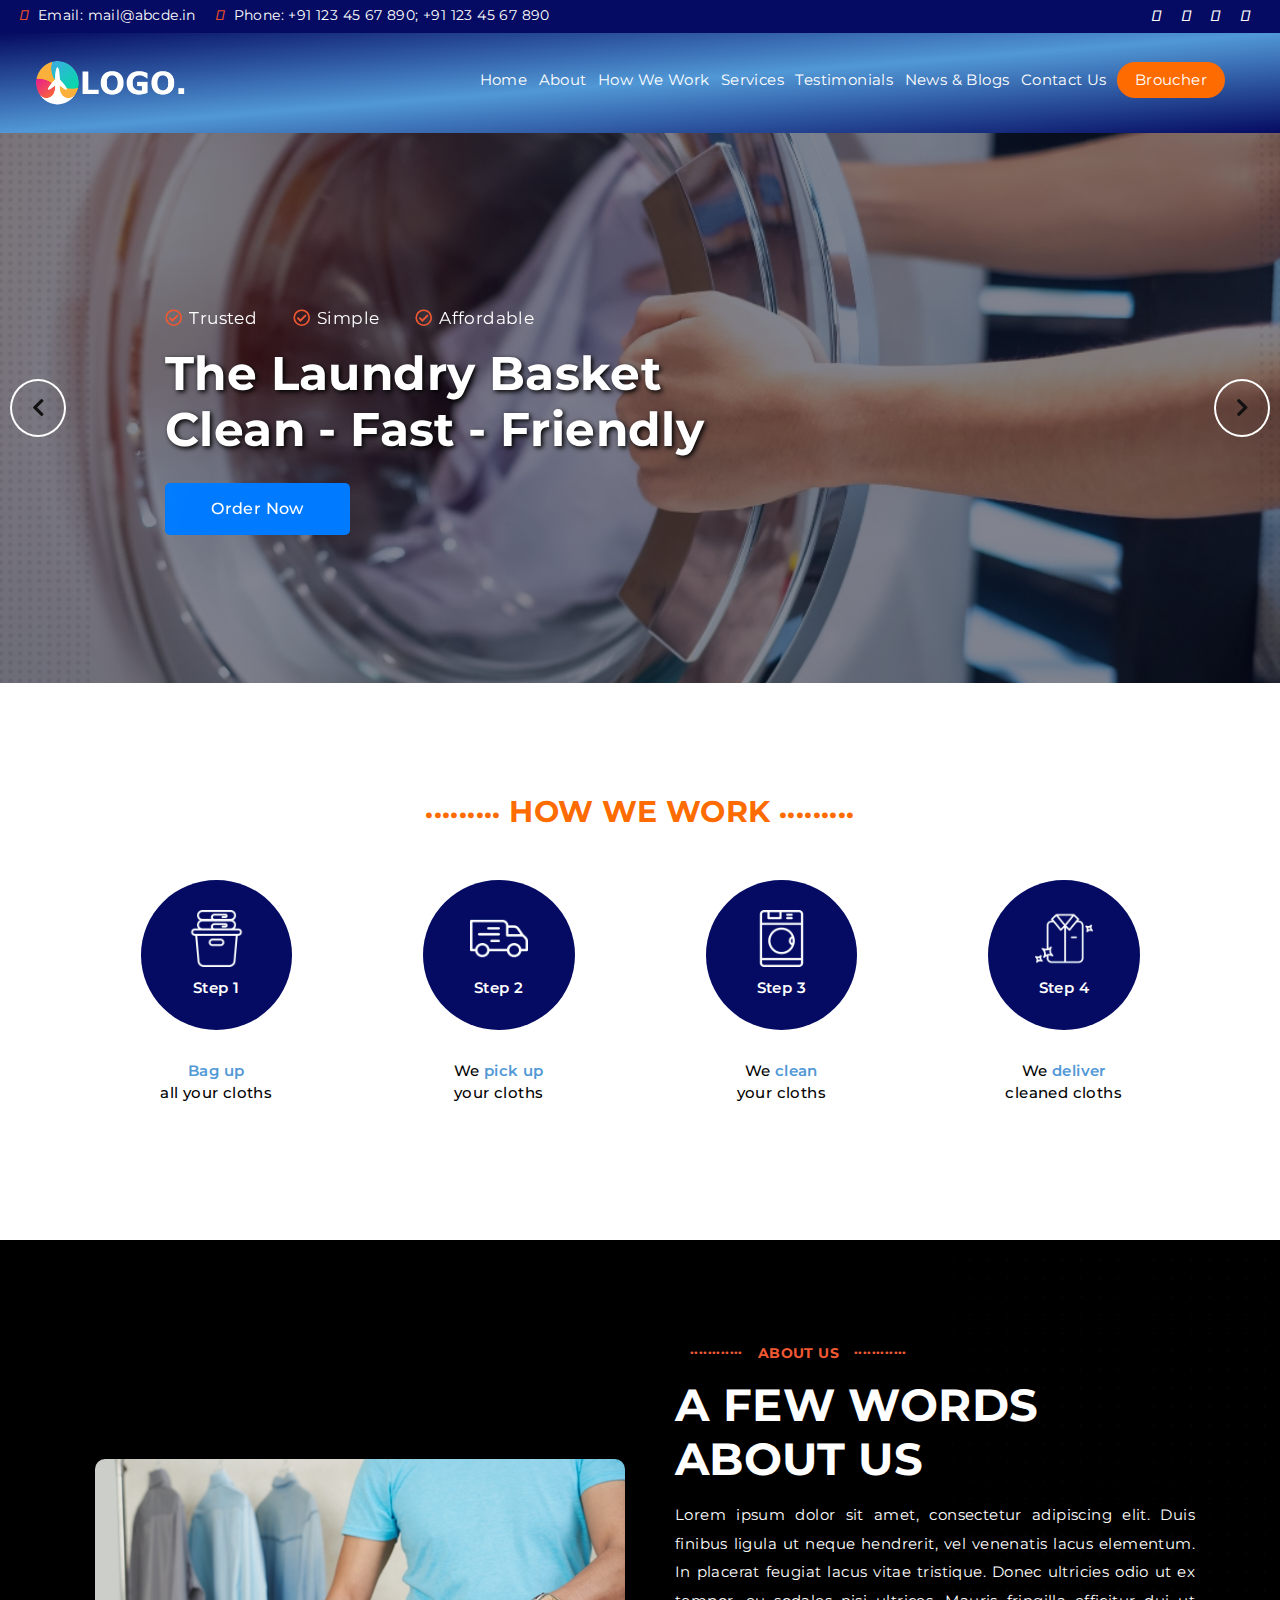
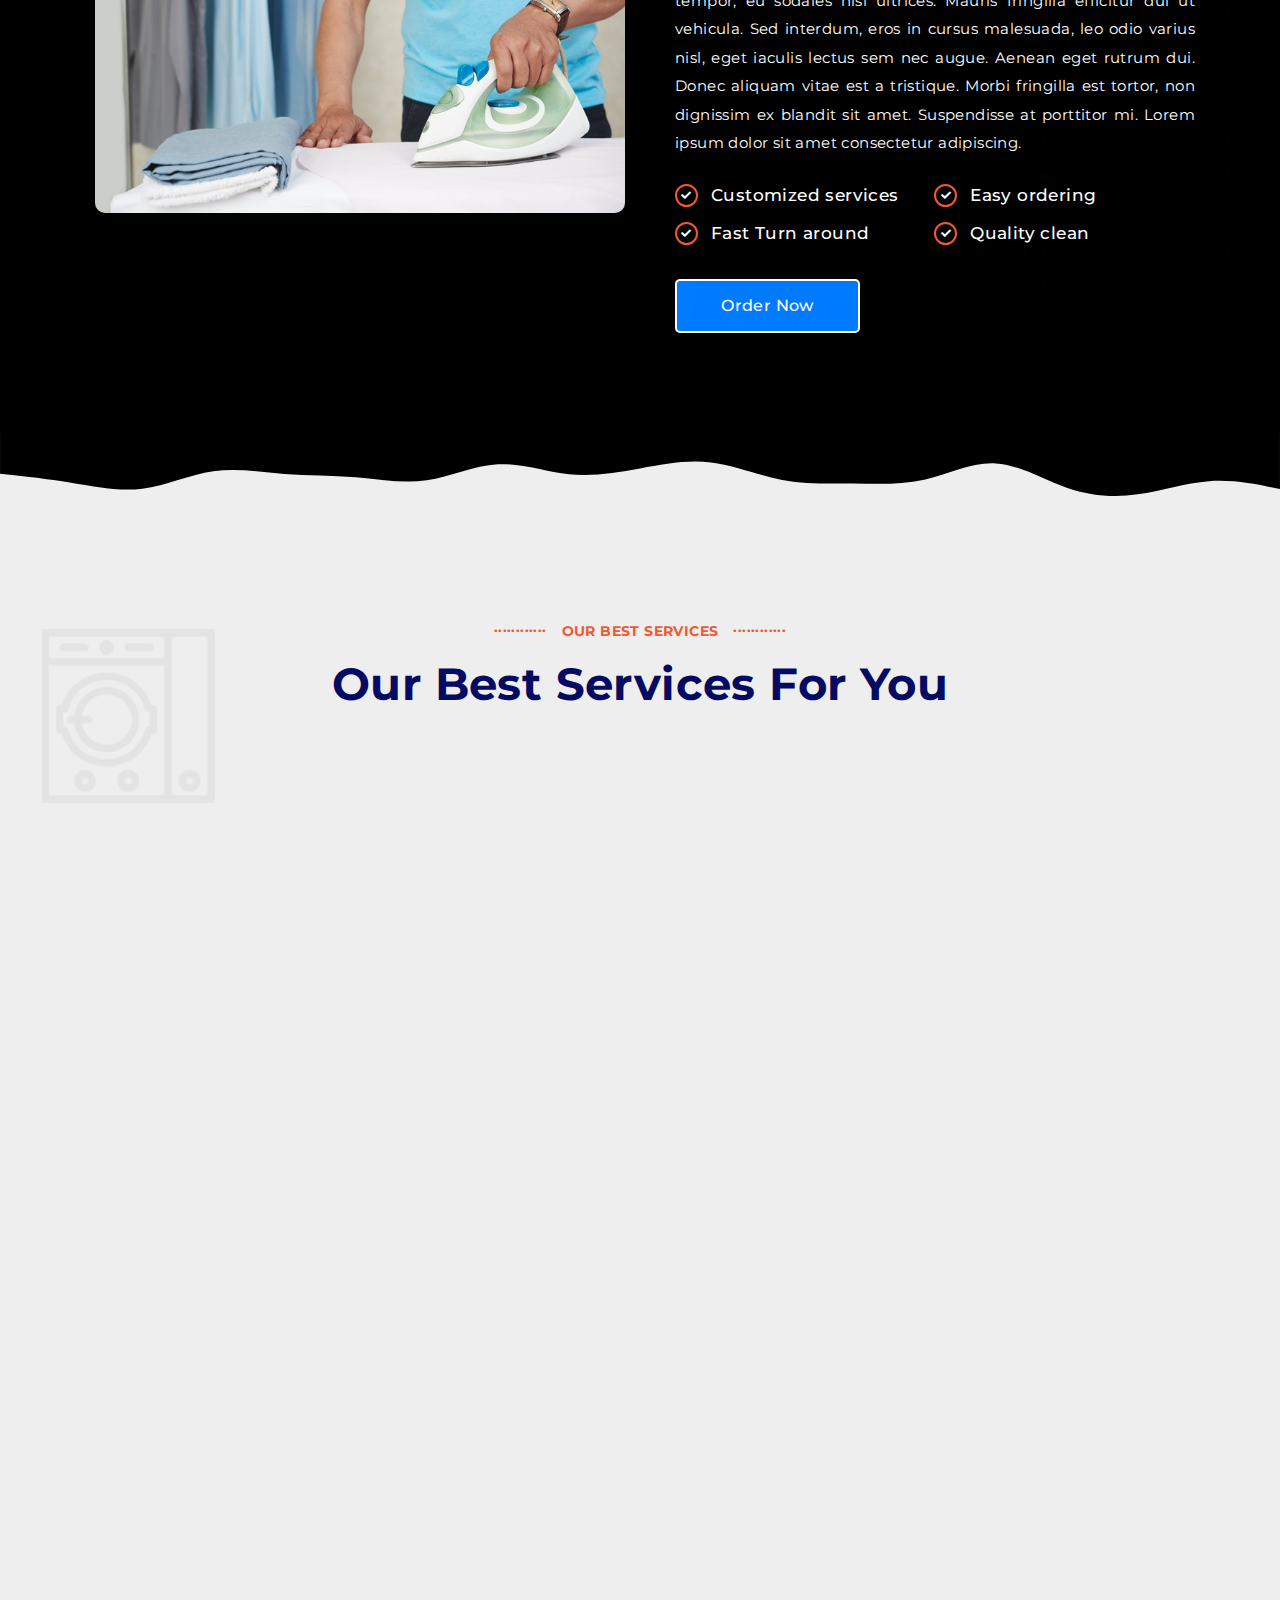
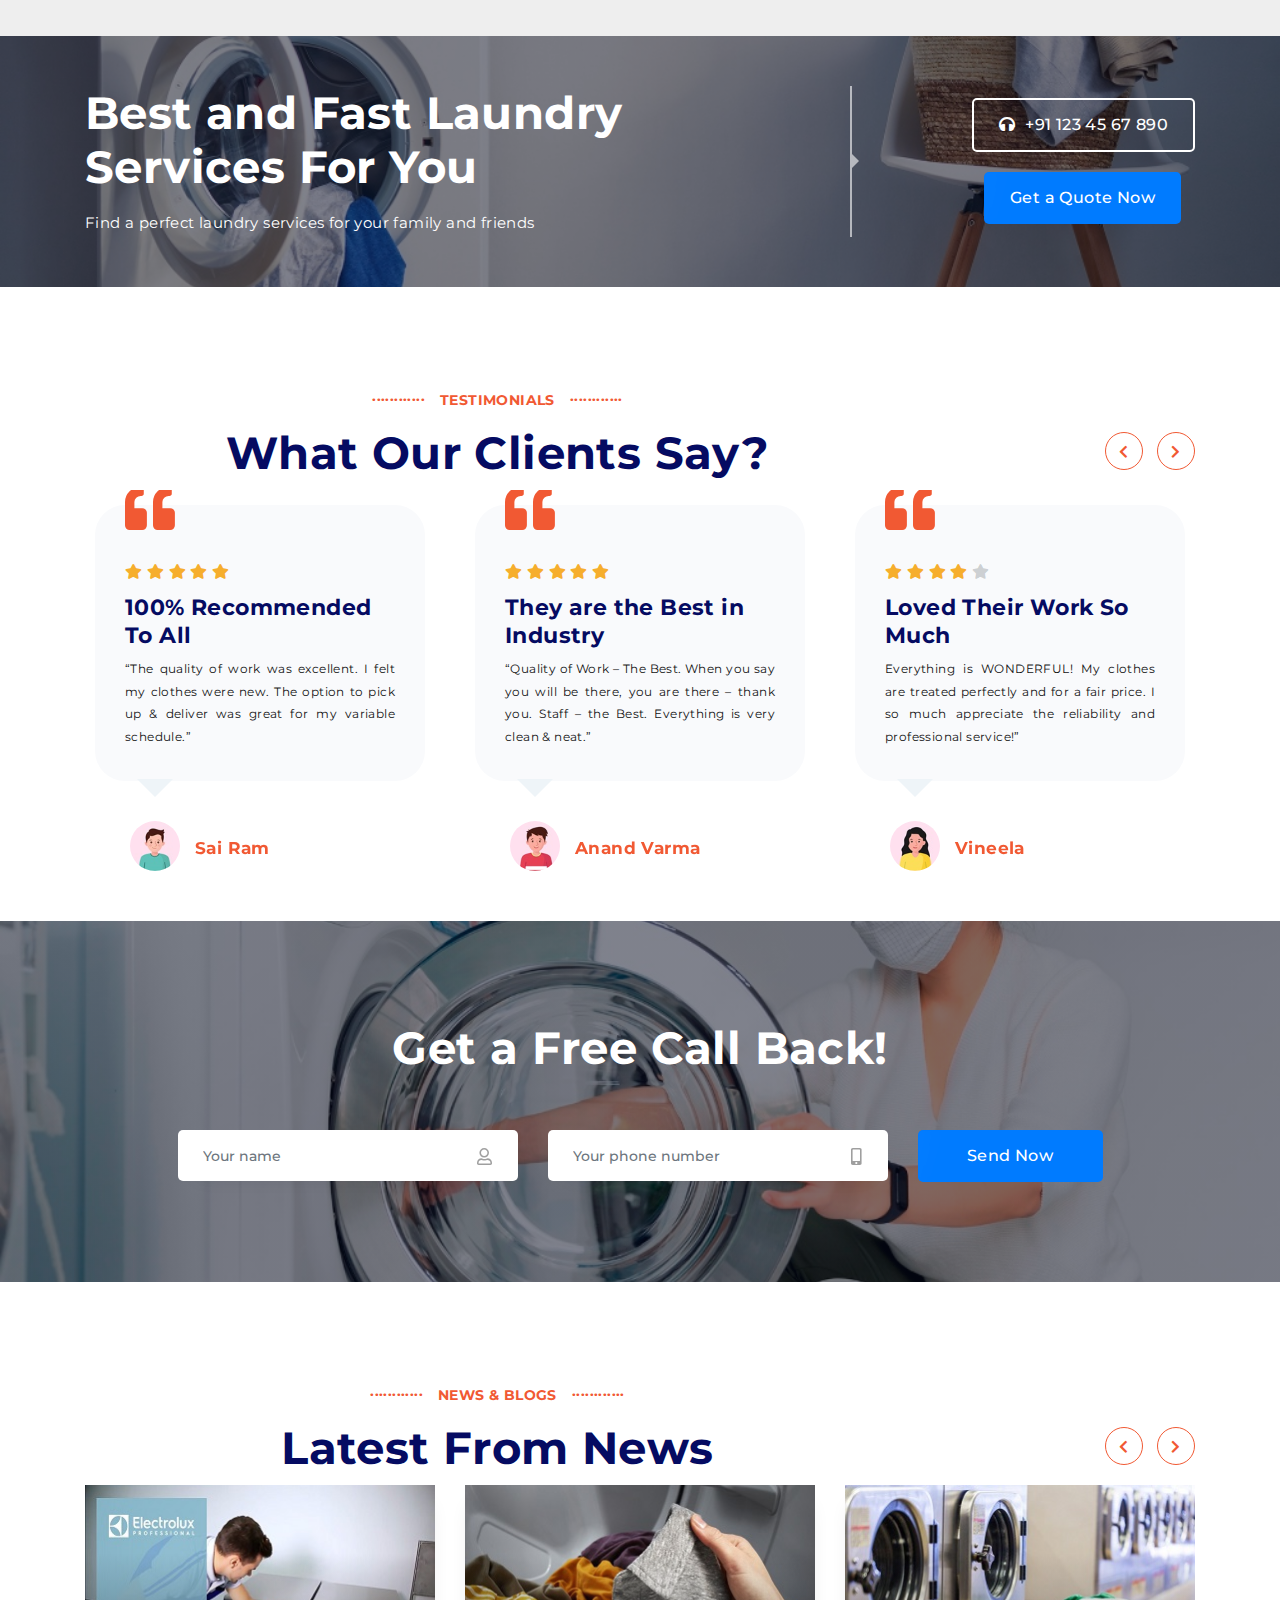
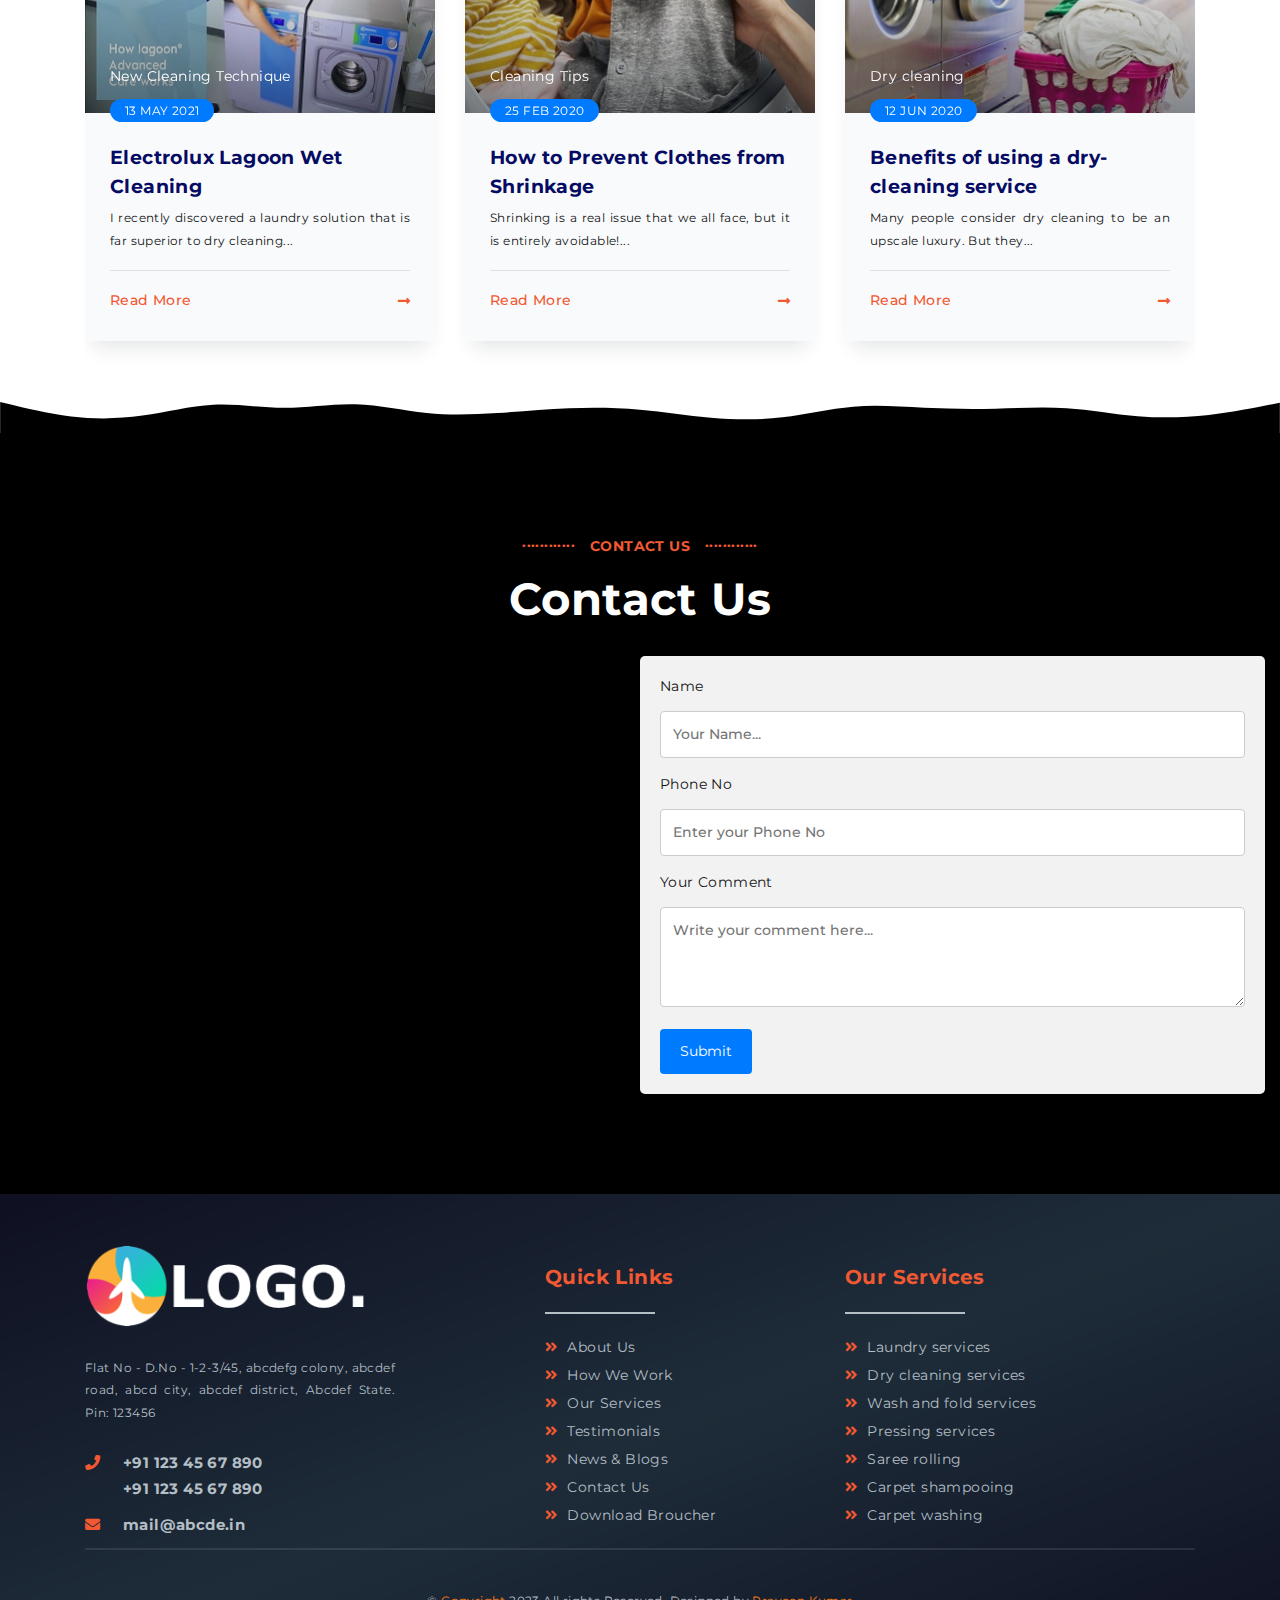
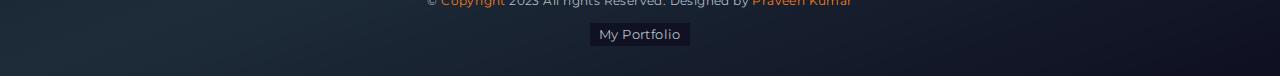
<file: index.html>
<!DOCTYPE html>
<html lang="zxx">


<head>
    <title>Laundry Website</title>
    <meta charset="utf-8">
    <meta name="description" content="">
    <meta name="viewport" content="width=device-width, initial-scale=1">
    <!-- Calling Favicon -->
    <link rel="shortcut icon" type="image/x-icon" href="img/favicon.png">
    <!-- Calling Favicon -->
    <!-- ********************* -->
    <!-- CSS files -->
    <link rel="stylesheet" href="css/bootstrap.min.css">
    <link rel="stylesheet" href="css/animate.css">
    <link rel="stylesheet" href="css/all.min.css">
    <link rel="stylesheet" href="css/owl.carousel.min.css">
    <link rel="stylesheet" href="css/nice-select.css">
    <link rel="stylesheet" href="css/magnific-popup.css">
    <link rel="stylesheet" href="css/meanmenu.css" media="all">
    <link rel="stylesheet" href="css/twentytwenty.css" type="text/css" media="screen" />
    <link rel="stylesheet" href="css/default.css">
    <link rel="stylesheet" href="css/style.css">
    <link rel="stylesheet" class="color-changing" href="css/color.css">
    <link rel="stylesheet" href="css/responsive.css">
    <!-- End CSS files -->
    <!-- fontawesome cdn -->
    <link rel="stylesheet" href="https://cdnjs.cloudflare.com/ajax/libs/font-awesome/6.2.1/css/all.min.css" integrity="sha512-MV7K8+y+gLIBoVD59lQIYicR65iaqukzvf/nwasF0nqhPay5w/9lJmVM2hMDcnK1OnMGCdVK+iQrJ7lzPJQd1w==" crossorigin="anonymous" referrerpolicy="no-referrer" />
</head>

<body>
    <section class="header-top-div">
        <div class="header-top-div-left">
            <div class="email-div">
                <i class="fa-solid fa-envelope"></i>
                <span>Email: mail@abcde.in</span>
            </div>
            <div class="phone-div">
                <i class="fa-solid fa-phone"></i>
                <span>Phone: +91 123 45 67 890; +91 123 45 67 890</span>
            </div>
        </div>
        <div class="header-top-div-right">
            <a href=""><i class="fa-brands fa-facebook"></i></a>
            <a href=""><i class="fa-brands fa-twitter"></i></a>
            <a href=""><i class="fa-brands fa-instagram"></i></a>
            <a href=""><i class="fa-brands fa-linkedin"></i></a>
        </div>
    </section>
    <header class="head-type-1">
        <div class="container-fluid p-0">
            <div class="row align-items-center no-gutters header-new">
                <div class="col-lg-3">
                    <div class="d-flex align-self-stretch">
                        <div class="logo pl-35" style="margin:14px 0;">
                            <a href="#">
                                <img src="img/logo/logo.png" alt="" class="point">
                            </a>
                        </div>
                    </div>
                </div>
                <div class="col-lg-9">
                    <div class="header-1 line-after-1">
                        <nav class="main-menu-1">
                            <div class="d-flex justify-content-end align-items-center">
                                <ul style="margin-top:25px; font-size:10px !important;">
                                    <li>
                                        <a href="#" class="" style="color:#fff;">Home </a>

                                    </li>
                                    <li> <a href="#about" class="" style="color:#fff">About</a>

                                    </li>
                                    <li> <a href="#how-we-work" class="" style="color:#fff">How We Work</a>

                                    </li>
                                    <li> <a href="#services" class="" style="color:#fff">Services</a>

                                    </li>
                                    <li> <a href="#testimonials" class="" style="color:#fff">Testimonials</a>

                                    </li>
                                    <li> <a href="#newsblogs" class="" style="color:#fff">News & Blogs</a>

                                    </li>
                                    <li> <a href="#contact-us" class="" style="color:#fff">Contact Us</a>
                                    </li>
                                </ul>
                                <a href="files/Broucher.pdf" class="head-1-book DownloadBroucher order-now ml-15 mr-30" style="color:white;margin-bottom:5px;">Broucher</a>

                            </div>
                        </nav>
                    </div>
                </div>
                <div class="col-12">
                    <div class="mobile-menu tt-index-1"></div>
                </div>
            </div>
        </div>
    </header>
    <!-- Header end -->



    <!-- Banner start -->
    <section class="slider-3 relative">
        <div class="owl-carousel owl-theme main-slider">
            <div class="item">
                <div id="each-slider-new" class="each-slider flex-center" data-overlay="3" style="background-image: linear-gradient(to right, rgba(4,9,30,0.5),rgba(4,9,30,0.5)),url('img/banner/banner-3.jpg') !important;">
                    <div class="container">
                        <div class="row">
                            <div class="banner-text-div col-lg-9 text-left">
                                <div class="banner-text-left white z-5" style="position:relative;top:0;">
                                    <ul class="banner-check-list black fs-17 mb-15">
                                        <li style="color:#fff"><i class="far fa-check-circle"></i>Trusted</li>
                                        <li style="color:#fff"><i class="far fa-check-circle"></i>Simple</li>
                                        <li style="color:#fff"><i class="far fa-check-circle"></i>Affordable</li>
                                    </ul>
                                    <h1 style="color:#fff;text-shadow: 2px 2px 5px black; font-size:47px;width:80%;">The Laundry Basket
                                        Clean - Fast - Friendly</h1>
                                    <a href="#" class="btn btn-blue shine-btn mr-20" style="color:#fff;top:25px;">Order Now</a>
                                </div>
                            </div>
                        </div>
                    </div>
                    <img src="img/other/dots.png" alt="" class="dots-img">
                </div>
            </div>
            <div class="item">
                <div class="each-slider flex-center" style="background-image: linear-gradient(to right, rgba(4,9,30,0.5),rgba(4,9,30,0.5)),url('img/banner/banner-2.jpg') !important;" data-overlay="3">
                    <div class="container">
                        <div class="row">
                            <div class="banner-text-div col-lg-9 text-left">
                                <div class="banner-text-left white z-5" style="position:relative;top:0;">
                                    <ul class="banner-check-list black fs-17 mb-15">
                                        <li style="color:#fff"><i class="far fa-check-circle"></i>Trusted</li>
                                        <li style="color:#fff"><i class="far fa-check-circle"></i>Simple</li>
                                        <li style="color:#fff"><i class="far fa-check-circle"></i>Affordable</li>
                                    </ul>
                                    <h1 style="color:#fff;text-shadow: 2px 2px 5px black; font-size:47px;width:80%;">Clean Laundry, Delivered to your Door</h1>
                                    <a href="#" class="btn btn-blue shine-btn mr-20" style="color:#fff;top:25px;">Order Now</a>
                                </div>
                            </div>
                        </div>
                    </div>
                    <img src="img/other/dots.png" alt="" class="dots-img">
                </div>
            </div>
            <div class="item">
                <div id="each-slider-new" class="each-slider flex-center" data-overlay="3" style="background-image: linear-gradient(to right, rgba(4,9,30,0.5),rgba(4,9,30,0.5)),url('img/banner/banner-1.jpg') !important;">
                    <div class="container">
                        <div class="row">
                            <div class="banner-text-div col-lg-9 text-left">
                                <div class="banner-text-left white z-5" style="position:relative;top:0;">
                                    <ul class="banner-check-list black fs-17 mb-15">
                                        <li style="color:#fff"><i class="far fa-check-circle"></i>Trusted</li>
                                        <li style="color:#fff"><i class="far fa-check-circle"></i>Simple</li>
                                        <li style="color:#fff"><i class="far fa-check-circle"></i>Affordable</li>
                                    </ul>
                                    <h1 style="color:#fff;text-shadow: 2px 2px 5px black; font-size:47px;width:80%;">Smart clean!<br>New formula!</h1>
                                    <a href="#" class="btn btn-blue shine-btn mr-20" style="color:#fff;top:25px;">Order Now</a>
                                </div>
                            </div>
                        </div>
                    </div>
                    <img src="img/other/dots.png" alt="" class="dots-img">
                </div>
            </div>
        </div>
    </section>
    <!-- Banner end -->
    <!-- How We Work start -->
    <section id="how-we-work" class="how-it-works">
        <div class="container how-it-works-div">
            <div class="row how-it-works-top-div">
                <div class="col-lg-12">
                    <div class="how-it-works-span-div" style="color:#fd6b01">
                        <p style="font-weight:bold;font-size:30px;text-align:center;">
                            <span style="font-weight:bold">.........</span>
                            HOW WE WORK
                            <span style="font-weight:bold">.........</span>
                        </p>
                    </div>
                </div>
            </div>
            <div class="row how-it-works-bottom-div">
                <div class="step1 col-lg-3 col-md-6">
                    <div>
                        <img src="img/icons/laundry-basket.png" width="100px" alt="">
                        <span class="step1-span1 step-1-span-1" style="color:#fff;font-weight:600;font-size:15px;margin-top:10px;">Step 1</span>
                    </div>
                    <div>
                        <span class="step-1-span-2 step-span-font-size" style="color:#000000;font-weight:500;font-size:15px;"><span class="step-span-font-size" style="color:#5198d6;font-weight:600;font-size:15px;">Bag up <br> </span>all your cloths</span>
                    </div>
                </div>
                <div class="step1 col-lg-3 col-md-6">
                    <div>
                        <img src="img/icons/delivery-truck.png" width="100px" alt="">
                        <span class="step1-span1 step-2-span-1" style="color:#fff;font-weight:600;font-size:15px;margin-top:10px;">Step 2</span>
                    </div>
                    <div>
                        <span class="step-2-span-2 step-span-font-size" style="color:#000000;font-weight:500;font-size:15px;">We<span class="step-span-font-size" style="color:#5198d6;font-weight:600;font-size:15px;"> pick up <br></span>your cloths</span>
                    </div>
                </div>
                <div class="step1 col-lg-3 col-md-6">
                    <div>
                        <img src="img/icons/washing-machine.png" width="100px" alt="">
                        <span class="step1-span1 step-3-span-1" style="color:#fff;font-weight:600;font-size:15px;margin-top:10px;">Step 3</span>
                    </div>
                    <div>
                        <span class="step-3-span-2 step-span-font-size" style="color:#000000;font-weight:500;font-size:15px;">We<span class="step-span-font-size" style="color:#5198d6;font-weight:600;font-size:15px;"> clean <br></span>your cloths</span>
                    </div>
                </div>
                <div class="step1 col-lg-3 col-md-6">
                    <div>
                        <img src="img/icons/shirt.png" width="100px" alt="">
                        <span class="step1-span1 step-4-span-1" style="color:#fff;font-weight:600;font-size:15px;margin-top:10px;">Step 4</span>
                    </div>
                    <div>
                        <span class="step-4-span-2 step-span-font-size" style="color:#000000;font-weight:500;font-size:15px;">We<span class="step-span-font-size" style="color:#5198d6;font-weight:600;font-size:15px;"> deliver <br></span>cleaned cloths</span>
                    </div>
                </div>
            </div>
        </div>
    </section>
    <!-- How We Work end -->
    <!-- About start -->
    <section id="about" class="about pt-105 pt-xs-100 pb-100 bg-dot-right" style="background-color:black;">
        <div class="container">
            <div class="row align-items-center">
                <div class="col-lg-6">
                    <div class="about-image shadow-1 ml-10 mb-md-30 relative">
                        <img src="img/img6.jpeg" class="w-100" alt="" style="border-radius:10px;">
                    </div>
                </div>
                <div class="col-lg-6">
                    <div class="about-div pl-20">
                        <p class="sub-head blue f-700 mb-5"><span>............</span>ABOUT US<span>............</span></p>
                        <h1 class="mb-15" style="color:#fff;">A FEW WORDS ABOUT US</h1>
                        <p style="font-size:15px;color:#fff">Lorem ipsum dolor sit amet, consectetur adipiscing elit. Duis finibus ligula ut neque hendrerit, vel venenatis lacus elementum. In placerat feugiat lacus vitae tristique. Donec ultricies odio ut ex tempor, eu sodales nisi ultrices. Mauris fringilla efficitur dui ut vehicula. Sed interdum, eros in cursus malesuada, leo odio varius nisl, eget iaculis lectus sem nec augue. Aenean eget rutrum dui. Donec aliquam vitae est a tristique. Morbi fringilla est tortor, non dignissim ex blandit sit amet. Suspendisse at porttitor mi. Lorem ipsum dolor sit amet consectetur adipiscing.</p>
                        <ul class="check-list half-list mb-15 mt-20">
                            <li style="color:#fff"><span><i class="fas fa-check" style="color:#fff;"></i></span>Customized services</li>
                            <li style="color:#fff"><span><i class="fas fa-check" style="color:#fff"></i></span>Easy ordering</li>
                            <li style="color:#fff"><span><i class="fas fa-check" style="color:#fff"></i></span>Fast Turn around</li>
                            <li style="color:#fff"><span><i class="fas fa-check" style="color:#fff"></i></span>Quality clean</li>
                        </ul>
                        <a href="#" class="btn btn-blue shine-btn" style="color:#fff;border:2px solid #fff;">Order Now</a>
                    </div>
                    <img src="img/other/clean.png" class="about-bg-icon" alt="" style="box-shadow:5px 5px 15px 15px grey;">
                </div>
            </div>
        </div>
    </section>
    <!-- About end -->
    <div"><img style="display:block;" src="img/bg/wave5.svg" width="100%" alt=""></div>
        <!-- service start -->
        <section id="services" class="service pt-95 pb-100 bg-light-white">
            <div class="container">
                <div class="row">
                    <div class="col-lg-12 text-center">
                        <p class="sub-head blue f-700 mb-5" style="text-align:center;"><span>............</span>OUR BEST SERVICES<span>............</span></p>
                        <h1 class="mb-45" style="color:#050b62">Our Best Services For You</h1>
                        <img src="img/other/brush.png" class="service-cg-icon" alt="">
                    </div>
                </div>
                <div class="row">
                    <div class="each-services-box col-lg-4 col-xl-3 col-md-6 wow fadeInUp">
                        <div class="service-each shadow-2 mb-30 transition-4 text-center">
                            <a href="#" class="black">
                                <div class="service-icn bg-light-white flex-center">
                                    <img src="img/service/1.png" alt="">
                                </div>
                                <div class="service-text">
                                    <h3 class="fs-20 f-700 mb-10">Laundry Service</h3>
                                    <p class="mb-0">We are here to help, with our large-capacity machines. we can wash and dry with the guaranteed services.</p>
                                </div>
                            </a>
                        </div>
                    </div>
                    <div class="each-services-box col-lg-4 col-xl-3 col-md-6 wow fadeInUp" data-wow-delay=".2s">
                        <div class="service-each shadow-2 mb-30 transition-4 text-center">
                            <a href="#" class="black">
                                <div class="service-icn bg-light-white flex-center">
                                    <img src="img/service/2.png" alt="">
                                </div>
                                <div class="service-text">
                                    <h3 class="fs-20 f-700 mb-10">Dry cleaning services</h3>
                                    <p class="mb-0">We use the most advanced dry-cleaning techniques and detergent, so your garments look better and last even longer.</p>
                                </div>
                            </a>
                        </div>
                    </div>
                    <div class="each-services-box col-lg-4 col-xl-3 col-md-6 wow fadeInUp" data-wow-delay=".4s">
                        <div class="service-each shadow-2 mb-30 transition-4 text-center">
                            <a href="#" class="black">
                                <div class="service-icn bg-light-white flex-center">
                                    <img src="img/service/3.png" alt="">
                                </div>
                                <div class="service-text">
                                    <h3 class="fs-20 f-700 mb-10">Pressing services</h3>
                                    <p class="mb-0">Every sewing job at home requires pressing. Pressing can be used to remove wrinkles from garments after washing or dry cleaning.</p>
                                </div>
                            </a>
                        </div>
                    </div>
                    <div class="each-services-box col-lg-4 col-xl-3 col-md-6 wow fadeInUp" data-wow-delay=".6s">
                        <div class="service-each shadow-2 mb-30 transition-4 text-center">
                            <a href="#" class="black">
                                <div class="service-icn bg-light-white flex-center">
                                    <img src="img/service/4.png" alt="">
                                </div>
                                <div class="service-text">
                                    <h3 class="fs-20 f-700 mb-10">Saree polishing</h3>
                                    <p class="mb-0">We provide the best saree polishing service that maintains the natural sheen of sarees without detracting from their intrinsic beauty and tenacity.</p>
                                </div>
                            </a>
                        </div>
                    </div>
                    <div class="each-services-box col-lg-4 col-xl-3 col-md-6 wow fadeInUp">
                        <div class="service-each shadow-2 mb-30 transition-4 text-center">
                            <a href="#" class="black">
                                <div class="service-icn bg-light-white flex-center">
                                    <img src="img/service/5.png" alt="">
                                </div>
                                <div class="service-text">
                                    <h3 class="fs-20 f-700 mb-10">Wash and fold services</h3>
                                    <p class="mb-0">We understand that your life is busy and convenience is what you're looking for - let us wash those dirty clothes for you!</p>
                                </div>
                            </a>
                        </div>
                    </div>
                    <div class="each-services-box col-lg-4 col-xl-3 col-md-6 wow fadeInUp" data-wow-delay=".2s">
                        <div class="service-each shadow-2 mb-30 transition-4 text-center">
                            <a href="#" class="black">
                                <div class="service-icn bg-light-white flex-center">
                                    <img src="img/service/6.png" alt="">
                                </div>
                                <div class="service-text">
                                    <h3 class="fs-20 f-700 mb-10">Saree rolling</h3>
                                    <p class="mb-0">We provide the greatest saree rolling service available, preserving the sarees' natural sheen without detracting from their innate beauty and toughness.</p>
                                </div>
                            </a>
                        </div>
                    </div>
                    <div class="each-services-box col-lg-4 col-xl-3 col-md-6 wow fadeInUp" data-wow-delay=".4s">
                        <div class="service-each shadow-2 mb-30 transition-4 text-center">
                            <a href="#" class="black">
                                <div class="service-icn bg-light-white flex-center">
                                    <img src="img/service/7.png" alt="">
                                </div>
                                <div class="service-text">
                                    <h3 class="fs-20 f-700 mb-10">Carpet shampooing</h3>
                                    <p class="mb-0">The greatest floor cleaning services are offered by Us, including cleaning for carpets, hardwood floors, tile & grout, area rugs, and more.</p>
                                </div>
                            </a>
                        </div>
                    </div>
                    <div class="each-services-box col-lg-4 col-xl-3 col-md-6 wow fadeInUp" data-wow-delay=".6s">
                        <div class="service-each shadow-2 mb-30 transition-4 text-center">
                            <a href="#" class="black">
                                <div class="service-icn bg-light-white flex-center">
                                    <img src="img/service/8.png" alt="">
                                </div>
                                <div class="service-text">
                                    <h3 class="fs-20 f-700 mb-10">Carpet washing</h3>
                                    <p class="mb-0">While carpet cleaning services are fantastic for carpeting in your home, delicate area rugs require a higher level of ability and attention to detail.</p>
                                </div>
                            </a>
                        </div>
                    </div>
                </div>
            </div>
        </section>
        <!-- service end -->
        <!-- cta start -->
        <section class="get-your-place-cleaned pt-100 pb-95" data-overlay="9" style="background-image: linear-gradient(to right, rgba(4,9,30,0.5),rgba(4,9,30,0.5)),url('img/bg/cta1.jpg');">
            <div class="container z-5">
                <div class="row align-items-center">
                    <div class="col-lg-7 text-center text-lg-left">
                        <div class=" pr-md-00 cta-line-after">
                            <h1 class="white mb-15">Best and Fast Laundry Services For You</h1>
                            <p class="white mb-0 fs-15">Find a perfect laundry services for your family and friends</p>
                        </div>
                    </div>
                    <div class="col-lg-5 text-center text-lg-right">
                        <div class="mb-20 cta-inline-btn">
                            <a href="#" class="btn btn-white-border"><i class="fas fa-headphones mr-10"></i>+91 123 45 67 890</a>
                        </div>
                        <div class="cta-inline-btn">
                            <a href="#" class="get-a-quote-now-button btn btn-black shine-btn" style="color:#fff">Get a Quote Now</a>
                        </div>
                    </div>
                </div>
            </div>
        </section>
        <!-- cta end -->
        <!-- testimonial start -->
        <section id="testimonials" class="blog pt-95 pb-50">
            <div class="container">
                <div class="row mb-35 align-items-end">
                    <div class="col-lg-9 text-center text-lg-left">
                        <p class="sub-head blue f-700 mb-5" style="text-align:center;"><span>............</span>TESTIMONIALS<span>............</span></p>
                        <h1 class="mb-sm-15" style="text-align:center;">What Our Clients Say?</h1>
                    </div>
                    <div class="col-lg-3 text-center text-lg-right mt-md-15">
                        <div class="blog-nav mb-10">
                            <a href="#" class="blog-nav-icon left">
                                <i class='fas fa-chevron-left'></i>
                            </a>
                            <a href="#" class="blog-nav-icon ml-10 right">
                                <i class='fas fa-chevron-right'></i>
                            </a>
                        </div>
                    </div>
                </div>
                <div class="row">
                    <div class="col-lg-12">
                        <div class="owl-carousel owl-theme blog-slider">
                            <div class="item" style="padding-top:15px;margin:0 10px;">
                                <div class="testimonial-each mb-md-80">
                                    <div class="testimonial-quote bg-light-white">
                                        <i class="fas fa-quote-left quote-blue"></i>
                                        <ul class="stars-rate mb-15" data-starsactive="5">
                                            <li class="text-left lh-10"> <i class="fas fa-star"></i>
                                                <i class="fas fa-star"></i>
                                                <i class="fas fa-star"></i>
                                                <i class="fas fa-star"></i>
                                                <i class="fas fa-star"></i>
                                            </li>
                                        </ul>
                                        <h4 class="fs-19 f-700 mb-10">100% Recommended To All</h4>
                                        <p class="mb-0">“The quality of work was excellent. I felt my clothes were new. The option to pick up & deliver was great for my variable schedule.”</p>
                                    </div>
                                    <div class="client-2-img mt-40 d-flex align-items-center justify-content-start">
                                        <div class="img-div mr-15 ml-35">
                                            <div class="client-image client-image-md">
                                                <img src="img/user/client1.jpg" class=" rounded-circle" alt="">
                                            </div>
                                        </div>
                                        <div class="client-text-2">
                                            <h6 class="client-name mt-5 blue fs-17 f-700">Sai Ram</h6>
                                        </div>
                                    </div>
                                </div>
                            </div>
                            <div class="item" style="padding-top:15px;margin:0 10px;">
                                <div class="testimonial-each mb-md-70">
                                    <div class="testimonial-quote bg-light-white">
                                        <i class="fas fa-quote-left quote-blue"></i>
                                        <ul class="stars-rate mb-15" data-starsactive="5">
                                            <li class="text-left lh-10"> <i class="fas fa-star"></i>
                                                <i class="fas fa-star"></i>
                                                <i class="fas fa-star"></i>
                                                <i class="fas fa-star"></i>
                                                <i class="fas fa-star"></i>
                                            </li>
                                        </ul>
                                        <h4 class="fs-19 f-700 mb-10">They are the Best in Industry</h4>
                                        <p class="mb-0">“Quality of Work – The Best. When you say you will be there, you are there – thank you. Staff – the Best. Everything is very clean & neat.”</p>
                                    </div>
                                    <div class="client-2-img mt-40 d-flex align-items-center justify-content-start">
                                        <div class="img-div mr-15 ml-35">
                                            <div class="client-image client-image-md">
                                                <img src="img/user/client2.jpg" class=" rounded-circle" alt="">
                                            </div>
                                        </div>
                                        <div class="client-text-2">
                                            <h6 class="client-name blue mt-5 fs-17 f-700">Anand Varma</h6>
                                        </div>
                                    </div>
                                </div>
                            </div>
                            <div class="item" style="padding-top:15px;margin:0 10px;">
                                <div class="testimonial-each">
                                    <div class="testimonial-quote bg-light-white">
                                        <i class="fas fa-quote-left quote-blue"></i>
                                        <ul class="stars-rate mb-15" data-starsactive="4">
                                            <li class="text-left lh-10"> <i class="fas fa-star"></i>
                                                <i class="fas fa-star"></i>
                                                <i class="fas fa-star"></i>
                                                <i class="fas fa-star"></i>
                                                <i class="fas fa-star"></i>
                                            </li>
                                        </ul>
                                        <h4 class="fs-19 f-700 mb-10">Loved Their Work So Much</h4>
                                        <p class="mb-0">Everything is WONDERFUL! My clothes are treated perfectly and for a fair price. I so much appreciate the reliability and professional service!”</p>
                                    </div>
                                    <div class="client-2-img mt-40 d-flex align-items-center justify-content-start">
                                        <div class="img-div mr-15 ml-35">
                                            <div class="client-image client-image-md">
                                                <img src="img/user/client3.jpg" class=" rounded-circle" alt="">
                                            </div>
                                        </div>
                                        <div class="client-text-2">
                                            <h6 class="client-name blue mt-5 fs-17 f-700">Vineela</h6>
                                        </div>
                                    </div>
                                </div>
                            </div>
                        </div>
                    </div>
                </div>
            </div>
        </section>
        <!-- testimonial end -->
        <!-- call back start -->
        <section id="get-a-free-call-back" class="pt-95 pb-100" data-overlay="9" style="background-image: linear-gradient(to right, rgba(4,9,30,0.5),rgba(4,9,30,0.5)),url('img/bg/cta.jpg');">
            <div class="container z-5">
                <div class="row">
                    <div class="col-lg-12 text-center">
                        <h1 class="white mb-55">Get a Free Call Back!</h1>
                    </div>
                </div>
                <div class="row">
                    <div class="col-lg-10 offset-lg-1">
                        <form action="#">
                            <div class="row">
                                <div class="col-lg-12 text-center">
                                    <div class="d-md-flex d-block callback-form justify-content-center">
                                        <div class="form-group mr-30 relative mb-0 mr-sm-00">
                                            <input type="text" class="form-control input-white shadow-2" id="name" placeholder="Your name">
                                            <i class="far fa-user transform-v-center"></i>
                                        </div>
                                        <div class="form-group mr-30 relative mb-0 mr-sm-00">
                                            <input type="text" class="form-control input-white shadow-2" id="phone" placeholder="Your phone number">
                                            <i class="fas fa-mobile-alt transform-v-center"></i>
                                        </div>
                                        <a href="#" class="btn btn-black shine-btn mt-sm-20" style="color:white;">Send Now</a>
                                    </div>
                                </div>
                            </div>
                        </form>
                    </div>
                </div>
            </div>
        </section>
        <!-- callback end -->
        <!-- blog start -->
        <section id="newsblogs" class="blog pt-95 pb-50" style="padding-bottom:0px;">
            <div class="container">
                <div class="row mb-35 align-items-end">
                    <div class="col-lg-9 text-center text-lg-left">
                        <p class="sub-head blue f-700 mb-5" style="text-align:center;"><span>............</span>NEWS & BLOGS<span>............</span></p>
                        <h1 class="mb-sm-15" style="text-align:center;">Latest From News</h1>
                    </div>
                    <div class="col-lg-3 text-center text-lg-right mt-md-15">
                        <div class="blog-nav mb-10">
                            <a href="#" class="blog-nav-icon left">
                                <i class='fas fa-chevron-left'></i>
                            </a>
                            <a href="#" class="blog-nav-icon ml-10 right">
                                <i class='fas fa-chevron-right'></i>
                            </a>
                        </div>
                    </div>
                </div>
                <div class="row">
                    <div class="col-lg-12">
                        <div class="owl-carousel owl-theme blog-slider">
                            <div class="item">
                                <div class="each-blog transition-4 mb-50 shadow-1">
                                    <div class="blog-imgs">
                                        <a href="#"><img src="img/blog/1.jpg" alt=""></a>
                                        <div class="blog-image-info z-10">
                                            <p class="fs-14 white mb-10">New Cleaning Technique</p>
                                            <span class="date-tag bg-blue fs-12">13 MAY 2021</span>
                                        </div>
                                    </div>
                                    <div class="blog-content bg-light-white">
                                        <h4 class="mb-5"><a href="#" class="fs-19 f-500 lh-14">Electrolux Lagoon Wet Cleaning</a></h4>
                                        <p>I recently discovered a laundry solution that is far superior to dry cleaning...</p>
                                        <div class="hr-1 bg-black opacity-1"></div>
                                        <a href="#" class="read-blog f-500">Read More<i class="fas fa-long-arrow-alt-right"></i></a>
                                    </div>
                                </div>
                            </div>
                            <div class="item">
                                <div class="each-blog transition-4 mb-50 shadow-1" style="background-color:#FFE4B5">
                                    <div class="blog-imgs">
                                        <a href="#"><img src="img/blog/2.jpg" alt=""></a>
                                        <div class="blog-image-info z-10">
                                            <p class="fs-14 white mb-10">Cleaning Tips</p>
                                            <span class="date-tag bg-blue fs-12">25 FEB 2020</span>
                                        </div>
                                    </div>
                                    <div class="blog-content bg-light-white">
                                        <h4 class="mb-5"><a href="#" class="fs-19 f-500 lh-14">How to Prevent Clothes from Shrinkage</a></h4>
                                        <p>Shrinking is a real issue that we all face, but it is entirely avoidable!...
                                        </p>
                                        <div class="hr-1 bg-black opacity-1"></div>
                                        <a href="#" class="read-blog f-500">Read More<i class="fas fa-long-arrow-alt-right"></i></a>
                                    </div>
                                </div>
                            </div>
                            <div class="item">
                                <div class="each-blog transition-4 mb-50 shadow-1">
                                    <div class="blog-imgs">
                                        <a href="#"><img src="img/blog/3.jpg" alt=""></a>
                                        <div class="blog-image-info z-10">
                                            <p class="fs-14 white mb-10">Dry cleaning</p>
                                            <span class="date-tag bg-blue fs-12">12 JUN 2020</span>
                                        </div>
                                    </div>
                                    <div class="blog-content bg-light-white">
                                        <h4 class="mb-5"><a href="#" class="fs-19 f-500 lh-14">Benefits of using a dry-cleaning service</a></h4>
                                        <p>Many people consider dry cleaning to be an upscale luxury. But they...
                                        </p>
                                        <div class="hr-1 bg-black opacity-1"></div>
                                        <a href="#" class="read-blog f-500">Read More<i class="fas fa-long-arrow-alt-right"></i></a>
                                    </div>
                                </div>
                            </div>
                        </div>
                    </div>
                </div>
            </div>
        </section>
        <div class="wave2-div">
            <img src="img/bg/wave222.svg" width="100%" alt="" style="display:block !important;">
        </div>
        <section id="contact-us" class="contact-us-form">
            <p class="sub-head blue f-700 mb-5" style="text-align:center;"><span>............</span>CONTACT US<span>............</span></p>
            <h1 class="mb-sm-15" style="text-align:center; color:#fff; margin-bottom:30px;">Contact Us</h1>
            <div class="contact-div">
                <div class="map1">
                    <iframe src="https://www.google.com/maps/embed?pb=!1m18!1m12!1m3!1d122102.55360428222!2d82.24746482156932!3d16.98906480464854!2m3!1f0!2f0!3f0!3m2!1i1024!2i768!4f13.1!3m3!1m2!1s0x3a3827ddaf59b4f7%3A0x92f8ddb9c89a4803!2sKakinada%2C%20Andhra%20Pradesh!5e0!3m2!1sen!2sin!4v1677652575140!5m2!1sen!2sin" width="100%" height="100%" style="border:0;" allowfullscreen="" loading="lazy" referrerpolicy="no-referrer-when-downgrade"></iframe>
                </div>
                <div class="container contact-form-div">
                    <form action="/action_page.php">
                        <label for="fname">Name</label>
                        <input type="text" id="name" name="name" placeholder="Your Name...">

                        <label for="phone1">Phone No</label>
                        <input id="phone1" type="phone" placeholder="Enter your Phone No" title="Type your Phone No">

                        <label for="comment">Your Comment</label>
                        <textarea id="comment" name="subject" placeholder="Write your comment here..." style="height:100px;"></textarea>

                        <input type="submit" value="Submit">
                    </form>
                </div>
            </div>
        </section>
        <!-- blog end -->

        <!-- Footer start  -->

        <footer id="contactus" class="pt-50 pb-45 z-15 footer-1" data-overlay="8">
            <div class="container">
                <div class="row z-5">
                    <div class="col-lg-4 col-md-6 mb-md-60 mb-sm-40">
                        <div class="logo-footer mb-30">
                            <a href="#">
                                <img src="img/logo/logo.png" alt="" width="80%">
                            </a>
                        </div>
                        <p class="pr-40 mb-25">Flat No - D.No - 1-2-3/45, abcdefg colony, abcdef road, abcd city, abcdef district, Abcdef State. Pin: 123456</p>
                        <div class="contact-footer">
                            <ul class="">
                                <li class="mb-10"><i class="fas fa-phone blue"></i>+91 123 45 67 890<br>+91 123 45 67 890</li>
                                <li><i class="fas fa-envelope blue"></i>mail@abcde.in</li>
                            </ul>
                        </div>
                    </div>
                    <div class="quick-links col-lg-4 col-md-6 mb-md-60 mb-sm-40" style="margin-top:20px;">
                        <h3 class="fs-20 f-700 blue">Quick Links</h3>
                        <span class="footer-lines" style="width:110px"></span>
                        <ul class="footer-links">
                            <li><a href="#about"><i class="fas fa-angle-double-right"></i>About Us</a></li>
                            <li><a href="#how-we-work"><i class="fas fa-angle-double-right"></i>How We Work</a></li>
                            <li><a href="#services"><i class="fas fa-angle-double-right"></i>Our Services</a></li>
                            <li><a href="#testimonials"><i class="fas fa-angle-double-right"></i>Testimonials</a></li>
                            <li><a href="#newsblogs"><i class="fas fa-angle-double-right"></i>News & Blogs</a></li>
                            <li><a href="#contact-us"><i class="fas fa-angle-double-right"></i>Contact Us</a></li>
                            <li><a href="files/Broucher.pdf"><i class="fas fa-angle-double-right"></i>Download Broucher</a></li>
                        </ul>
                    </div>
                    <div class="col-lg-4 col-md-6 mb-sm-40" style="margin-top:20px;">
                        <h3 class="fs-20 f-700 blue">Our Services</h3>
                        <span class="footer-lines" style="width:120px"></span>
                        <ul class="footer-links">
                            <li><a href="#" onClick="return false;" style="cursor: default;"><i class="fas fa-angle-double-right"></i>Laundry services</a></li>
                            <li><a href="#" onClick="return false;" style="cursor: default;"><i class="fas fa-angle-double-right"></i>Dry cleaning services</a></li>
                            <li><a href="#" onClick="return false;" style="cursor: default;"><i class="fas fa-angle-double-right"></i>Wash and fold services</a></li>
                            <li><a href="#" onClick="return false;" style="cursor: default;"><i class="fas fa-angle-double-right"></i>Pressing services</a></li>
                            <li><a href="#" onClick="return false;" style="cursor: default;"><i class="fas fa-angle-double-right"></i>Saree rolling</a></li>
                            <li><a href="#" onClick="return false;" style="cursor: default;"><i class="fas fa-angle-double-right"></i>Carpet shampooing</a></li>
                            <li><a href="#" onClick="return false;" style="cursor: default;"><i class="fas fa-angle-double-right"></i>Carpet washing</a></li>
                        </ul>
                    </div>
                </div>
                <div class="row z-5" style="padding-bottom:30px;">
                    <div class="col-lg-12">
                        <div class="hr-2 bg-light-white mt-10 mb-40 opacity-1"></div>
                    </div>
                    <div class="col-lg-8" style="margin:auto;">
                        <p class="mb-0" style="text-align:center;">© <span style="color:#fd7e14;">Copyright</span> 2023 All rights Reserved. Designed by <span style="color:#fd7e14;">Praveen Kumar</span></p>
                        <a href="https://praveen74747.github.io/portfolio.github.io/" class="portfolio-link" target="_blank">My Portfolio</a>
                    </div>
                    <div class="col-lg-4 text-center" style="position:absolute;">
                        <a href="#" class="scroll-btn bg-blue opacity-0"><i class="fas fa-arrow-up"></i></a>
                    </div>
                </div>
            </div>
        </footer>

        <!-- Footer End -->

        <!-- JS Files -->
        <!-- <script src="js/modernizr-3.5.0.min.js"></script> -->
        <script src="js/jquery-1.12.4.min.js"></script>
        <script src="js/bootstrap.bundle.min.js"></script>
        <script src="js/owl.carousel.min.js"></script>
        <script src="js/jquery.magnific-popup.min.js"></script>
        <script src="js/jquery.nice-select.min.js"></script>
        <script src="js/jquery.waypoints.min.js"></script>
        <script src="js/jquery.counterup.min.js"></script>
        <script src="js/jquery.countdown.min.js"></script>
        <script src="js/lightslider.min.js"></script>
        <script src="js/wow.min.js"></script>
        <script src="js/isotope.pkgd.min.js"></script>
        <script src="js/jquery.meanmenu.min.js"></script>
        <script src="js/tilt.jquery.min.js"></script>
        <script src="js/jquery.event.move.js"></script>
        <script src="js/jquery.twentytwenty.js"></script>
        <script src="js/main.js"></script>
        <!-- JS Files end -->
</body>

</html>
</file>
<file: css/nice-select.css>
.nice-select {
  -webkit-tap-highlight-color: transparent;
  background-color: #fff;
  border-radius: 5px;
  border: solid 1px #e8e8e8;
  box-sizing: border-box;
  clear: both;
  cursor: pointer;
  display: block;
  float: left;
  font-family: inherit;
  font-size: 14px;
  font-weight: normal;
  height: 42px;
  line-height: 40px;
  outline: none;
  padding-left: 18px;
  padding-right: 30px;
  position: relative;
  text-align: left !important;
  -webkit-transition: all 0.2s ease-in-out;
  transition: all 0.2s ease-in-out;
  -webkit-user-select: none;
     -moz-user-select: none;
      -ms-user-select: none;
          user-select: none;
  white-space: nowrap;
  width: auto; }
  .nice-select:hover {
    border-color: #dbdbdb; }
  .nice-select:active, .nice-select.open, .nice-select:focus {
    border-color: #999; }
  .nice-select:after {
    border-bottom: 2px solid #999;
    border-right: 2px solid #999;
    content: '';
    display: block;
    height: 5px;
    margin-top: -4px;
    pointer-events: none;
    position: absolute;
    right: 12px;
    top: 50%;
    -webkit-transform-origin: 66% 66%;
        -ms-transform-origin: 66% 66%;
            transform-origin: 66% 66%;
    -webkit-transform: rotate(45deg);
        -ms-transform: rotate(45deg);
            transform: rotate(45deg);
    -webkit-transition: all 0.15s ease-in-out;
    transition: all 0.15s ease-in-out;
    width: 5px; }
  .nice-select.open:after {
    -webkit-transform: rotate(-135deg);
        -ms-transform: rotate(-135deg);
            transform: rotate(-135deg); }
  .nice-select.open .list {
    opacity: 1;
    pointer-events: auto;
    -webkit-transform: scale(1) translateY(0);
        -ms-transform: scale(1) translateY(0);
            transform: scale(1) translateY(0); }
  .nice-select.disabled {
    border-color: #ededed;
    color: #999;
    pointer-events: none; }
    .nice-select.disabled:after {
      border-color: #cccccc; }
  .nice-select.wide {
    width: 100%; }
    .nice-select.wide .list {
      left: 0 !important;
      right: 0 !important; }
  .nice-select.right {
    float: right; }
    .nice-select.right .list {
      left: auto;
      right: 0; }
  .nice-select.small {
    font-size: 12px;
    height: 36px;
    line-height: 34px; }
    .nice-select.small:after {
      height: 4px;
      width: 4px; }
    .nice-select.small .option {
      line-height: 34px;
      min-height: 34px; }
  .nice-select .list {
    background-color: #fff;
    border-radius: 5px;
    box-shadow: 0 0 0 1px rgba(68, 68, 68, 0.11);
    box-sizing: border-box;
    margin-top: 4px;
    opacity: 0;
    overflow: hidden;
    padding: 0;
    pointer-events: none;
    position: absolute;
    top: 100%;
    left: 0;
    -webkit-transform-origin: 50% 0;
        -ms-transform-origin: 50% 0;
            transform-origin: 50% 0;
    -webkit-transform: scale(0.75) translateY(-21px);
        -ms-transform: scale(0.75) translateY(-21px);
            transform: scale(0.75) translateY(-21px);
    -webkit-transition: all 0.2s cubic-bezier(0.5, 0, 0, 1.25), opacity 0.15s ease-out;
    transition: all 0.2s cubic-bezier(0.5, 0, 0, 1.25), opacity 0.15s ease-out;
    z-index: 9; }
    .nice-select .list:hover .option:not(:hover) {
      background-color: transparent !important; }
  .nice-select .option {
    cursor: pointer;
    font-weight: 400;
    line-height: 40px;
    list-style: none;
    min-height: 40px;
    outline: none;
    padding-left: 18px;
    padding-right: 29px;
    text-align: left;
    -webkit-transition: all 0.2s;
    transition: all 0.2s; }
    .nice-select .option:hover, .nice-select .option.focus, .nice-select .option.selected.focus {
      background-color: #f6f6f6; }
    .nice-select .option.selected {
      font-weight: bold; }
    .nice-select .option.disabled {
      background-color: transparent;
      color: #999;
      cursor: default; }

.no-csspointerevents .nice-select .list {
  display: none; }

.no-csspointerevents .nice-select.open .list {
  display: block; }
</file>
<file: css/twentytwenty.css>
.twentytwenty-horizontal .twentytwenty-handle:before, .twentytwenty-horizontal .twentytwenty-handle:after, .twentytwenty-vertical .twentytwenty-handle:before, .twentytwenty-vertical .twentytwenty-handle:after {
  content: " ";
  display: block;
  background: white;
  position: absolute;
  z-index: 30;
  -webkit-box-shadow: 0px 0px 12px rgba(51, 51, 51, 0.5);
  -moz-box-shadow: 0px 0px 12px rgba(51, 51, 51, 0.5);
  box-shadow: 0px 0px 12px rgba(51, 51, 51, 0.5); }

.twentytwenty-horizontal .twentytwenty-handle:before, .twentytwenty-horizontal .twentytwenty-handle:after {
  width: 3px;
  height: 9999px;
  left: 50%;
  margin-left: -1.5px; }

.twentytwenty-vertical .twentytwenty-handle:before, .twentytwenty-vertical .twentytwenty-handle:after {
  width: 9999px;
  height: 3px;
  top: 50%;
  margin-top: -1.5px; }

.twentytwenty-before-label, .twentytwenty-after-label, .twentytwenty-overlay {
  position: absolute;
  top: 0;
  width: 100%;
  height: 100%; }

.twentytwenty-before-label, .twentytwenty-after-label, .twentytwenty-overlay {
  -webkit-transition-duration: 0.5s;
  -moz-transition-duration: 0.5s;
  transition-duration: 0.5s; }

.twentytwenty-before-label, .twentytwenty-after-label {
  -webkit-transition-property: opacity;
  -moz-transition-property: opacity;
  transition-property: opacity; }

.twentytwenty-before-label:before, .twentytwenty-after-label:before {
  color: white;
  font-size: 13px;
  letter-spacing: 0.1em; }

.twentytwenty-before-label:before, .twentytwenty-after-label:before {
  position: absolute;
  background: rgba(255, 255, 255, 0.2);
  line-height: 38px;
  padding: 0 20px;
  -webkit-border-radius: 2px;
  -moz-border-radius: 2px;
  border-radius: 2px; }

.twentytwenty-horizontal .twentytwenty-before-label:before, .twentytwenty-horizontal .twentytwenty-after-label:before {
  top: 50%;
  margin-top: -19px; }

.twentytwenty-vertical .twentytwenty-before-label:before, .twentytwenty-vertical .twentytwenty-after-label:before {
  left: 50%;
  margin-left: -45px;
  text-align: center;
  width: 90px; }

.twentytwenty-left-arrow, .twentytwenty-right-arrow, .twentytwenty-up-arrow, .twentytwenty-down-arrow {
  width: 0;
  height: 0;
  border: 6px inset transparent;
  position: absolute; }

.twentytwenty-left-arrow, .twentytwenty-right-arrow {
  top: 50%;
  margin-top: -6px; }

.twentytwenty-up-arrow, .twentytwenty-down-arrow {
  left: 50%;
  margin-left: -6px; }

.twentytwenty-container {
  -webkit-box-sizing: content-box;
  -moz-box-sizing: content-box;
  box-sizing: content-box;
  z-index: 0;
  overflow: hidden;
  position: relative;
  -webkit-user-select: none;
  -moz-user-select: none;
  -ms-user-select: none; }
  .twentytwenty-container img {
    max-width: 100%;
    position: absolute;
    top: 0;
    display: block; }
  .twentytwenty-container.active .twentytwenty-overlay, .twentytwenty-container.active :hover.twentytwenty-overlay {
    background: rgba(0, 0, 0, 0); }
    .twentytwenty-container.active .twentytwenty-overlay .twentytwenty-before-label,
    .twentytwenty-container.active .twentytwenty-overlay .twentytwenty-after-label, .twentytwenty-container.active :hover.twentytwenty-overlay .twentytwenty-before-label,
    .twentytwenty-container.active :hover.twentytwenty-overlay .twentytwenty-after-label {
      opacity: 0; }
  .twentytwenty-container * {
    -webkit-box-sizing: content-box;
    -moz-box-sizing: content-box;
    box-sizing: content-box; }

.twentytwenty-before-label {
  opacity: 0; }
  .twentytwenty-before-label:before {
    content: attr(data-content); }

.twentytwenty-after-label {
  opacity: 0; }
  .twentytwenty-after-label:before {
    content: attr(data-content); }

.twentytwenty-horizontal .twentytwenty-before-label:before {
  left: 10px; }

.twentytwenty-horizontal .twentytwenty-after-label:before {
  right: 10px; }

.twentytwenty-vertical .twentytwenty-before-label:before {
  top: 10px; }

.twentytwenty-vertical .twentytwenty-after-label:before {
  bottom: 10px; }

.twentytwenty-overlay {
  -webkit-transition-property: background;
  -moz-transition-property: background;
  transition-property: background;
  background: rgba(0, 0, 0, 0);
  z-index: 25; }
  .twentytwenty-overlay:hover {
    background: rgba(0, 0, 0, 0.5); }
    .twentytwenty-overlay:hover .twentytwenty-after-label {
      opacity: 1; }
    .twentytwenty-overlay:hover .twentytwenty-before-label {
      opacity: 1; }

.twentytwenty-before {
  z-index: 20; }

.twentytwenty-after {
  z-index: 10; }

.twentytwenty-handle {
  height: 38px;
  width: 38px;
  position: absolute;
  left: 50%;
  top: 50%;
  margin-left: -22px;
  margin-top: -22px;
  border: 3px solid white;
  -webkit-border-radius: 1000px;
  -moz-border-radius: 1000px;
  border-radius: 1000px;
  -webkit-box-shadow: 0px 0px 12px rgba(51, 51, 51, 0.5);
  -moz-box-shadow: 0px 0px 12px rgba(51, 51, 51, 0.5);
  box-shadow: 0px 0px 12px rgba(51, 51, 51, 0.5);
  z-index: 40;
  cursor: pointer; }

.twentytwenty-horizontal .twentytwenty-handle:before {
  bottom: 50%;
  margin-bottom: 22px;
  -webkit-box-shadow: 0 3px 0 white, 0px 0px 12px rgba(51, 51, 51, 0.5);
  -moz-box-shadow: 0 3px 0 white, 0px 0px 12px rgba(51, 51, 51, 0.5);
  box-shadow: 0 3px 0 white, 0px 0px 12px rgba(51, 51, 51, 0.5); }
.twentytwenty-horizontal .twentytwenty-handle:after {
  top: 50%;
  margin-top: 22px;
  -webkit-box-shadow: 0 -3px 0 white, 0px 0px 12px rgba(51, 51, 51, 0.5);
  -moz-box-shadow: 0 -3px 0 white, 0px 0px 12px rgba(51, 51, 51, 0.5);
  box-shadow: 0 -3px 0 white, 0px 0px 12px rgba(51, 51, 51, 0.5); }

.twentytwenty-vertical .twentytwenty-handle:before {
  left: 50%;
  margin-left: 22px;
  -webkit-box-shadow: 3px 0 0 white, 0px 0px 12px rgba(51, 51, 51, 0.5);
  -moz-box-shadow: 3px 0 0 white, 0px 0px 12px rgba(51, 51, 51, 0.5);
  box-shadow: 3px 0 0 white, 0px 0px 12px rgba(51, 51, 51, 0.5); }
.twentytwenty-vertical .twentytwenty-handle:after {
  right: 50%;
  margin-right: 22px;
  -webkit-box-shadow: -3px 0 0 white, 0px 0px 12px rgba(51, 51, 51, 0.5);
  -moz-box-shadow: -3px 0 0 white, 0px 0px 12px rgba(51, 51, 51, 0.5);
  box-shadow: -3px 0 0 white, 0px 0px 12px rgba(51, 51, 51, 0.5); }

.twentytwenty-left-arrow {
  border-right: 6px solid white;
  left: 50%;
  margin-left: -17px; }

.twentytwenty-right-arrow {
  border-left: 6px solid white;
  right: 50%;
  margin-right: -17px; }

.twentytwenty-up-arrow {
  border-bottom: 6px solid white;
  top: 50%;
  margin-top: -17px; }

.twentytwenty-down-arrow {
  border-top: 6px solid white;
  bottom: 50%;
  margin-bottom: -17px; }
</file>
<file: css/default.css>
/*============================================*/


/* Deafult css styles */


/*============================================*/


/*-- Margin Top --*/

.mt-5 {
    margin-top: 0px;
}

.mt-5 {
    margin-top: 5px;
}

.mt-10 {
    margin-top: 10px;
}

.mt-15 {
    margin-top: 15px;
}

.mt-20 {
    margin-top: 20px;
}

.mt-25 {
    margin-top: 25px;
}

.mt-30 {
    margin-top: 30px;
}

.mt-35 {
    margin-top: 35px;
}

.mt-40 {
    margin-top: 40px;
}

.mt-45 {
    margin-top: 45px;
}

.mt-50 {
    margin-top: 50px;
}

.mt-55 {
    margin-top: 55px;
}

.mt-60 {
    margin-top: 60px;
}

.mt-65 {
    margin-top: 65px;
}

.mt-70 {
    margin-top: 70px;
}

.mt-75 {
    margin-top: 75px;
}

.mt-80 {
    margin-top: 80px;
}

.mt-85 {
    margin-top: 85px;
}

.mt-90 {
    margin-top: 90px;
}

.mt-95 {
    margin-top: 95px;
}

.mt-100 {
    margin-top: 100px;
}

.mt-105 {
    margin-top: 105px;
}

.mt-110 {
    margin-top: 110px;
}

.mt-115 {
    margin-top: 115px;
}

.mt-120 {
    margin-top: 120px;
}


/*-- Margin Bottom --*/

.mb-0 {
    margin-bottom: 0px;
}

.mb-5 {
    margin-bottom: 5px;
}

.mb-10 {
    margin-bottom: 10px;
}

.mb-15 {
    margin-bottom: 15px;
}

.mb-20 {
    margin-bottom: 20px;
}

.mb-25 {
    margin-bottom: 25px;
}

.mb-30 {
    margin-bottom: 30px;
}

.mb-35 {
    margin-bottom: 10px;
}

.mb-40 {
    margin-bottom: 40px;
}

.mb-45 {
    margin-bottom: 45px;
}

.mb-50 {
    margin-bottom: 50px;
}

.mb-55 {
    margin-bottom: 55px;
}

.mb-60 {
    margin-bottom: 60px;
}

.mb-65 {
    margin-bottom: 65px;
}

.mb-70 {
    margin-bottom: 70px;
}

.mb-75 {
    margin-bottom: 75px;
}

.mb-80 {
    margin-bottom: 80px;
}

.mb-85 {
    margin-bottom: 85px;
}

.mb-90 {
    margin-bottom: 90px;
}

.mb-95 {
    margin-bottom: 95px;
}

.mb-100 {
    margin-bottom: 100px;
}

.mb-105 {
    margin-bottom: 105px;
}

.mb-110 {
    margin-bottom: 110px;
}

.mb-115 {
    margin-bottom: 115px;
}

.mb-120 {
    margin-bottom: 120px;
}


/*--margin right--*/

.mr-5 {
    margin-right: 5px;
}

.mr-10 {
    margin-right: 10px;
}

.mr-15 {
    margin-right: 15px;
}

.mr-20 {
    margin-right: 20px;
}

.mr-25 {
    margin-right: 25px;
}

.mr-30 {
    margin-right: 30px;
}

.mr-35 {
    margin-right: 35px;
}

.mr-40 {
    margin-right: 40px;
}

.mr-45 {
    margin-right: 45px;
}

.mr-50 {
    margin-right: 50px;
}

.mr-55 {
    margin-right: 55px;
}

.mr-60 {
    margin-right: 60px;
}

.mr-65 {
    margin-right: 65px;
}

.mr-70 {
    margin-right: 70px;
}

.mr-75 {
    margin-right: 75px;
}

.mr-80 {
    margin-right: 80px;
}

.mr-85 {
    margin-right: 85px;
}

.mr-90 {
    margin-right: 90px;
}

.mr-95 {
    margin-right: 95px;
}

.mr-100 {
    margin-right: 100px;
}

.mr-105 {
    margin-right: 105px;
}

.mr-110 {
    margin-right: 110px;
}

.mr-115 {
    margin-right: 115px;
}

.mr-120 {
    margin-right: 120px;
}


/*--margin left--*/

.ml-5 {
    margin-left: 5px !important;
}

.ml-10 {
    margin-left: 10px;
}

.ml-15 {
    margin-left: 15px;
}

.ml-20 {
    margin-left: 20px;
}

.ml-25 {
    margin-left: 25px;
}

.ml-30 {
    margin-left: 30px;
}

.ml-35 {
    margin-left: 35px;
}

.ml-40 {
    margin-left: 40px;
}

.ml-45 {
    margin-left: 45px;
}

.ml-50 {
    margin-left: 50px;
}

.ml-55 {
    margin-left: 55px;
}

.ml-60 {
    margin-left: 60px;
}

.ml-65 {
    margin-left: 65px;
}

.ml-70 {
    margin-left: 70px;
}

.ml-75 {
    margin-left: 75px;
}

.ml-80 {
    margin-left: 80px;
}

.ml-85 {
    margin-left: 85px;
}

.ml-90 {
    margin-left: 90px;
}

.ml-95 {
    margin-left: 95px;
}

.ml-100 {
    margin-left: 100px;
}

.ml-105 {
    margin-left: 105px;
}

.ml-110 {
    margin-left: 110px;
}

.ml-115 {
    margin-left: 115px;
}

.ml-120 {
    margin-left: 120px;
}


/*-- Padding Top --*/

.pt-00 {
    padding-top: 0px !important;
}

.pt-5 {
    padding-top: 5px;
}

.pt-10 {
    padding-top: 10px;
}

.pt-15 {
    padding-top: 15px;
}

.pt-20 {
    padding-top: 20px;
}

.pt-25 {
    padding-top: 25px;
}

.pt-30 {
    padding-top: 30px;
}

.pt-35 {
    padding-top: 35px;
}

.pt-40 {
    padding-top: 40px;
}

.pt-45 {
    padding-top: 45px;
}

.pt-50 {
    padding-top: 50px;
}

.pt-55 {
    padding-top: 55px;
}

.pt-60 {
    padding-top: 60px;
}

.pt-65 {
    padding-top: 65px;
}

.pt-70 {
    padding-top: 70px;
}

.pt-75 {
    padding-top: 75px;
}

.pt-80 {
    padding-top: 80px;
}

.pt-85 {
    padding-top: 85px;
}

.pt-90 {
    padding-top: 90px;
}

.pt-95 {
    padding-top: 100px;
}

.pt-100 {
    padding-top: 50px;
}

.pt-105 {
    padding-top: 100px;
}

.pt-110 {
    padding-top: 110px;
}

.pt-115 {
    padding-top: 115px;
}

.pt-120 {
    padding-top: 120px;
}


/*-- Padding Bottom --*/

.pb-00 {
    padding-bottom: 0px !important;
}

.pb-5 {
    padding-bottom: 5px;
}

.pb-10 {
    padding-bottom: 10px;
}

.pb-15 {
    padding-bottom: 15px;
}

.pb-20 {
    padding-bottom: 20px;
}

.pb-25 {
    padding-bottom: 25px;
}

.pb-30 {
    padding-bottom: 30px;
}

.pb-35 {
    padding-bottom: 35px;
}

.pb-40 {
    padding-bottom: 40px;
}

.pb-45 {
    padding-bottom: 45px;
}

.pb-50 {
    padding-bottom: 50px;
}

.pb-55 {
    padding-bottom: 55px;
}

.pb-60 {
    padding-bottom: 60px;
}

.pb-65 {
    padding-bottom: 65px;
}

.pb-70 {
    padding-bottom: 70px;
}

.pb-75 {
    padding-bottom: 75px;
}

.pb-80 {
    padding-bottom: 80px;
}

.pb-85 {
    padding-bottom: 85px;
}

.pb-90 {
    padding-bottom: 90px;
}

.pb-95 {
    padding-bottom: 50px;
}

.pb-100 {
    padding-bottom: 100px;
}

.pb-105 {
    padding-bottom: 105px;
}

.pb-110 {
    padding-bottom: 110px;
}

.pb-115 {
    padding-bottom: 115px;
}

.pb-120 {
    padding-bottom: 120px;
}


/*-- Padding Left --*/

.pl-00 {
    padding-left: 0px !important;
    ;
}

.pl-5 {
    padding-left: 5px !important;
}

.pl-10 {
    padding-left: 10px;
}

.pl-15 {
    padding-left: 15px;
}

.pl-20 {
    padding-left: 20px;
}

.pl-25 {
    padding-left: 25px;
}

.pl-30 {
    padding-left: 30px;
}

.pl-35 {
    padding-left: 35px;
}

.pl-35 {
    padding-left: 35px;
}

.pl-40 {
    padding-left: 40px;
}

.pl-45 {
    padding-left: 45px;
}

.pl-50 {
    padding-left: 50px;
}

.pl-55 {
    padding-left: 55px;
}

.pl-60 {
    padding-left: 60px;
}

.pl-65 {
    padding-left: 65px;
}

.pl-70 {
    padding-left: 70px;
}

.pl-75 {
    padding-left: 75px;
}

.pl-80 {
    padding-left: 80px;
}

.pl-85 {
    padding-left: 80px;
}

.pl-90 {
    padding-left: 90px;
}

.pl-95 {
    padding-left: 95px;
}

.pl-100 {
    padding-left: 100px;
}

.pl-105 {
    padding-left: 105px;
}

.pl-110 {
    padding-left: 110px;
}

.pl-115 {
    padding-left: 115px;
}

.pl-120 {
    padding-left: 120px;
}


/*-- Padding Right --*/

.pr-00 {
    padding-right: 0px !important;
}

.pr-5 {
    padding-right: 5px !important;
}

.pr-10 {
    padding-right: 10px;
}

.pr-15 {
    padding-right: 15px;
}

.pr-20 {
    padding-right: 20px;
}

.pr-25 {
    padding-right: 35px;
}

.pr-30 {
    padding-right: 30px;
}

.pr-35 {
    padding-right: 35px;
}

.pr-35 {
    padding-right: 35px;
}

.pr-40 {
    padding-right: 40px;
}

.pr-45 {
    padding-right: 45px;
}

.pr-50 {
    padding-right: 50px;
}

.pr-55 {
    padding-right: 55px;
}

.pr-60 {
    padding-right: 60px;
}

.pr-65 {
    padding-right: 65px;
}

.pr-70 {
    padding-right: 70px;
}

.pr-75 {
    padding-right: 75px;
}

.pr-80 {
    padding-right: 80px;
}

.pr-85 {
    padding-right: 80px;
}

.pr-90 {
    padding-right: 90px;
}

.pr-95 {
    padding-right: 95px;
}

.pr-100 {
    padding-right: 100px;
}

.pr-105 {
    padding-right: 105px;
}

.pr-110 {
    padding-right: 110px;
}

.pr-115 {
    padding-right: 115px;
}

.pr-120 {
    padding-right: 120px;
}


/*============================================*/


/*Responsive Margin and Padding */


/*============================================*/


/* Large devices (desktops, 992px and down) */

@media (max-width: 1199px) {
    /*-- Margin Top --*/
    .mt-lg-00 {
        margin-top: 0px !important;
    }
    .mt-lg-5 {
        margin-top: 5px !important;
    }
    .mt-lg-10 {
        margin-top: 10px;
    }
    .mt-lg-15 {
        margin-top: 15px;
    }
    .mt-lg-20 {
        margin-top: 20px;
    }
    .mt-lg-25 {
        margin-top: 25px;
    }
    .mt-lg-30 {
        margin-top: 30px;
    }
    .mt-lg-35 {
        margin-top: 35px;
    }
    .mt-lg-40 {
        margin-top: 40px;
    }
    .mt-lg-45 {
        margin-top: 45px;
    }
    .mt-lg-50 {
        margin-top: 50px;
    }
    .mt-lg-55 {
        margin-top: 55px;
    }
    .mt-lg-60 {
        margin-top: 60px;
    }
    .mt-lg-65 {
        margin-top: 65px;
    }
    .mt-lg-70 {
        margin-top: 70px;
    }
    .mt-lg-75 {
        margin-top: 75px;
    }
    .mt-lg-80 {
        margin-top: 80px;
    }
    .mt-lg-85 {
        margin-top: 85px;
    }
    .mt-lg-90 {
        margin-top: 90px;
    }
    .mt-lg-95 {
        margin-top: 95px;
    }
    .mt-lg-100 {
        margin-top: 100px;
    }
    /*-- Margin Bottom --*/
    .mb-lg-00 {
        margin-bottom: 0px !important;
    }
    .mb-lg-5 {
        margin-bottom: 5px !important;
    }
    .mb-lg-10 {
        margin-bottom: 10px;
    }
    .mb-lg-15 {
        margin-bottom: 15px;
    }
    .mb-lg-20 {
        margin-bottom: 20px;
    }
    .mb-lg-25 {
        margin-bottom: 25px;
    }
    .mb-lg-30 {
        margin-bottom: 30px;
    }
    .mb-lg-35 {
        margin-bottom: 35px;
    }
    .mb-lg-40 {
        margin-bottom: 40px;
    }
    .mb-lg-45 {
        margin-bottom: 45px;
    }
    .mb-lg-50 {
        margin-bottom: 50px;
    }
    .mb-lg-55 {
        margin-bottom: 55px;
    }
    .mb-lg-60 {
        margin-bottom: 60px;
    }
    .mb-lg-65 {
        margin-bottom: 65px;
    }
    .mb-lg-70 {
        margin-bottom: 70px;
    }
    .mb-lg-75 {
        margin-bottom: 75px;
    }
    .mb-lg-80 {
        margin-bottom: 80px;
    }
    .mb-lg-85 {
        margin-bottom: 85px;
    }
    .mb-lg-90 {
        margin-bottom: 90px;
    }
    .mb-lg-95 {
        margin-bottom: 95px;
    }
    .mb-lg-100 {
        margin-bottom: 100px;
    }
    /*--margin right--*/
    .mr-lg-00 {
        margin-right: 0px !important;
    }
    .mr-lg-5 {
        margin-right: 5px !important;
    }
    .mr-lg-10 {
        margin-right: 10px;
    }
    .mr-lg-15 {
        margin-right: 15px;
    }
    .mr-lg-20 {
        margin-right: 20px;
    }
    .mr-lg-25 {
        margin-right: 25px;
    }
    .mr-lg-30 {
        margin-right: 30px;
    }
    .mr-lg-35 {
        margin-right: 35px;
    }
    .mr-lg-40 {
        margin-right: 40px;
    }
    .mr-lg-45 {
        margin-right: 45px;
    }
    .mr-lg-50 {
        margin-right: 50px;
    }
    .mr-lg-55 {
        margin-right: 55px;
    }
    .mr-lg-60 {
        margin-right: 60px;
    }
    .mr-lg-65 {
        margin-right: 65px;
    }
    .mr-lg-70 {
        margin-right: 70px;
    }
    .mr-lg-75 {
        margin-right: 75px;
    }
    .mr-lg-80 {
        margin-right: 80px;
    }
    .mr-lg-85 {
        margin-right: 85px;
    }
    .mr-lg-90 {
        margin-right: 90px;
    }
    .mr-lg-95 {
        margin-right: 95px;
    }
    .mr-lg-100 {
        margin-right: 100px;
    }
    /*--margin left--*/
    .ml-lg-00 {
        margin-left: 0px !important;
    }
    .ml-lg-5 {
        margin-left: 5px !important;
    }
    .ml-lg-10 {
        margin-left: 10px;
    }
    .ml-lg-15 {
        margin-left: 15px;
    }
    .ml-lg-20 {
        margin-left: 20px;
    }
    .ml-lg-25 {
        margin-left: 25px;
    }
    .ml-lg-30 {
        margin-left: 30px;
    }
    .ml-lg-35 {
        margin-left: 35px;
    }
    .ml-lg-40 {
        margin-left: 40px;
    }
    .ml-lg-45 {
        margin-left: 45px;
    }
    .ml-lg-50 {
        margin-left: 50px;
    }
    .ml-lg-55 {
        margin-left: 55px;
    }
    .ml-lg-60 {
        margin-left: 60px;
    }
    .ml-lg-65 {
        margin-left: 65px;
    }
    .ml-lg-70 {
        margin-left: 70px;
    }
    .ml-lg-75 {
        margin-left: 75px;
    }
    .ml-lg-80 {
        margin-left: 80px;
    }
    .ml-lg-85 {
        margin-left: 85px;
    }
    .ml-lg-90 {
        margin-left: 90px;
    }
    .ml-lg-95 {
        margin-left: 95px;
    }
    .ml-lg-100 {
        margin-left: 100px;
    }
    /*-- Padding Top --*/
    .pt-lg-00 {
        padding-top: 0px !important;
    }
    .pt-lg-5 {
        padding-top: 5px !important;
    }
    .pt-lg-10 {
        padding-top: 10px;
    }
    .pt-lg-15 {
        padding-top: 15px;
    }
    .pt-lg-20 {
        padding-top: 20px;
    }
    .pt-lg-25 {
        padding-top: 25px;
    }
    .pt-lg-30 {
        padding-top: 30px;
    }
    .pt-lg-35 {
        padding-top: 35px;
    }
    .pt-lg-40 {
        padding-top: 40px;
    }
    .pt-lg-45 {
        padding-top: 45px;
    }
    .pt-lg-50 {
        padding-top: 50px;
    }
    .pt-lg-55 {
        padding-top: 55px;
    }
    .pt-lg-60 {
        padding-top: 60px;
    }
    .pt-lg-65 {
        padding-top: 65px;
    }
    .pt-lg-70 {
        padding-top: 70px;
    }
    .pt-lg-75 {
        padding-top: 75px;
    }
    .pt-lg-80 {
        padding-top: 80px;
    }
    .pt-lg-85 {
        padding-top: 85px;
    }
    .pt-lg-90 {
        padding-top: 90px;
    }
    .pt-lg-95 {
        padding-top: 95px;
    }
    .pt-lg-100 {
        padding-top: 100px;
    }
    /*-- Padding Bottom --*/
    .pb-lg-00 {
        padding-bottom: 0px !important;
    }
    .pb-lg-5 {
        padding-bottom: 5px !important;
    }
    .pb-lg-10 {
        padding-bottom: 10px;
    }
    .pb-lg-15 {
        padding-bottom: 15px;
    }
    .pb-lg-20 {
        padding-bottom: 20px;
    }
    .pb-lg-25 {
        padding-bottom: 25px;
    }
    .pb-lg-30 {
        padding-bottom: 30px;
    }
    .pb-lg-35 {
        padding-bottom: 35px;
    }
    .pb-lg-40 {
        padding-bottom: 40px;
    }
    .pb-lg-45 {
        padding-bottom: 45px;
    }
    .pb-lg-50 {
        padding-bottom: 50px;
    }
    .pb-lg-55 {
        padding-bottom: 55px;
    }
    .pb-lg-60 {
        padding-bottom: 60px;
    }
    .pb-lg-65 {
        padding-bottom: 65px;
    }
    .pb-lg-70 {
        padding-bottom: 70px;
    }
    .pb-lg-75 {
        padding-bottom: 75px;
    }
    .pb-lg-80 {
        padding-bottom: 80px;
    }
    .pb-lg-85 {
        padding-bottom: 85px;
    }
    .pb-lg-90 {
        padding-bottom: 90px;
    }
    .pb-lg-95 {
        padding-bottom: 95px;
    }
    .pb-lg-100 {
        padding-bottom: 100px;
    }
    /*-- Padding Left --*/
    .pl-lg-00 {
        padding-left: 0px !important;
    }
    .pl-lg-5 {
        padding-left: 5px !important;
    }
    .pl-lg-10 {
        padding-left: 10px;
    }
    .pl-lg-15 {
        padding-left: 15px;
    }
    .pl-lg-20 {
        padding-left: 20px;
    }
    .pl-lg-25 {
        padding-left: 25px;
    }
    .pl-lg-30 {
        padding-left: 30px;
    }
    .pl-lg-35 {
        padding-left: 35px;
    }
    .pl-lg-35 {
        padding-left: 35px;
    }
    .pl-lg-40 {
        padding-left: 40px;
    }
    .pl-lg-45 {
        padding-left: 45px;
    }
    .pl-lg-50 {
        padding-left: 50px;
    }
    .pl-lg-55 {
        padding-left: 55px;
    }
    .pl-lg-60 {
        padding-left: 60px;
    }
    .pl-lg-65 {
        padding-left: 65px;
    }
    .pl-lg-70 {
        padding-left: 70px;
    }
    .pl-lg-75 {
        padding-left: 75px;
    }
    .pl-lg-80 {
        padding-left: 80px;
    }
    .pl-lg-85 {
        padding-left: 85px;
    }
    .pl-lg-90 {
        padding-left: 90px;
    }
    .pl-lg-95 {
        padding-left: 95px;
    }
    .pl-lg-100 {
        padding-left: 100px;
    }
    /*-- Padding Right --*/
    .pr-lg-00 {
        padding-right: 0px !important;
    }
    .pr-lg-5 {
        padding-right: 5px !important;
    }
    .pr-lg-10 {
        padding-right: 10px;
    }
    .pr-lg-15 {
        padding-right: 15px;
    }
    .pr-lg-20 {
        padding-right: 20px;
    }
    .pr-lg-25 {
        padding-right: 35px;
    }
    .pr-lg-30 {
        padding-right: 30px;
    }
    .pr-lg-35 {
        padding-right: 35px;
    }
    .pr-lg-35 {
        padding-right: 35px;
    }
    .pr-lg-40 {
        padding-right: 40px;
    }
    .pr-lg-45 {
        padding-right: 45px;
    }
    .pr-lg-50 {
        padding-right: 50px;
    }
    .pr-lg-55 {
        padding-right: 55px;
    }
    .pr-lg-60 {
        padding-right: 60px;
    }
    .pr-lg-65 {
        padding-right: 65px;
    }
    .pr-lg-70 {
        padding-right: 70px;
    }
    .pr-lg-75 {
        padding-right: 75px;
    }
    .pr-lg-80 {
        padding-right: 80px;
    }
    .pr-lg-85 {
        padding-right: 85px;
    }
    .pr-lg-90 {
        padding-right: 90px;
    }
    .pr-lg-95 {
        padding-right: 95px;
    }
    .pr-lg-100 {
        padding-right: 100px;
    }
}


/* Medium devices (tablets, 768px and up) */

@media (max-width: 991px) {
    /*-- Margin Top --*/
    .mt-md-00 {
        margin-top: 0px !important;
    }
    .mt-md-5 {
        margin-top: 5px !important;
    }
    .mt-md-10 {
        margin-top: 10px;
    }
    .mt-md-15 {
        margin-top: 15px;
    }
    .mt-md-20 {
        margin-top: 20px;
    }
    .mt-md-25 {
        margin-top: 25px;
    }
    .mt-md-30 {
        margin-top: 30px;
    }
    .mt-md-35 {
        margin-top: 35px;
    }
    .mt-md-40 {
        margin-top: 40px;
    }
    .mt-md-45 {
        margin-top: 45px;
    }
    .mt-md-50 {
        margin-top: 50px;
    }
    .mt-md-55 {
        margin-top: 55px;
    }
    .mt-md-60 {
        margin-top: 60px;
    }
    .mt-md-65 {
        margin-top: 65px;
    }
    .mt-md-70 {
        margin-top: 70px;
    }
    .mt-md-75 {
        margin-top: 75px;
    }
    .mt-md-80 {
        margin-top: 80px;
    }
    .mt-md-85 {
        margin-top: 85px;
    }
    .mt-md-90 {
        margin-top: 90px;
    }
    .mt-md-95 {
        margin-top: 95px;
    }
    .mt-md-100 {
        margin-top: 100px;
    }
    /*-- Margin Bottom --*/
    .mb-md-00 {
        margin-bottom: 0px !important;
    }
    .mb-md-5 {
        margin-bottom: 5px !important;
    }
    .mb-md-10 {
        margin-bottom: 10px;
    }
    .mb-md-15 {
        margin-bottom: 15px;
    }
    .mb-md-20 {
        margin-bottom: 20px;
    }
    .mb-md-25 {
        margin-bottom: 25px;
    }
    .mb-md-30 {
        margin-bottom: 30px;
    }
    .mb-md-35 {
        margin-bottom: 35px;
    }
    .mb-md-40 {
        margin-bottom: 40px;
    }
    .mb-md-45 {
        margin-bottom: 45px;
    }
    .mb-md-50 {
        margin-bottom: 50px;
    }
    .mb-md-55 {
        margin-bottom: 55px;
    }
    .mb-md-60 {
        margin-bottom: 60px;
    }
    .mb-md-65 {
        margin-bottom: 65px;
    }
    .mb-md-70 {
        margin-bottom: 70px;
    }
    .mb-md-75 {
        margin-bottom: 75px;
    }
    .mb-md-80 {
        margin-bottom: 80px;
    }
    .mb-md-85 {
        margin-bottom: 85px;
    }
    .mb-md-90 {
        margin-bottom: 90px;
    }
    .mb-md-95 {
        margin-bottom: 95px;
    }
    .mb-md-100 {
        margin-bottom: 100px;
    }
    /*--margin right--*/
    .mr-md-00 {
        margin-right: 0px !important;
    }
    .mr-md-5 {
        margin-right: 5px !important;
    }
    .mr-md-10 {
        margin-right: 10px;
    }
    .mr-md-15 {
        margin-right: 15px;
    }
    .mr-md-20 {
        margin-right: 20px;
    }
    .mr-md-25 {
        margin-right: 25px;
    }
    .mr-md-30 {
        margin-right: 30px;
    }
    .mr-md-35 {
        margin-right: 35px;
    }
    .mr-md-40 {
        margin-right: 40px;
    }
    .mr-md-45 {
        margin-right: 45px;
    }
    .mr-md-50 {
        margin-right: 50px;
    }
    .mr-md-55 {
        margin-right: 55px;
    }
    .mr-md-60 {
        margin-right: 60px;
    }
    .mr-md-65 {
        margin-right: 65px;
    }
    .mr-md-70 {
        margin-right: 70px;
    }
    .mr-md-75 {
        margin-right: 75px;
    }
    .mr-md-80 {
        margin-right: 80px;
    }
    .mr-md-85 {
        margin-right: 85px;
    }
    .mr-md-90 {
        margin-right: 90px;
    }
    .mr-md-95 {
        margin-right: 95px;
    }
    .mr-md-100 {
        margin-right: 100px;
    }
    /*--margin left--*/
    .ml-md-00 {
        margin-left: 0px !important;
    }
    .ml-md-5 {
        margin-left: 5px !important;
    }
    .ml-md-10 {
        margin-left: 10px;
    }
    .ml-md-15 {
        margin-left: 15px;
    }
    .ml-md-20 {
        margin-left: 20px;
    }
    .ml-md-25 {
        margin-left: 25px;
    }
    .ml-md-30 {
        margin-left: 30px;
    }
    .ml-md-35 {
        margin-left: 35px;
    }
    .ml-md-40 {
        margin-left: 40px;
    }
    .ml-md-45 {
        margin-left: 45px;
    }
    .ml-md-50 {
        margin-left: 50px;
    }
    .ml-md-55 {
        margin-left: 55px;
    }
    .ml-md-60 {
        margin-left: 60px;
    }
    .ml-md-65 {
        margin-left: 65px;
    }
    .ml-md-70 {
        margin-left: 70px;
    }
    .ml-md-75 {
        margin-left: 75px;
    }
    .ml-md-80 {
        margin-left: 80px;
    }
    .ml-md-85 {
        margin-left: 85px;
    }
    .ml-md-90 {
        margin-left: 90px;
    }
    .ml-md-95 {
        margin-left: 95px;
    }
    .ml-md-100 {
        margin-left: 100px;
    }
    /*-- Padding Top --*/
    .pt-md-00 {
        padding-top: 0px !important;
    }
    .pt-md-5 {
        padding-top: 5px !important;
    }
    .pt-md-10 {
        padding-top: 10px;
    }
    .pt-md-15 {
        padding-top: 15px;
    }
    .pt-md-20 {
        padding-top: 20px;
    }
    .pt-md-25 {
        padding-top: 25px;
    }
    .pt-md-30 {
        padding-top: 30px;
    }
    .pt-md-35 {
        padding-top: 35px;
    }
    .pt-md-40 {
        padding-top: 40px;
    }
    .pt-md-45 {
        padding-top: 45px;
    }
    .pt-md-50 {
        padding-top: 50px;
    }
    .pt-md-55 {
        padding-top: 55px;
    }
    .pt-md-60 {
        padding-top: 60px;
    }
    .pt-md-65 {
        padding-top: 65px;
    }
    .pt-md-70 {
        padding-top: 70px;
    }
    .pt-md-75 {
        padding-top: 75px;
    }
    .pt-md-80 {
        padding-top: 80px;
    }
    .pt-md-85 {
        padding-top: 85px;
    }
    .pt-md-90 {
        padding-top: 90px;
    }
    .pt-md-95 {
        padding-top: 95px;
    }
    .pt-md-100 {
        padding-top: 100px;
    }
    /*-- Padding Bottom --*/
    .pb-md-00 {
        padding-bottom: 0px !important;
    }
    .pb-md-5 {
        padding-bottom: 5px !important;
    }
    .pb-md-10 {
        padding-bottom: 10px;
    }
    .pb-md-15 {
        padding-bottom: 15px;
    }
    .pb-md-20 {
        padding-bottom: 20px;
    }
    .pb-md-25 {
        padding-bottom: 25px;
    }
    .pb-md-30 {
        padding-bottom: 30px;
    }
    .pb-md-35 {
        padding-bottom: 35px;
    }
    .pb-md-40 {
        padding-bottom: 40px;
    }
    .pb-md-45 {
        padding-bottom: 45px;
    }
    .pb-md-50 {
        padding-bottom: 50px;
    }
    .pb-md-55 {
        padding-bottom: 55px;
    }
    .pb-md-60 {
        padding-bottom: 60px;
    }
    .pb-md-65 {
        padding-bottom: 65px;
    }
    .pb-md-70 {
        padding-bottom: 70px;
    }
    .pb-md-75 {
        padding-bottom: 75px;
    }
    .pb-md-80 {
        padding-bottom: 80px;
    }
    .pb-md-85 {
        padding-bottom: 85px;
    }
    .pb-md-90 {
        padding-bottom: 90px;
    }
    .pb-md-95 {
        padding-bottom: 95px;
    }
    .pb-md-100 {
        padding-bottom: 100px;
    }
    /*-- Padding Left --*/
    .pl-md-00 {
        padding-left: 0px !important;
    }
    .pl-md-5 {
        padding-left: 5px !important;
    }
    .pl-md-10 {
        padding-left: 10px;
    }
    .pl-md-15 {
        padding-left: 15px;
    }
    .pl-md-20 {
        padding-left: 20px;
    }
    .pl-md-25 {
        padding-left: 25px;
    }
    .pl-md-30 {
        padding-left: 30px;
    }
    .pl-md-35 {
        padding-left: 35px;
    }
    .pl-md-35 {
        padding-left: 35px;
    }
    .pl-md-40 {
        padding-left: 40px;
    }
    .pl-md-45 {
        padding-left: 45px;
    }
    .pl-md-50 {
        padding-left: 50px;
    }
    .pl-md-55 {
        padding-left: 55px;
    }
    .pl-md-60 {
        padding-left: 60px;
    }
    .pl-md-65 {
        padding-left: 65px;
    }
    .pl-md-70 {
        padding-left: 70px;
    }
    .pl-md-75 {
        padding-left: 75px;
    }
    .pl-md-80 {
        padding-left: 80px;
    }
    .pl-md-85 {
        padding-left: 85px;
    }
    .pl-md-90 {
        padding-left: 90px;
    }
    .pl-md-95 {
        padding-left: 95px;
    }
    .pl-md-100 {
        padding-left: 100px;
    }
    /*-- Padding Right --*/
    .pr-md-00 {
        padding-right: 0px !important;
    }
    .pr-md-5 {
        padding-right: 5px !important;
    }
    .pr-md-10 {
        padding-right: 10px;
    }
    .pr-md-15 {
        padding-right: 15px;
    }
    .pr-md-20 {
        padding-right: 20px;
    }
    .pr-md-25 {
        padding-right: 35px;
    }
    .pr-md-30 {
        padding-right: 30px;
    }
    .pr-md-35 {
        padding-right: 35px;
    }
    .pr-md-35 {
        padding-right: 35px;
    }
    .pr-md-40 {
        padding-right: 40px;
    }
    .pr-md-45 {
        padding-right: 45px;
    }
    .pr-md-50 {
        padding-right: 50px;
    }
    .pr-md-55 {
        padding-right: 55px;
    }
    .pr-md-60 {
        padding-right: 60px;
    }
    .pr-md-65 {
        padding-right: 65px;
    }
    .pr-md-70 {
        padding-right: 70px;
    }
    .pr-md-75 {
        padding-right: 75px;
    }
    .pr-md-80 {
        padding-right: 80px;
    }
    .pr-md-85 {
        padding-right: 85px;
    }
    .pr-md-90 {
        padding-right: 90px;
    }
    .pr-md-95 {
        padding-right: 95px;
    }
    .pr-md-100 {
        padding-right: 100px;
    }
}


/* Small devices (landscape phones, 576px and up) */

@media (max-width: 767px) {
    /*-- Margin Top --*/
    .mt-sm-00 {
        margin-top: 0px !important;
    }
    .mt-sm-5 {
        margin-top: 5px !important;
    }
    .mt-sm-10 {
        margin-top: 10px;
    }
    .mt-sm-15 {
        margin-top: 15px;
    }
    .mt-sm-20 {
        margin-top: 20px;
    }
    .mt-sm-25 {
        margin-top: 25px;
    }
    .mt-sm-30 {
        margin-top: 30px;
    }
    .mt-sm-35 {
        margin-top: 35px;
    }
    .mt-sm-40 {
        margin-top: 40px;
    }
    .mt-sm-45 {
        margin-top: 45px;
    }
    .mt-sm-50 {
        margin-top: 50px;
    }
    .mt-sm-55 {
        margin-top: 55px;
    }
    .mt-sm-60 {
        margin-top: 60px;
    }
    .mt-sm-65 {
        margin-top: 65px;
    }
    .mt-sm-70 {
        margin-top: 70px;
    }
    .mt-sm-75 {
        margin-top: 75px;
    }
    .mt-sm-80 {
        margin-top: 80px;
    }
    .mt-sm-85 {
        margin-top: 85px;
    }
    .mt-sm-90 {
        margin-top: 90px;
    }
    .mt-sm-95 {
        margin-top: 95px;
    }
    .mt-sm-100 {
        margin-top: 100px;
    }
    /*-- Margin Bottom --*/
    .mb-sm-00 {
        margin-bottom: 0px !important;
    }
    .mb-sm-5 {
        margin-bottom: 5px !important;
    }
    .mb-sm-10 {
        margin-bottom: 10px;
    }
    .mb-sm-15 {
        margin-bottom: 15px;
    }
    .mb-sm-20 {
        margin-bottom: 20px;
    }
    .mb-sm-25 {
        margin-bottom: 25px;
    }
    .mb-sm-30 {
        margin-bottom: 30px;
    }
    .mb-sm-35 {
        margin-bottom: 35px;
    }
    .mb-sm-40 {
        margin-bottom: 40px;
    }
    .mb-sm-45 {
        margin-bottom: 45px;
    }
    .mb-sm-50 {
        margin-bottom: 50px;
    }
    .mb-sm-55 {
        margin-bottom: 55px;
    }
    .mb-sm-60 {
        margin-bottom: 60px;
    }
    .mb-sm-65 {
        margin-bottom: 65px;
    }
    .mb-sm-70 {
        margin-bottom: 70px;
    }
    .mb-sm-75 {
        margin-bottom: 75px;
    }
    .mb-sm-80 {
        margin-bottom: 80px;
    }
    .mb-sm-85 {
        margin-bottom: 85px;
    }
    .mb-sm-90 {
        margin-bottom: 90px;
    }
    .mb-sm-95 {
        margin-bottom: 95px;
    }
    .mb-sm-100 {
        margin-bottom: 100px;
    }
    /*--margin right--*/
    .mr-sm-00 {
        margin-right: 0px !important;
    }
    .mr-sm-5 {
        margin-right: 5px !important;
    }
    .mr-sm-10 {
        margin-right: 10px;
    }
    .mr-sm-15 {
        margin-right: 15px;
    }
    .mr-sm-20 {
        margin-right: 20px;
    }
    .mr-sm-25 {
        margin-right: 25px;
    }
    .mr-sm-30 {
        margin-right: 30px;
    }
    .mr-sm-35 {
        margin-right: 35px;
    }
    .mr-sm-40 {
        margin-right: 40px;
    }
    .mr-sm-45 {
        margin-right: 45px;
    }
    .mr-sm-50 {
        margin-right: 50px;
    }
    .mr-sm-55 {
        margin-right: 55px;
    }
    .mr-sm-60 {
        margin-right: 60px;
    }
    .mr-sm-65 {
        margin-right: 65px;
    }
    .mr-sm-70 {
        margin-right: 70px;
    }
    .mr-sm-75 {
        margin-right: 75px;
    }
    .mr-sm-80 {
        margin-right: 80px;
    }
    .mr-sm-85 {
        margin-right: 85px;
    }
    .mr-sm-90 {
        margin-right: 90px;
    }
    .mr-sm-95 {
        margin-right: 95px;
    }
    .mr-sm-100 {
        margin-right: 100px;
    }
    /*--margin left--*/
    .ml-sm-00 {
        margin-left: 0px !important;
    }
    .ml-sm-5 {
        margin-left: 5px !important;
    }
    .ml-sm-10 {
        margin-left: 10px;
    }
    .ml-sm-15 {
        margin-left: 15px;
    }
    .ml-sm-20 {
        margin-left: 20px;
    }
    .ml-sm-25 {
        margin-left: 25px;
    }
    .ml-sm-30 {
        margin-left: 30px;
    }
    .ml-sm-35 {
        margin-left: 35px;
    }
    .ml-sm-40 {
        margin-left: 40px;
    }
    .ml-sm-45 {
        margin-left: 45px;
    }
    .ml-sm-50 {
        margin-left: 50px;
    }
    .ml-sm-55 {
        margin-left: 55px;
    }
    .ml-sm-60 {
        margin-left: 60px;
    }
    .ml-sm-65 {
        margin-left: 65px;
    }
    .ml-sm-70 {
        margin-left: 70px;
    }
    .ml-sm-75 {
        margin-left: 75px;
    }
    .ml-sm-80 {
        margin-left: 80px;
    }
    .ml-sm-85 {
        margin-left: 85px;
    }
    .ml-sm-90 {
        margin-left: 90px;
    }
    .ml-sm-95 {
        margin-left: 95px;
    }
    .ml-sm-100 {
        margin-left: 100px;
    }
    /*-- Padding Top --*/
    .pt-sm-00 {
        padding-top: 0px !important;
    }
    .pt-sm-5 {
        padding-top: 5px !important;
    }
    .pt-sm-10 {
        padding-top: 10px;
    }
    .pt-sm-15 {
        padding-top: 15px;
    }
    .pt-sm-20 {
        padding-top: 20px;
    }
    .pt-sm-25 {
        padding-top: 25px;
    }
    .pt-sm-30 {
        padding-top: 30px;
    }
    .pt-sm-35 {
        padding-top: 35px;
    }
    .pt-sm-40 {
        padding-top: 40px;
    }
    .pt-sm-45 {
        padding-top: 45px;
    }
    .pt-sm-50 {
        padding-top: 50px;
    }
    .pt-sm-55 {
        padding-top: 55px;
    }
    .pt-sm-60 {
        padding-top: 60px;
    }
    .pt-sm-65 {
        padding-top: 65px;
    }
    .pt-sm-70 {
        padding-top: 70px;
    }
    .pt-sm-75 {
        padding-top: 75px;
    }
    .pt-sm-80 {
        padding-top: 80px;
    }
    .pt-sm-85 {
        padding-top: 85px;
    }
    .pt-sm-90 {
        padding-top: 90px;
    }
    .pt-sm-95 {
        padding-top: 95px;
    }
    .pt-sm-100 {
        padding-top: 100px;
    }
    /*-- Padding Bottom --*/
    .pb-sm-00 {
        padding-bottom: 0px !important;
    }
    .pb-sm-5 {
        padding-bottom: 5px !important;
    }
    .pb-sm-10 {
        padding-bottom: 10px;
    }
    .pb-sm-15 {
        padding-bottom: 15px;
    }
    .pb-sm-20 {
        padding-bottom: 20px;
    }
    .pb-sm-25 {
        padding-bottom: 25px;
    }
    .pb-sm-30 {
        padding-bottom: 30px;
    }
    .pb-sm-35 {
        padding-bottom: 35px;
    }
    .pb-sm-40 {
        padding-bottom: 40px;
    }
    .pb-sm-45 {
        padding-bottom: 45px;
    }
    .pb-sm-50 {
        padding-bottom: 50px;
    }
    .pb-sm-55 {
        padding-bottom: 55px;
    }
    .pb-sm-60 {
        padding-bottom: 60px;
    }
    .pb-sm-65 {
        padding-bottom: 65px;
    }
    .pb-sm-70 {
        padding-bottom: 70px;
    }
    .pb-sm-75 {
        padding-bottom: 75px;
    }
    .pb-sm-80 {
        padding-bottom: 80px;
    }
    .pb-sm-85 {
        padding-bottom: 85px;
    }
    .pb-sm-90 {
        padding-bottom: 90px;
    }
    .pb-sm-95 {
        padding-bottom: 95px;
    }
    .pb-sm-100 {
        padding-bottom: 100px;
    }
    /*-- Padding Left --*/
    .pl-sm-00 {
        padding-left: 0px !important;
    }
    .pl-sm-5 {
        padding-left: 5px !important;
    }
    .pl-sm-10 {
        padding-left: 10px;
    }
    .pl-sm-15 {
        padding-left: 15px;
    }
    .pl-sm-20 {
        padding-left: 20px;
    }
    .pl-sm-25 {
        padding-left: 25px;
    }
    .pl-sm-30 {
        padding-left: 30px;
    }
    .pl-sm-35 {
        padding-left: 35px;
    }
    .pl-sm-35 {
        padding-left: 35px;
    }
    .pl-sm-40 {
        padding-left: 40px;
    }
    .pl-sm-45 {
        padding-left: 45px;
    }
    .pl-sm-50 {
        padding-left: 50px;
    }
    .pl-sm-55 {
        padding-left: 55px;
    }
    .pl-sm-60 {
        padding-left: 60px;
    }
    .pl-sm-65 {
        padding-left: 65px;
    }
    .pl-sm-70 {
        padding-left: 70px;
    }
    .pl-sm-75 {
        padding-left: 75px;
    }
    .pl-sm-80 {
        padding-left: 80px;
    }
    .pl-sm-85 {
        padding-left: 85px;
    }
    .pl-sm-90 {
        padding-left: 90px;
    }
    .pl-sm-95 {
        padding-left: 95px;
    }
    .pl-sm-100 {
        padding-left: 100px;
    }
    /*-- Padding Right --*/
    .pr-sm-00 {
        padding-right: 0px !important;
    }
    .pr-sm-5 {
        padding-right: 5px !important;
    }
    .pr-sm-10 {
        padding-right: 10px;
    }
    .pr-sm-15 {
        padding-right: 15px;
    }
    .pr-sm-20 {
        padding-right: 20px;
    }
    .pr-sm-25 {
        padding-right: 35px;
    }
    .pr-sm-30 {
        padding-right: 30px;
    }
    .pr-sm-35 {
        padding-right: 35px;
    }
    .pr-sm-35 {
        padding-right: 35px;
    }
    .pr-sm-40 {
        padding-right: 40px;
    }
    .pr-sm-45 {
        padding-right: 45px;
    }
    .pr-sm-50 {
        padding-right: 50px;
    }
    .pr-sm-55 {
        padding-right: 55px;
    }
    .pr-sm-60 {
        padding-right: 60px;
    }
    .pr-sm-65 {
        padding-right: 65px;
    }
    .pr-sm-70 {
        padding-right: 70px;
    }
    .pr-sm-75 {
        padding-right: 75px;
    }
    .pr-sm-80 {
        padding-right: 80px;
    }
    .pr-sm-85 {
        padding-right: 85px;
    }
    .pr-sm-90 {
        padding-right: 90px;
    }
    .pr-sm-95 {
        padding-right: 95px;
    }
    .pr-sm-100 {
        padding-right: 100px;
    }
}


/* Small devices (landscape phones, 576px and up) */

@media (max-width: 575px) {
    /*-- Margin Top --*/
    .mt-xs-00 {
        margin-top: 0px !important;
    }
    .mt-xs-5 {
        margin-top: 5px !important;
    }
    .mt-xs-10 {
        margin-top: 10px;
    }
    .mt-xs-15 {
        margin-top: 15px;
    }
    .mt-xs-20 {
        margin-top: 20px;
    }
    .mt-xs-25 {
        margin-top: 25px;
    }
    .mt-xs-30 {
        margin-top: 30px;
    }
    .mt-xs-35 {
        margin-top: 35px;
    }
    .mt-xs-40 {
        margin-top: 40px;
    }
    .mt-xs-45 {
        margin-top: 45px;
    }
    .mt-xs-50 {
        margin-top: 50px;
    }
    .mt-xs-55 {
        margin-top: 55px;
    }
    .mt-xs-60 {
        margin-top: 60px;
    }
    .mt-xs-65 {
        margin-top: 65px;
    }
    .mt-xs-70 {
        margin-top: 70px;
    }
    .mt-xs-75 {
        margin-top: 75px;
    }
    .mt-xs-80 {
        margin-top: 80px;
    }
    .mt-xs-85 {
        margin-top: 85px;
    }
    .mt-xs-90 {
        margin-top: 90px;
    }
    .mt-xs-95 {
        margin-top: 95px;
    }
    .mt-xs-100 {
        margin-top: 100px;
    }
    /*-- Margin Bottom --*/
    .mb-xs-00 {
        margin-bottom: 0px !important;
    }
    .mb-xs-5 {
        margin-bottom: 5px !important;
    }
    .mb-xs-10 {
        margin-bottom: 10px;
    }
    .mb-xs-15 {
        margin-bottom: 15px;
    }
    .mb-xs-20 {
        margin-bottom: 20px;
    }
    .mb-xs-25 {
        margin-bottom: 25px;
    }
    .mb-xs-30 {
        margin-bottom: 30px;
    }
    .mb-xs-35 {
        margin-bottom: 35px;
    }
    .mb-xs-40 {
        margin-bottom: 40px;
    }
    .mb-xs-45 {
        margin-bottom: 45px;
    }
    .mb-xs-50 {
        margin-bottom: 50px;
    }
    .mb-xs-55 {
        margin-bottom: 55px;
    }
    .mb-xs-60 {
        margin-bottom: 60px;
    }
    .mb-xs-65 {
        margin-bottom: 65px;
    }
    .mb-xs-70 {
        margin-bottom: 70px;
    }
    .mb-xs-75 {
        margin-bottom: 75px;
    }
    .mb-xs-80 {
        margin-bottom: 80px;
    }
    .mb-xs-85 {
        margin-bottom: 85px;
    }
    .mb-xs-90 {
        margin-bottom: 90px;
    }
    .mb-xs-95 {
        margin-bottom: 95px;
    }
    .mb-xs-100 {
        margin-bottom: 100px;
    }
    /*--margin right--*/
    .mr-xs-00 {
        margin-right: 0px !important;
    }
    .mr-xs-5 {
        margin-right: 5px !important;
    }
    .mr-xs-10 {
        margin-right: 10px;
    }
    .mr-xs-15 {
        margin-right: 15px;
    }
    .mr-xs-20 {
        margin-right: 20px;
    }
    .mr-xs-25 {
        margin-right: 25px;
    }
    .mr-xs-30 {
        margin-right: 30px;
    }
    .mr-xs-35 {
        margin-right: 35px;
    }
    .mr-xs-40 {
        margin-right: 40px;
    }
    .mr-xs-45 {
        margin-right: 45px;
    }
    .mr-xs-50 {
        margin-right: 50px;
    }
    .mr-xs-55 {
        margin-right: 55px;
    }
    .mr-xs-60 {
        margin-right: 60px;
    }
    .mr-xs-65 {
        margin-right: 65px;
    }
    .mr-xs-70 {
        margin-right: 70px;
    }
    .mr-xs-75 {
        margin-right: 75px;
    }
    .mr-xs-80 {
        margin-right: 80px;
    }
    .mr-xs-85 {
        margin-right: 85px;
    }
    .mr-xs-90 {
        margin-right: 90px;
    }
    .mr-xs-95 {
        margin-right: 95px;
    }
    .mr-xs-100 {
        margin-right: 100px;
    }
    /*--margin left--*/
    .ml-xs-00 {
        margin-left: 0px !important;
    }
    .ml-xs-5 {
        margin-left: 5px !important;
    }
    .ml-xs-10 {
        margin-left: 10px;
    }
    .ml-xs-15 {
        margin-left: 15px;
    }
    .ml-xs-20 {
        margin-left: 20px;
    }
    .ml-xs-25 {
        margin-left: 25px;
    }
    .ml-xs-30 {
        margin-left: 30px;
    }
    .ml-xs-35 {
        margin-left: 35px;
    }
    .ml-xs-40 {
        margin-left: 40px;
    }
    .ml-xs-45 {
        margin-left: 45px;
    }
    .ml-xs-50 {
        margin-left: 50px;
    }
    .ml-xs-55 {
        margin-left: 55px;
    }
    .ml-xs-60 {
        margin-left: 60px;
    }
    .ml-xs-65 {
        margin-left: 65px;
    }
    .ml-xs-70 {
        margin-left: 70px;
    }
    .ml-xs-75 {
        margin-left: 75px;
    }
    .ml-xs-80 {
        margin-left: 80px;
    }
    .ml-xs-85 {
        margin-left: 85px;
    }
    .ml-xs-90 {
        margin-left: 90px;
    }
    .ml-xs-95 {
        margin-left: 95px;
    }
    .ml-xs-100 {
        margin-left: 100px;
    }
    /*-- Padding Top --*/
    .pt-xs-00 {
        padding-top: 0px !important;
    }
    .pt-xs-5 {
        padding-top: 5px !important;
    }
    .pt-xs-10 {
        padding-top: 10px;
    }
    .pt-xs-15 {
        padding-top: 15px;
    }
    .pt-xs-20 {
        padding-top: 20px;
    }
    .pt-xs-25 {
        padding-top: 25px;
    }
    .pt-xs-30 {
        padding-top: 30px;
    }
    .pt-xs-35 {
        padding-top: 35px;
    }
    .pt-xs-40 {
        padding-top: 40px;
    }
    .pt-xs-45 {
        padding-top: 45px;
    }
    .pt-xs-50 {
        padding-top: 50px;
    }
    .pt-xs-55 {
        padding-top: 55px;
    }
    .pt-xs-60 {
        padding-top: 60px;
    }
    .pt-xs-65 {
        padding-top: 65px;
    }
    .pt-xs-70 {
        padding-top: 70px;
    }
    .pt-xs-75 {
        padding-top: 75px;
    }
    .pt-xs-80 {
        padding-top: 80px;
    }
    .pt-xs-85 {
        padding-top: 85px;
    }
    .pt-xs-90 {
        padding-top: 90px;
    }
    .pt-xs-95 {
        padding-top: 95px;
    }
    .pt-xs-100 {
        padding-top: 50px;
        padding-bottom: 50px;
    }
    /*-- Padding Bottom --*/
    .pb-xs-00 {
        padding-bottom: 0px !important;
    }
    .pb-xs-5 {
        padding-bottom: 5px !important;
    }
    .pb-xs-10 {
        padding-bottom: 10px;
    }
    .pb-xs-15 {
        padding-bottom: 15px;
    }
    .pb-xs-20 {
        padding-bottom: 20px;
    }
    .pb-xs-25 {
        padding-bottom: 25px;
    }
    .pb-xs-30 {
        padding-bottom: 30px;
    }
    .pb-xs-35 {
        padding-bottom: 35px;
    }
    .pb-xs-40 {
        padding-bottom: 40px;
    }
    .pb-xs-45 {
        padding-bottom: 45px;
    }
    .pb-xs-50 {
        padding-bottom: 50px;
    }
    .pb-xs-55 {
        padding-bottom: 55px;
    }
    .pb-xs-60 {
        padding-bottom: 60px;
    }
    .pb-xs-65 {
        padding-bottom: 65px;
    }
    .pb-xs-70 {
        padding-bottom: 70px;
    }
    .pb-xs-75 {
        padding-bottom: 75px;
    }
    .pb-xs-80 {
        padding-bottom: 80px;
    }
    .pb-xs-85 {
        padding-bottom: 85px;
    }
    .pb-xs-90 {
        padding-bottom: 90px;
    }
    .pb-xs-95 {
        padding-bottom: 95px;
    }
    .pb-xs-100 {
        padding-bottom: 100px;
    }
    /*-- Padding Left --*/
    .pl-xs-00 {
        padding-left: 0px !important;
    }
    .pl-xs-5 {
        padding-left: 5px !important;
    }
    .pl-xs-10 {
        padding-left: 10px;
    }
    .pl-xs-15 {
        padding-left: 15px;
    }
    .pl-xs-20 {
        padding-left: 20px;
    }
    .pl-xs-25 {
        padding-left: 25px;
    }
    .pl-xs-30 {
        padding-left: 30px;
    }
    .pl-xs-35 {
        padding-left: 35px;
    }
    .pl-xs-35 {
        padding-left: 35px;
    }
    .pl-xs-40 {
        padding-left: 40px;
    }
    .pl-xs-45 {
        padding-left: 45px;
    }
    .pl-xs-50 {
        padding-left: 50px;
    }
    .pl-xs-55 {
        padding-left: 55px;
    }
    .pl-xs-60 {
        padding-left: 60px;
    }
    .pl-xs-65 {
        padding-left: 65px;
    }
    .pl-xs-70 {
        padding-left: 70px;
    }
    .pl-xs-75 {
        padding-left: 75px;
    }
    .pl-xs-80 {
        padding-left: 80px;
    }
    .pl-xs-85 {
        padding-left: 85px;
    }
    .pl-xs-90 {
        padding-left: 90px;
    }
    .pl-xs-95 {
        padding-left: 95px;
    }
    .pl-xs-100 {
        padding-left: 100px;
    }
    /*-- Padding Right --*/
    .pr-xs-00 {
        padding-right: 0px !important;
    }
    .pr-xs-5 {
        padding-right: 5px !important;
    }
    .pr-xs-10 {
        padding-right: 10px;
    }
    .pr-xs-15 {
        padding-right: 15px;
    }
    .pr-xs-20 {
        padding-right: 20px;
    }
    .pr-xs-25 {
        padding-right: 35px;
    }
    .pr-xs-30 {
        padding-right: 30px;
    }
    .pr-xs-35 {
        padding-right: 35px;
    }
    .pr-xs-35 {
        padding-right: 35px;
    }
    .pr-xs-40 {
        padding-right: 40px;
    }
    .pr-xs-45 {
        padding-right: 45px;
    }
    .pr-xs-50 {
        padding-right: 50px;
    }
    .pr-xs-55 {
        padding-right: 55px;
    }
    .pr-xs-60 {
        padding-right: 60px;
    }
    .pr-xs-65 {
        padding-right: 65px;
    }
    .pr-xs-70 {
        padding-right: 70px;
    }
    .pr-xs-75 {
        padding-right: 75px;
    }
    .pr-xs-80 {
        padding-right: 80px;
    }
    .pr-xs-85 {
        padding-right: 85px;
    }
    .pr-xs-90 {
        padding-right: 90px;
    }
    .pr-xs-95 {
        padding-right: 95px;
    }
    .pr-xs-100 {
        padding-right: 100px;
    }
}


/*============================================*/


/* Font size options */


/*============================================*/

.fs-11 {
    font-size: 11px;
}

.fs-12 {
    font-size: 12px;
}

.fs-13 {
    font-size: 13px;
}

.fs-14 {
    font-size: 14px;
}

.fs-15 {
    font-size: 15px;
}

.fs-16 {
    font-size: 16px;
}

.fs-17 {
    font-size: 17px;
}

.fs-18 {
    font-size: 18px;
}

.fs-19 {
    font-size: 19px;
}

.fs-20 {
    font-size: 20px;
}

.fs-21 {
    font-size: 21px;
}

.fs-22 {
    font-size: 22px;
}

.fs-23 {
    font-size: 23px;
}

.fs-24 {
    font-size: 24px;
}

.fs-25 {
    font-size: 25px;
}

.fs-26 {
    font-size: 26px;
}

.fs-27 {
    font-size: 27px;
}

.fs-28 {
    font-size: 28px;
}

.fs-29 {
    font-size: 29px;
}

.fs-30 {
    font-size: 30px;
}

.fs-31 {
    font-size: 31px;
}

.fs-32 {
    font-size: 32px;
}

.fs-33 {
    font-size: 33px;
}

.fs-34 {
    font-size: 34px;
}

.fs-35 {
    font-size: 35px;
}

.fs-36 {
    font-size: 36px;
}

.fs-37 {
    font-size: 37px;
}

.fs-38 {
    font-size: 38px;
}

.fs-39 {
    font-size: 39px;
}

.fs-40 {
    font-size: 40px;
}

.fs-41 {
    font-size: 41px;
}

.fs-42 {
    font-size: 42px;
}

.fs-43 {
    font-size: 43px;
}

.fs-44 {
    font-size: 44px;
}

.fs-45 {
    font-size: 45px;
}

.fs-46 {
    font-size: 46px;
}

.fs-47 {
    font-size: 47px;
}

.fs-48 {
    font-size: 48px;
}

.fs-49 {
    font-size: 49px;
}

.fs-50 {
    font-size: 50px;
}

.fs-51 {
    font-size: 51px;
}

.fs-52 {
    font-size: 52px;
}

.fs-53 {
    font-size: 53px;
}

.fs-54 {
    font-size: 54px;
}

.fs-55 {
    font-size: 55px;
}

.fs-56 {
    font-size: 56px;
}

.fs-57 {
    font-size: 57px;
}

.fs-58 {
    font-size: 58px;
}

.fs-59 {
    font-size: 59px;
}

.fs-60 {
    font-size: 60px;
}


/*============================================*/


/* Font weight options */


/*============================================*/

.f-900 {
    font-weight: 900;
}

.f-800 {
    font-weight: 800;
}

.f-700 {
    font-weight: 700;
}

.f-600 {
    font-weight: 600;
}

.f-500 {
    font-weight: 500;
}

.f-400 {
    font-weight: 400;
}

.f-300 {
    font-weight: 300;
}

.f-200 {
    font-weight: 200;
}

.f-100 {
    font-weight: 100;
}

.italic {
    font-style: italic;
}


/*============================================*/


/* Line height */


/*============================================*/

.lh-10 {
    line-height: 1;
}

.lh-11 {
    line-height: 1.1;
}

.lh-12 {
    line-height: 1.2;
}

.lh-13 {
    line-height: 1.3;
}

.lh-14 {
    line-height: 1.4;
}

.lh-15 {
    line-height: 1.5;
}

.lh-16 {
    line-height: 1.6;
}

.lh-17 {
    line-height: 1.7;
}

.lh-18 {
    line-height: 1.8;
}

.lh-19 {
    line-height: 1.9;
}

.lh-20 {
    line-height: 2;
}

.lh-21 {
    line-height: 2.1;
}

.lh-22 {
    line-height: 2.2;
}

.lh-23 {
    line-height: 2.3;
}

.lh-24 {
    line-height: 2.4;
}

.lh-25 {
    line-height: 2.5;
}

.lh-26 {
    line-height: 2.6;
}

.lh-27 {
    line-height: 2.7;
}

.lh-28 {
    line-height: 2.8;
}

.lh-29 {
    line-height: 2.9;
}

.lh-30 {
    line-height: 3;
}


/*============================================*/


/* Radius options */


/*============================================*/

.radius-1 {
    border-radius: 1px;
}

.radius-2 {
    border-radius: 2px;
}

.radius-3 {
    border-radius: 3px;
}

.radius-4 {
    border-radius: 4px;
}

.radius-5 {
    border-radius: 5px;
}

.radius-6 {
    border-radius: 6px;
}

.radius-7 {
    border-radius: 7px;
}

.radius-8 {
    border-radius: 8px;
}

.radius-9 {
    border-radius: 9px;
}

.radius-10 {
    border-radius: 10px;
}

.radius-15 {
    border-radius: 15px;
}

.radius-20 {
    border-radius: 20px;
}

.radius-25 {
    border-radius: 25px;
}

.radius-30 {
    border-radius: 30px;
}

.radius-35 {
    border-radius: 35px;
}

.radius-40 {
    border-radius: 40px;
}

.radius-45 {
    border-radius: 45px;
}

.radius-50 {
    border-radius: 50px;
}

.radius-100 {
    border-radius: 100px;
}


/*============================================*/


/* Opacity options */


/*============================================*/

.opacity-0 {
    opacity: 0.0;
}

.opacity-1 {
    opacity: 0.1;
}

.opacity-2 {
    opacity: 0.2;
}

.opacity-3 {
    opacity: 0.3;
}

.opacity-4 {
    opacity: 0.4;
}

.opacity-5 {
    opacity: 0.5;
}

.opacity-6 {
    opacity: 0.6;
}

.opacity-7 {
    opacity: 0.7;
}

.opacity-8 {
    opacity: 0.8;
}

.opacity-9 {
    opacity: 0.9
}

.opacity-10 {
    opacity: 1.0;
}


/*============================================*/


/* z-index values */


/*============================================*/

.z-1,
.z-2,
.z-3,
.z-4,
.z-5,
.z-6,
.z-7,
.z-8,
.z-9,
.z-10,
.z-15,
.z-20,
.z-25,
.z-30,
.z-35,
.z-40,
.z-45,
.z-50 {
    position: relative;
}

.z-1 {
    z-index: 1;
}

.z-2 {
    z-index: 2;
}

.z-3 {
    z-index: 3;
}

.z-4 {
    z-index: 4;
}

.z-5 {
    z-index: 5;
}

.z-6 {
    z-index: 6;
}

.z-7 {
    z-index: 7;
}

.z-8 {
    z-index: 8;
}

.z-9 {
    z-index: 9;
}

.z-10 {
    z-index: 10;
}

.z-15 {
    z-index: 15;
}

.z-20 {
    z-index: 20;
}

.z-25 {
    z-index: 25;
}

.z-30 {
    z-index: 30;
}

.z-35 {
    z-index: 35;
}

.z-40 {
    z-index: 40;
}

.z-45 {
    z-index: 45;
}

.z-50 {
    z-index: 50;
}


/*============================================*/


/* Overlay color bg options */


/*============================================*/

.bg-cover {
    background-size: cover !important;
    background-position: center center !important;
}

[data-overlay] {
    position: relative;
    background-size: cover;
    background-position: center center;
}

[data-overlay]::before {
    content: "";
    height: 100%;
    left: 0;
    position: absolute;
    top: 0;
    width: 100%;
    z-index: 1;
}

[data-overlay="1"]::before {
    opacity: 0.1;
}

[data-overlay="2"]::before {
    opacity: 0.2;
}

[data-overlay="3"]::before {
    opacity: 0.3;
}

[data-overlay="4"]::before {
    opacity: 0.4;
}

[data-overlay="5"]::before {
    opacity: 0.5;
}

[data-overlay="6"]::before {
    opacity: 0.6;
}

[data-overlay="7"]::before {
    opacity: 0.7;
}

[data-overlay="8"]::before {
    opacity: 0.8;
}

[data-overlay="9"]::before {
    opacity: 0.9;
}

[data-overlay="94"]::before {
    opacity: 0.94;
}

[data-overlay="95"]::before {
    opacity: 0.95;
}

[data-overlay="96"]::before {
    opacity: 0.96;
}

.o-hidden {
    overflow: hidden;
}


/*============================================*/


/* Custome radio and checkbox */


/*============================================*/

.custom-checkbox .custom-control-input:checked~.custom-control-label::before {
    background-color: #fff;
    border: 1px solid #000;
}

.custom-control-label::before {
    top: 4px;
    border-radius: 0px;
    width: 14px;
    height: 14px;
    background-color: #fff;
    border: 1px solid #35322b;
}

.custom-checkbox .custom-control-label::before {
    border-radius: 0px;
}

.custom-control-label::after {
    width: 14px;
    height: 14px;
}

.custom-checkbox .custom-control-input:checked~.custom-control-label::after {}

.custom-checkbox .custom-control-input:checked~.custom-control-label::after {
    background-image: url("data:image/svg+xml;charset=utf8,%3Csvg xmlns='http://www.w3.org/2000/svg' viewBox='0 0 8 8'%3E%3Cpath fill='black' d='M6.564.75l-3.59 3.612-1.538-1.55L0 4.26 2.974 7.25 8 2.193z'/%3E%3C/svg%3E");
    background-size: 10px;
}

.custom-control-input:focus~.custom-control-label::before {
    box-shadow: none;
}


/*============================================*/


/* Star rating  */


/*============================================*/

[data-starsactive] li i {
    color: rgba(19, 27, 35, 0.2);
}

[data-starsactive~="1"] li i:nth-child(1) {
    color: #f6ae2d;
}

[data-starsactive~="2"] li i:nth-child(1),
[data-starsactive~="2"] li i:nth-child(2) {
    color: #f6ae2d;
}

[data-starsactive~="3"] li i:nth-child(1),
[data-starsactive~="3"] li i:nth-child(2),
[data-starsactive~="3"] li i:nth-child(3) {
    color: #f6ae2d;
}

[data-starsactive~="4"] li i:nth-child(1),
[data-starsactive~="4"] li i:nth-child(2),
[data-starsactive~="4"] li i:nth-child(3),
[data-starsactive~="4"] li i:nth-child(4) {
    color: #f6ae2d;
}

[data-starsactive~="5"] li i:nth-child(1),
[data-starsactive~="5"] li i:nth-child(2),
[data-starsactive~="5"] li i:nth-child(3),
[data-starsactive~="5"] li i:nth-child(4),
[data-starsactive~="5"] li i:nth-child(5) {
    color: #f6ae2d;
}


/*============================================*/


/* Custome animation classess */


/*============================================*/

@-webkit-keyframes fadeIn {
    from {
        opacity: 0;
    }
    to {
        opacity: 1;
    }
}

@keyframes fadeIn {
    from {
        opacity: 0;
    }
    to {
        opacity: 1;
    }
}

.fadeIn {
    -webkit-animation-name: fadeIn;
    animation-name: fadeIn;
}

@-webkit-keyframes fadeInDown {
    from {
        opacity: 0;
        -webkit-transform: translate3d(0, -20%, 0);
        transform: translate3d(0, -20%, 0);
    }
    to {
        opacity: 1;
        -webkit-transform: translate3d(0, 0, 0);
        transform: translate3d(0, 0, 0);
    }
}

@keyframes fadeInDown {
    from {
        opacity: 0;
        -webkit-transform: translate3d(0, -20%, 0);
        transform: translate3d(0, -20%, 0);
    }
    to {
        opacity: 1;
        -webkit-transform: translate3d(0, 0, 0);
        transform: translate3d(0, 0, 0);
    }
}

.fadeInDown {
    -webkit-animation-name: fadeInDown;
    animation-name: fadeInDown;
}

@-webkit-keyframes fadeInLeft {
    from {
        opacity: 0;
        -webkit-transform: translate3d(-3%, 0, 0);
        transform: translate3d(-3%, 0, 0);
    }
    to {
        opacity: 1;
        -webkit-transform: translate3d(0, 0, 0);
        transform: translate3d(0, 0, 0);
    }
}

@keyframes fadeInLeft {
    from {
        opacity: 0;
        -webkit-transform: translate3d(-3%, 0, 0);
        transform: translate3d(-3%, 0, 0);
    }
    to {
        opacity: 1;
        -webkit-transform: translate3d(0, 0, 0);
        transform: translate3d(0, 0, 0);
    }
}

.fadeInLeft {
    -webkit-animation-name: fadeInLeft;
    animation-name: fadeInLeft;
}

@-webkit-keyframes fadeInRight {
    from {
        opacity: 0;
        -webkit-transform: translate3d(3%, 0, 0);
        transform: translate3d(3%, 0, 0);
    }
    to {
        opacity: 1;
        -webkit-transform: translate3d(0, 0, 0);
        transform: translate3d(0, 0, 0);
    }
}

@keyframes fadeInRight {
    from {
        opacity: 0;
        -webkit-transform: translate3d(3%, 0, 0);
        transform: translate3d(3%, 0, 0);
    }
    to {
        opacity: 1;
        -webkit-transform: translate3d(0, 0, 0);
        transform: translate3d(0, 0, 0);
    }
}

.fadeInRight {
    -webkit-animation-name: fadeInRight;
    animation-name: fadeInRight;
}

@-webkit-keyframes fadeInUp {
    from {
        opacity: 0;
        -webkit-transform: translate3d(0, 5%, 0);
        transform: translate3d(0, 5%, 0);
    }
    to {
        opacity: 1;
        -webkit-transform: translate3d(0, 0, 0);
        transform: translate3d(0, 0, 0);
    }
}

@keyframes fadeInUp {
    from {
        opacity: 0;
        -webkit-transform: translate3d(0, 5%, 0);
        transform: translate3d(0, 5%, 0);
    }
    to {
        opacity: 1;
        -webkit-transform: translate3d(0, 0, 0);
        transform: translate3d(0, 0, 0);
    }
}

.fadeInUp {
    -webkit-animation-name: fadeInUp;
    animation-name: fadeInUp;
}

@-webkit-keyframes fadeOut {
    from {
        opacity: 1;
    }
    to {
        opacity: 0;
    }
}

@keyframes fadeOut {
    from {
        opacity: 1;
    }
    to {
        opacity: 0;
    }
}

.fadeOut {
    -webkit-animation-name: fadeOut;
    animation-name: fadeOut;
}

@-webkit-keyframes fadeOutDown {
    from {
        opacity: 1;
    }
    to {
        opacity: 0;
        -webkit-transform: translate3d(0, 100%, 0);
        transform: translate3d(0, 100%, 0);
    }
}

@keyframes fadeOutDown {
    from {
        opacity: 1;
    }
    to {
        opacity: 0;
        -webkit-transform: translate3d(0, 100%, 0);
        transform: translate3d(0, 100%, 0);
    }
}

.fadeOutDown {
    -webkit-animation-name: fadeOutDown;
    animation-name: fadeOutDown;
}

@-webkit-keyframes fadeOut {
    from {
        opacity: 1;
    }
    to {
        opacity: 0;
    }
}

@keyframes fadeOut {
    from {
        opacity: 1;
    }
    to {
        opacity: 0;
    }
}

.fadeOut {
    -webkit-animation-name: fadeOut;
    animation-name: fadeOut;
}

@-webkit-keyframes fadeOutDown {
    from {
        opacity: 1;
    }
    to {
        opacity: 0;
        -webkit-transform: translate3d(0, 100%, 0);
        transform: translate3d(0, 100%, 0);
    }
}

@keyframes fadeOutDown {
    from {
        opacity: 1;
    }
    to {
        opacity: 0;
        -webkit-transform: translate3d(0, 100%, 0);
        transform: translate3d(0, 100%, 0);
    }
}

.fadeOutDown {
    -webkit-animation-name: fadeOutDown;
    animation-name: fadeOutDown;
}

.blob-small {
    animation: pulse-blue-small 2s infinite;
}


/*header animation*/

@-webkit-keyframes showHeader {
    0% {
        -webkit-transform: translateY(-100%);
        transform: translateY(-100%);
    }
    100% {
        -webkit-transform: none;
        transform: none;
    }
}

@-moz-keyframes showHeader {
    0% {
        -moz-transform: translateY(-100%);
        transform: translateY(-100%);
    }
    100% {
        -moz-transform: none;
        transform: none;
    }
}

@-o-keyframes showHeader {
    0% {
        -o-transform: translateY(-100%);
        transform: translateY(-100%);
    }
    100% {
        -o-transform: none;
        transform: none;
    }
}

@keyframes showHeader {
    0% {
        -webkit-transform: translateY(-100%);
        -moz-transform: translateY(-100%);
        -o-transform: translateY(-100%);
        transform: translateY(-100%);
    }
    100% {
        -webkit-transform: none;
        -moz-transform: none;
        -o-transform: none;
        transform: none;
    }
}

@keyframes animatedBackground {
    0% {
        background-position: 0 0;
    }
    100% {
        background-position: -300px 0;
    }
}

@-moz-keyframes animatedBackground {
    0% {
        background-position: 0 0;
    }
    100% {
        background-position: -300px 0;
    }
}

@-webkit-keyframes animatedBackground {
    0% {
        background-position: 0 0;
    }
    100% {
        background-position: -300px 0;
    }
}

@-ms-keyframes animatedBackground {
    0% {
        background-position: 0 0;
    }
    100% {
        background-position: -300px 0;
    }
}

@-o-keyframes animatedBackground {
    0% {
        background-position: 0 0;
    }
    100% {
        background-position: -300px 0;
    }
}

@keyframes zoominout {
    0% {
        transform: scale(1, 1);
    }
    50% {
        transform: scale(1.08, 1.08);
    }
    100% {
        transform: scale(1, 1);
    }
}


/*============================================*/


/* Other styles */


/*============================================*/


/*img-full wifth*/

.img-100 {
    width: 100%;
}

.full-cover {
    position: absolute;
    top: 0;
    bottom: 0;
    left: 0;
    right: 0;
    text-align: center;
}


/*transform center*/

.transform-center {
    position: absolute;
    top: 50%;
    left: 50%;
    -webkit-transform: translate(-50%, -50%);
    -moz-transform: translate(-50%, -50%);
    -ms-transform: translate(-50%, -50%);
    -o-transform: translate(-50%, -50%);
    transform: translate(-50%, -50%);
}


/*transform v-center*/

.transform-v-center {
    top: 50%;
    -webkit-transform: translateY(-50%);
    -moz-transform: translateY(-50%);
    -ms-transform: translateY(-50%);
    -o-transform: translateY(-50%);
    transform: translateY(-50%);
}


/*transform h-center*/

.transform-h-center {
    left: 50%;
    -webkit-transform: translateX(-50%);
    -moz-transform: translateX(-50%);
    -ms-transform: translateX(-50%);
    -o-transform: translateX(-50%);
    transform: translateX(-50%);
}


/*relative*/

.relative {
    position: relative;
}


/*hr*/

.hr-1 {
    height: 1px;
}

.hr-2 {
    height: 2px;
}

.hr-3 {
    height: 3px;
}


/*transition 0.4s */

.transition-2,
.transition-2:hover {
    -webkit-transition: all .2s ease-out;
    -moz-transition: all .2s ease-out;
    -o-transition: all .2s ease-out;
    transition: all .2s ease-out;
}

.transition-3,
.transition-3:hover {
    -webkit-transition: all .3s ease-out;
    -moz-transition: all .3s ease-out;
    -o-transition: all .3s ease-out;
    transition: all .3s ease-out;
}

.transition-4,
.transition-4:hover {
    -webkit-transition: all .4s ease-out;
    -moz-transition: all .4s ease-out;
    -o-transition: all .4s ease-out;
    transition: all .4s ease-out;
}

.transition-5,
.transition-5:hover {
    -webkit-transition: all .4s ease-out;
    -moz-transition: all .4s ease-out;
    -o-transition: all .4s ease-out;
    transition: all .4s ease-out;
    -webkit-transition: all 500ms cubic-bezier(0.855, 0.000, 0.155, 1.000);
    -moz-transition: all 500ms cubic-bezier(0.855, 0.000, 0.155, 1.000);
    -o-transition: all 500ms cubic-bezier(0.855, 0.000, 0.155, 1.000);
    transition: all 500ms cubic-bezier(0.855, 0.000, 0.155, 1.000);
}


/*box shadow options */

.shadow-1 {
    -moz-box-shadow: 0px 13px 20px -8px rgba(19, 27, 35, 0.12);
    -webkit-box-shadow: 0px 13px 20px -8px rgba(19, 27, 35, 0.12);
    box-shadow: 0px 13px 20px -8px rgba(19, 27, 35, 0.12);
}

.shadow-2 {
    -moz-box-shadow: 0px 13px 20px -19px rgba(19, 27, 35, 0.12);
    -webkit-box-shadow: 0px 13px 20px -19px rgba(19, 27, 35, 0.12);
    box-shadow: 0px 13px 20px -19px rgba(19, 27, 35, 0.12);
}

.shadow-3 {
    -moz-box-shadow: 0px 5px 19px -7px rgba(0, 0, 0, 0.65);
    -webkit-box-shadow: 0px 5px 19px -7px rgba(0, 0, 0, 0.65);
    box-shadow: 0px 5px 19px -7px rgba(0, 0, 0, 0.65);
}

.shadow-4 {
    -moz-box-shadow: 0px 5px 19px -7px rgba(0, 0, 0, 0.35);
    -webkit-box-shadow: 0px 5px 19px -7px rgba(0, 0, 0, 0.35);
    box-shadow: 0px 5px 19px -7px rgba(0, 0, 0, 0.35);
}

.shadow-5 {
    -moz-box-shadow: 0px 5px 19px -7px rgba(0, 0, 0, 0.15);
    -webkit-box-shadow: 0px 5px 19px -7px rgba(0, 0, 0, 0.15);
    box-shadow: 0px 5px 19px -7px rgba(0, 0, 0, 0.15);
}


/*flex-center*/

.flex-center {
    display: -webkit-box;
    display: -ms-flexbox;
    display: flex;
    -webkit-box-align: center;
    -ms-flex-align: center;
    align-items: center;
    -webkit-box-pack: center;
    -ms-flex-pack: center;
    justify-content: center;
}


/*modal fade*/

.modal-backdrop {
    background-color: #282f41;
}

.modal-backdrop.show {
    opacity: 0.95;
}
</file>
<file: css/style.css>
@import url('https://fonts.googleapis.com/css2?family=Montserrat:ital,wght@0,100;0,200;0,300;0,400;0,500;0,600;0,700;0,800;0,900;1,100;1,200;1,300;1,400;1,500;1,600;1,700;1,800;1,900&display=swap');

* {
  font-family: 'Montserrat', sans-serif;
}

/*-------------- Inprovements Start ---------------*/
/* Button */
@media(max-width:992px) {
  .btn-blue {
    min-width: 100px !important;
  }
}

/* Download Broucher */
.DownloadBroucher::after {
  display: none !important;
}

@media(max-width:1005px) {
  .DownloadBroucher {
    display: none !important;
  }
}

/* Each Slider Banner */

@media(max-width:768px) {
  .each-slider h1 {
    font-size: 40px !important;
  }

  .each-slider p {
    font-size: 15px !important;
  }
}

@media(max-width:473px) {
  .each-slider h1 {
    font-size: 25px !important;
  }

  .each-slider p {
    font-size: 12px !important;
  }
}

@media(max-width:600px) {
  .each-slider {
    background-position: 60% !important;
    min-height: 500px !important;
  }
}

@media(min-width:601px) {
  .each-slider {
    min-height: 550px !important;
  }
}

/* how it works */

@media(max-width:453px) {
  .how-it-works-span-div p {
    font-size: 20px !important;
  }

  .how-it-works-div {
    padding-top: 50px !important;
    padding-bottom: 20px !important;
  }
}

@media(max-width:992px) {
  .how-it-works-div {
    padding-top: 50px !important;
    padding-bottom: 20px !important;
  }
}

@media(max-width:320px) {
  .how-it-works-span-div p span {
    display: none;
  }
}

@media(max-width:768px) {
  .step1 {
    width: 50% !important;
  }
}

@media(max-width:600px) {
  .step1 div:nth-child(1) {
    padding: 25px 40px !important;
  }

  .step1-span1 {
    font-size: 13px !important;
  }
}

@media(max-width:450px) {
  .step1 div:nth-child(1) {
    padding: 20px 33px !important;
  }

  .step1-span1 {
    font-size: 11px !important;
    margin: 5px 0 !important;
  }
}

@media(max-width:400px) {
  .step1 div:nth-child(1) {
    padding: 14px 24px !important;
  }

  .step1-span1 {
    font-size: 10px !important;
    margin-top: 5px !important;
    margin-bottom: 0px !important;
  }
}

@media(max-width:500px) {
  .step-span-font-size {
    font-size: 13px !important;
  }
}

/* A FEW WORDS ABOUT US h1 */

@media(max-width:992px) {
  .about-div h1 {
    font-size: 35px !important;
  }
}

@media(max-width:600px) {
  .about-div h1 {
    font-size: 21px !important;
  }
}

@media(max-width:768px) {
  #about p {
    font-size: 14px !important;
  }
}

@media(max-width:400px) {
  #about p {
    font-size: 13px !important;
  }
}

@media(max-width:992px) {
  #about {
    padding-top: 50px !important;
    padding-bottom: 50px !important;
  }
}

/* OUR BEST SERVICES FOR YOU */


@media(max-width:1200px) {
  #services h1 {
    font-size: 50px !important;
  }

  .service-each {
    height: 340px !important;
  }
}


@media(max-width:992px) {
  #services h1 {
    font-size: 50px !important;
  }

  .service-each {
    height: 330px !important;
  }
}

@media(max-width:768px) {
  #services h1 {
    font-size: 35px !important;
  }

  .service-each {
    height: 370px !important;
  }
}



@media (max-width:520px) {
  #services h1 {
    font-size: 25px !important;
  }

  .service-each .service-text h3 {
    margin-top: 10px !important;
    font-size: 15px !important;
  }

  .service-each {
    padding: 10px !important;
    height: 300px !important;
  }

  .service-icn {
    margin-bottom: 0px !important;
  }
}


@media(max-width:430px) {
  .service-each {
    padding: 10px !important;
    height: 350px !important;
  }
}

@media(max-width:365px) {
  .service-each {
    padding: 10px !important;
    height: 380px !important;
  }
}

@media(max-width:355px) {
  .service-each {
    padding: 10px !important;
    height: 400px !important;
  }
}

@media(max-width:325px) {
  .service-each {
    padding: 10px !important;
    height: 420px !important;
  }
}

@media(max-width:319px) {
  .service-each {
    height: 420px !important;
    padding: 7px !important;
  }
}

@media(max-width:308px) {
  .service-each {
    height: 440px !important;
    padding: 7px !important;
  }
}

@media(max-width:288px) {
  .service-each {
    height: 450px !important;
    padding: 7px !important;
  }
}

/* our best services */

@media(max-width:768px) {
  .each-services-box {
    width: 50%;
  }
}

@media(max-width:992px) {
  #services {
    padding-top: 50px;
    padding-bottom: 50px;
  }
}

/* map */

@media(max-width:768px) {
  .contact-div {
    flex-direction: column;
  }

  .contact-form-div {
    width: 100% !important;
  }

  .map1 {
    width: 100% !important;
    height: 438px !important;
    padding-right: 0 !important;
    padding-bottom: 20px;
  }
}

@media(max-width:400px) {
  .contact-form-div {
    width: 100% !important;
  }

  .map1 {
    width: 100% !important;
    height: 300px !important;
  }
}

/* header top div */
@media(max-width:768px) {
  .header-top-div {
    display: none !important;
  }
}

/* Testimonials */
@media(max-width:1200) {
  #testimonials h1 {
    font-size: 45px !important;
  }
}

@media(max-width:992px) {
  #testimonials h1 {
    font-size: 35px !important;
  }

  #testimonials {
    padding-top: 50px !important;
    padding-bottom: 0px !important;
  }
}

@media(min-width:993px) {
  #testimonials {
    padding-bottom: 50px !important;
  }
}

/* Get your place cleaned */
@media(max-width:400px) {
  .get-your-place-cleaned h1 {
    font-size: 29px !important;
  }
}

@media(min-width:992px) {
  .get-a-quote-now-button {
    margin-right: 14px;
  }
}

/* Contact Us */
@media(min-width:993px) {
  #contact-us {
    padding-top: 100px !important;
    padding-bottom: 100px !important;
  }
}

@media(max-width:992px) {
  #contact-us {
    padding-top: 50px !important;
    padding-bottom: 50px !important;
  }
}

/* Get a free call back */
@media(max-width:992px) {
  #get-a-free-call-back {
    padding-top: 50px !important;
    padding-bottom: 50px !important;
  }
}

/* News Blogs */
@media(max-width:992px) {
  #newsblogs {
    padding-top: 50px;
  }
}

/* Banner Text */
@media (min-width:1200px) and (max-width:1300px) {
  .banner-text-div {
    left: 80px !important;
  }
}

/* footer */

@media(min-width:768px) {
  .quick-links {
    padding-left: 95px;
  }
}

/*-------------- Inprovements End ---------------*/

/* ------------- how we work start ------------ */

.head-1-book {
  border: none !important;
  background-color: #fd6b01 !important;
  border-radius: 25px;
  font-size: 10px;
}

.how-it-works {
  background-color: #fff;
}

.step31,
.step41 {
  display: none;
}

.how-it-works-div {
  padding-top: 100px;
  padding-bottom: 100px;
}

.how-it-works-span-div span {
  position: relative;
  top: -4px;
}

.how-it-works-bottom-div {
  padding: 5px;
}

.how-it-works-bottom-div .step1,
.step2,
.step3,
.step4,
.step31,
.step41 {
  text-align: center;
  display: flex;
  flex-direction: column;
  justify-content: center;
  align-items: center;
  white-space: nowrap;
}

.step1 div:nth-child(1) {
  border-radius: 100%;
  width: 60%;
  padding: 12px;
  background-color: #050b62;
  text-align: center;
  padding: 30px 47px;
}

.how-it-works-bottom-div .step1 div:nth-child(2) {
  display: flex;
  flex-direction: column;
  margin: 30px 0;

}

.how-it-works-bottom-div .step1 div:nth-child(1) {
  display: flex;
  flex-direction: column;
  align-items: center;
  justify-content: center;
}

.how-it-works-bottom-div .step2 div:nth-child(1) {
  display: flex;
  flex-direction: column;
  align-items: center;
  justify-content: center;
}

.how-it-works-bottom-div .step3 div:nth-child(1) {
  display: flex;
  flex-direction: column;
  align-items: center;
  justify-content: center;
}

.how-it-works-bottom-div .step4 div:nth-child(1) {
  display: flex;
  flex-direction: column;
  align-items: center;
  justify-content: center;
}

.how-it-works-bottom-div .step2 div:nth-child(2) {
  display: flex;
  flex-direction: column;
  margin: 30px 0;
}

.how-it-works-bottom-div .step3 div:nth-child(2) {
  display: flex;
  flex-direction: column;
  margin: 30px 0;
}

.how-it-works-bottom-div .step4 div:nth-child(2) {
  display: flex;
  flex-direction: column;
  margin: 30px 0;
}

.how-it-works-bottom-div .step31 div:nth-child(2) {
  display: flex;
  flex-direction: column;
  margin: 30px 0;
}

.how-it-works-bottom-div .step41 div:nth-child(2) {
  display: flex;
  flex-direction: column;
  margin: 30px 0;
}

.how-it-works-top-div .col-lg-12 {
  margin: auto;
  text-align: center;
}

.how-it-works-top-div {
  margin-bottom: 20px;
}

.how-it-works-bottom-div .step1:hover img {
  transform: scaleX(-1);
}

.how-it-works-bottom-div .step-1-span-2 {
  position: relative;
  top: 0;
  transition: top 0.5s;
}

.how-it-works-bottom-div .step2:hover img {
  transform: scaleX(-1);
}

.how-it-works-bottom-div .step2:hover .step-2-span-1 {
  color: #5198d6 !important;
}

.how-it-works-bottom-div .step-2-span-2 {
  position: relative;
  top: 0;
  transition: top 0.5s;
}

.how-it-works-bottom-div .step2:hover .step-2-span-2 {
  position: relative;
  top: 15px;
}

.how-it-works-bottom-div .step3:hover img {
  transform: scaleX(-1);
}

.how-it-works-bottom-div .step3:hover .step-3-span-1 {
  color: #5198d6 !important;
}

.how-it-works-bottom-div .step-3-span-2 {
  position: relative;
  top: 0;
  transition: top 0.5s;
}

.how-it-works-bottom-div .step3:hover .step-3-span-2 {
  position: relative;
  top: 15px;
}

.how-it-works-bottom-div .step4:hover img {
  transform: scaleX(-1);
}

.how-it-works-bottom-div .step4:hover .step-4-span-1 {
  color: #5198d6 !important;
}

.how-it-works-bottom-div .step-4-span-2 {
  position: relative;
  top: 0;
  transition: top 0.5s;
}

.how-it-works-bottom-div .step4:hover .step-4-span-2 {
  position: relative;
  top: 15px;
}

.how-it-works-bottom-div {
  position: relative;
}

.how-it-works-bottom-div .arrow-1 {
  position: absolute;
  left: 230px;
}

.how-it-works-bottom-div .arrow-2 {
  position: absolute;
  left: 530px;
}

.how-it-works-bottom-div .arrow-3 {
  position: absolute;
  left: 815px;
}

@media(max-width:992px) {

  .step3,
  .step4 {
    margin-top: 50px;
  }
}

@media(max-width:768px) {

  .step2,
  .step3,
  .step4 {
    margin-top: 50px;
  }
}

.slider-3 {
  position: relative !important;
}

.wave3-div {
  position: absolute !important;
  bottom: 0;
  z-index: 100;
}

body {
  background-color: transparent !important;
}

.contact-us-form {
  background-color: black;
  padding-top: 100px;
}

.contact-us-right {
  background-image: url("../img/bg/contact-us.jpg");
  background-size: cover;
  background-position: center;
  height: 530px;
}

@media(max-width:991px) {
  .contact-us-right {
    height: 400px;
  }
}

@media(max-width:767px) {
  .contact-us-right {
    height: 300px;
  }
}

@media(max-width:600px) {
  .contact-us-right {
    height: 200px;
  }
}

.contact-div {
  justify-content: center !important;
  display: flex !important;
  align-items: center;
  padding: 0 15px;
}

.contact-us-form h2 {
  text-align: center;
  margin-bottom: 30px;
}

.contact-us-form input[type=text],
input[type=email],
input[type=phone],
textarea {
  width: 100%;
  padding: 12px;
  border: 1px solid #ccc;
  border-radius: 4px;
  box-sizing: border-box;
  margin-top: 6px;
  margin-bottom: 16px;
  resize: vertical;
}

.contact-us-form input[type=text]:focus {
  outline: 2px solid #007bff;
}

.contact-us-form input[type=email]:focus {
  outline: 2px solid #007bff;
}

.contact-us-form input[type=phone]:focus {
  outline: 2px solid #007bff;
}

.contact-us-form textarea:focus {
  outline: 2px solid #007bff;
}

.contact-us-form input[type=submit] {
  background-color: #007bff;
  color: white;
  padding: 12px 20px;
  border: none;
  border-radius: 4px;
  cursor: pointer;
  transition: background-color 0.5s;
}

.contact-us-form input[type=submit]:hover {
  background-color: #050b62;
}

.contact-us-form .container {
  border-radius: 5px;
  background-color: #f2f2f2;
  padding: 20px;
}

/* ------------- contact form end -------------- */
.map-location {
  width: 100%;
  background-color: #a6c7ea;
  border: 2px solid #a6c7ea;
  margin: 0;
  padding: 0 20px;
}

.map1 {
  padding-right: 20px;
  width: 50%;
  height: 438px;
}

.map1 iframe {
  border-radius: 5px;
}

.contact-form-div {
  width: 50%;
}

.location-info {
  margin-top: 20px;
}

.location-info h2 {
  text-align: center;
  font-weight: bold;
  color: #050b62;
}

.location-info h5 {
  text-align: center;
  font-weight: normal;
  color: #050b62;
  margin-top: 10px;
}

.head-type-1 {
  padding: 0 !important;
  background: linear-gradient(to bottom right, #050b62, #5198d6, #050b62);
}

.why-us-big {
  margin: auto !important;
  width: 100% !important;
  padding: 0;
}

.why-us-content {
  background: linear-gradient(to bottom right, #fff, #a6c7ea, #fff);
  width: 100% !important;

}

.why-us-content:hover {
  box-shadow: 5px 5px 10px 10px #a6c7ea;
}

.why-us {
  background-color: #F0F8FF;
}

#contactus {
  background: linear-gradient(to bottom right, #050b62, #5198d6, #050b62);
}

/* header-top-div css */
.header-top-div {
  background-color: #050b62;
  display: flex;
  justify-content: space-between;
  padding: 5px 0;
}

.header-top-div-left {
  margin-left: 20px;
  display: flex;
  color: #fff;
}

.header-top-div-right {
  margin-right: 20px;
}

.header-top-div-right i {
  color: #fff;
  font-size: 15px;
  margin: 0 10px;
}

.header-top-div-right i:hover {
  color: #F04D24;
}

.header-top-div-right {
  display: flex;
  justify-content: space-around;
}

.email-div i {
  margin-right: 5px;
}

.phone-div {
  margin-left: 20px;
}

.phone-div i {
  margin-right: 5px;
}

.header-top-div-left i {
  color: #F04D24;
}

@media(max-width:600px) {
  .header-top-div-left {
    flex-direction: column;
    justify-content: flex-start;
  }

  .phone-div {
    margin-left: 0px;
  }

  .header-top-div-right {
    align-items: center;
  }
}

@media(max-width:400px) {
  .header-top-div {
    flex-direction: column;
  }

  .header-top-div-right {
    justify-content: flex-start;
    margin-top: 5px;
    margin-left: 10px;
  }
}

.main-menu-1 {
  margin-right: 30px;
}

.main-menu-1 a::after {
  content: '';
  width: 0px;
  height: 3px;
  display: block;
  background-color: #F04D24;
  transition: width 0.5s;
  position: relative;
  left: 5px;
  margin: auto;
}

.main-menu-1 a:hover::after {
  width: 100%;
}

.main-menu-1 {
  display: flex;
  align-items: center;
}

.main-menu-1 li {
  display: flex;
  align-items: center;
}

#each-slider-new {
  background-image: linear-gradient(to right, rgba(4, 9, 30, 0.5), rgba(4, 9, 30, 0.5)), url('img/banner/banner-3.jpg') !important;
}

/* .................................... 
0. Preloader
 .......................................*/
.loader-out {
  position: fixed;
  left: 0;
  top: 0;
  bottom: 0;
  right: 0;
  z-index: 110;
  background-color: #fff;
  background-image: url('../img/bg/cleanitems2.jpg');
}

.loader {
  font-size: 90px;
  text-indent: -9999em;
  overflow: hidden;
  width: 1em;
  height: 1em;
  border-radius: 50%;
  margin: 72px auto;
  position: relative;
  -webkit-transform: translateZ(0);
  -ms-transform: translateZ(0);
  transform: translateZ(0);
  -webkit-animation: load6 1.7s infinite ease, round 1.7s infinite ease;
  animation: load6 1.7s infinite ease, round 1.7s infinite ease;
}

@-webkit-keyframes load6 {
  0% {
    -webkit-box-shadow: 0 -0.83em 0 -0.4em, 0 -0.83em 0 -0.42em, 0 -0.83em 0 -0.44em, 0 -0.83em 0 -0.46em, 0 -0.83em 0 -0.477em;
    box-shadow: 0 -0.83em 0 -0.4em, 0 -0.83em 0 -0.42em, 0 -0.83em 0 -0.44em, 0 -0.83em 0 -0.46em, 0 -0.83em 0 -0.477em;
  }

  5%,
  95% {
    -webkit-box-shadow: 0 -0.83em 0 -0.4em, 0 -0.83em 0 -0.42em, 0 -0.83em 0 -0.44em, 0 -0.83em 0 -0.46em, 0 -0.83em 0 -0.477em;
    box-shadow: 0 -0.83em 0 -0.4em, 0 -0.83em 0 -0.42em, 0 -0.83em 0 -0.44em, 0 -0.83em 0 -0.46em, 0 -0.83em 0 -0.477em;
  }

  10%,
  59% {
    -webkit-box-shadow: 0 -0.83em 0 -0.4em, -0.087em -0.825em 0 -0.42em, -0.173em -0.812em 0 -0.44em, -0.256em -0.789em 0 -0.46em, -0.297em -0.775em 0 -0.477em;
    box-shadow: 0 -0.83em 0 -0.4em, -0.087em -0.825em 0 -0.42em, -0.173em -0.812em 0 -0.44em, -0.256em -0.789em 0 -0.46em, -0.297em -0.775em 0 -0.477em;
  }

  20% {
    -webkit-box-shadow: 0 -0.83em 0 -0.4em, -0.338em -0.758em 0 -0.42em, -0.555em -0.617em 0 -0.44em, -0.671em -0.488em 0 -0.46em, -0.749em -0.34em 0 -0.477em;
    box-shadow: 0 -0.83em 0 -0.4em, -0.338em -0.758em 0 -0.42em, -0.555em -0.617em 0 -0.44em, -0.671em -0.488em 0 -0.46em, -0.749em -0.34em 0 -0.477em;
  }

  38% {
    -webkit-box-shadow: 0 -0.83em 0 -0.4em, -0.377em -0.74em 0 -0.42em, -0.645em -0.522em 0 -0.44em, -0.775em -0.297em 0 -0.46em, -0.82em -0.09em 0 -0.477em;
    box-shadow: 0 -0.83em 0 -0.4em, -0.377em -0.74em 0 -0.42em, -0.645em -0.522em 0 -0.44em, -0.775em -0.297em 0 -0.46em, -0.82em -0.09em 0 -0.477em;
  }

  100% {
    -webkit-box-shadow: 0 -0.83em 0 -0.4em, 0 -0.83em 0 -0.42em, 0 -0.83em 0 -0.44em, 0 -0.83em 0 -0.46em, 0 -0.83em 0 -0.477em;
    box-shadow: 0 -0.83em 0 -0.4em, 0 -0.83em 0 -0.42em, 0 -0.83em 0 -0.44em, 0 -0.83em 0 -0.46em, 0 -0.83em 0 -0.477em;
  }
}

@keyframes load6 {
  0% {
    -webkit-box-shadow: 0 -0.83em 0 -0.4em, 0 -0.83em 0 -0.42em, 0 -0.83em 0 -0.44em, 0 -0.83em 0 -0.46em, 0 -0.83em 0 -0.477em;
    box-shadow: 0 -0.83em 0 -0.4em, 0 -0.83em 0 -0.42em, 0 -0.83em 0 -0.44em, 0 -0.83em 0 -0.46em, 0 -0.83em 0 -0.477em;
  }

  5%,
  95% {
    -webkit-box-shadow: 0 -0.83em 0 -0.4em, 0 -0.83em 0 -0.42em, 0 -0.83em 0 -0.44em, 0 -0.83em 0 -0.46em, 0 -0.83em 0 -0.477em;
    box-shadow: 0 -0.83em 0 -0.4em, 0 -0.83em 0 -0.42em, 0 -0.83em 0 -0.44em, 0 -0.83em 0 -0.46em, 0 -0.83em 0 -0.477em;
  }

  10%,
  59% {
    -webkit-box-shadow: 0 -0.83em 0 -0.4em, -0.087em -0.825em 0 -0.42em, -0.173em -0.812em 0 -0.44em, -0.256em -0.789em 0 -0.46em, -0.297em -0.775em 0 -0.477em;
    box-shadow: 0 -0.83em 0 -0.4em, -0.087em -0.825em 0 -0.42em, -0.173em -0.812em 0 -0.44em, -0.256em -0.789em 0 -0.46em, -0.297em -0.775em 0 -0.477em;
  }

  20% {
    -webkit-box-shadow: 0 -0.83em 0 -0.4em, -0.338em -0.758em 0 -0.42em, -0.555em -0.617em 0 -0.44em, -0.671em -0.488em 0 -0.46em, -0.749em -0.34em 0 -0.477em;
    box-shadow: 0 -0.83em 0 -0.4em, -0.338em -0.758em 0 -0.42em, -0.555em -0.617em 0 -0.44em, -0.671em -0.488em 0 -0.46em, -0.749em -0.34em 0 -0.477em;
  }

  38% {
    -webkit-box-shadow: 0 -0.83em 0 -0.4em, -0.377em -0.74em 0 -0.42em, -0.645em -0.522em 0 -0.44em, -0.775em -0.297em 0 -0.46em, -0.82em -0.09em 0 -0.477em;
    box-shadow: 0 -0.83em 0 -0.4em, -0.377em -0.74em 0 -0.42em, -0.645em -0.522em 0 -0.44em, -0.775em -0.297em 0 -0.46em, -0.82em -0.09em 0 -0.477em;
  }

  100% {
    -webkit-box-shadow: 0 -0.83em 0 -0.4em, 0 -0.83em 0 -0.42em, 0 -0.83em 0 -0.44em, 0 -0.83em 0 -0.46em, 0 -0.83em 0 -0.477em;
    box-shadow: 0 -0.83em 0 -0.4em, 0 -0.83em 0 -0.42em, 0 -0.83em 0 -0.44em, 0 -0.83em 0 -0.46em, 0 -0.83em 0 -0.477em;
  }
}

@-webkit-keyframes round {
  0% {
    -webkit-transform: rotate(0deg);
    transform: rotate(0deg);
  }

  100% {
    -webkit-transform: rotate(360deg);
    transform: rotate(360deg);
  }
}

@keyframes round {
  0% {
    -webkit-transform: rotate(0deg);
    transform: rotate(0deg);
  }

  100% {
    -webkit-transform: rotate(360deg);
    transform: rotate(360deg);
  }
}

/* .................................... 1. Theme Default CSS .......................................*/
body {
  font-family: 'Roboto', sans-serif;
  font-weight: normal;
  font-style: normal;
  font-size: 14px;
  -webkit-font-smoothing: antialiased;
  -moz-osx-font-smoothing: grayscale;
  letter-spacing: .4px;
}

body,
html {
  width: 100%;
  overflow-x: hidden;
}

body.modal-open {
  position: fixed;
}

*:focus {
  outline: 0;
}

.img,
img {
  max-width: 100%;
  -webkit-transition: all 0.3s ease-out 0s;
  -moz-transition: all 0.3s ease-out 0s;
  -ms-transition: all 0.3s ease-out 0s;
  -o-transition: all 0.3s ease-out 0s;
  transition: all 0.3s ease-out 0s;
}

.f-left {
  float: left;
}

.f-right {
  float: right;
}

.fix {
  overflow: hidden;
}

a,
.button {
  -webkit-transition: all 0.4s ease-out 0s;
  -moz-transition: all 0.4s ease-out 0s;
  -ms-transition: all 0.4s ease-out 0s;
  -o-transition: all 0.4s ease-out 0s;
  transition: all 0.4s ease-out 0s;
}

a:focus,
.button:focus {
  text-decoration: none;
  outline: none;
  -webkit-transition: all 0.4s ease-out 0s;
  -moz-transition: all 0.4s ease-out 0s;
  -ms-transition: all 0.4s ease-out 0s;
  -o-transition: all 0.4s ease-out 0s;
  transition: all 0.4s ease-out 0s;
}

a:focus,
a:hover {
  text-decoration: none;
  -webkit-transition: all 0.4s ease-out 0s;
  -moz-transition: all 0.4s ease-out 0s;
  -ms-transition: all 0.4s ease-out 0s;
  -o-transition: all 0.4s ease-out 0s;
  transition: all 0.4s ease-out 0s;
}

a,
button {
  outline: medium none;
}

button {
  cursor: pointer;
  -webkit-transition: all .3s;
  transition: .3s;
}

button:focus,
input:focus,
input:focus,
textarea,
textarea:focus {
  outline: 0;
  -webkit-box-shadow: none;
  box-shadow: none;
}

.form-control:focus {
  -webkit-box-shadow: none;
  box-shadow: 2px 2px 2px 2px #fff;
}

.uppercase {
  text-transform: uppercase;
}

.capitalize {
  text-transform: capitalize;
}

h1,
h2,
h3,
h4,
h5,
h6 {
  margin-top: 0px;
  margin-bottom: 0px;
  line-height: 1.3;
}

h1 a,
h2 a,
h3 a,
h4 a,
h5 a,
h6 a {
  color: inherit;
  line-height: 1.3;
}

h1 {
  font-size: 45px;
  line-height: 1.2;
  font-weight: bold;
}

h2 {
  font-size: 35px;
}

h3 {
  font-size: 28px;
}

h4 {
  font-size: 22px;
}

h5 {
  font-size: 18px;
}

h6 {
  font-size: 16px;
}

ul {
  margin: 0px;
  padding: 0px;
  font-size: 15px;
  font-weight: 500;
  line-height: 26px;
}

li {
  list-style: none;
}

p {
  font-size: 12px;
  text-align: justify;
  font-weight: normal;
  line-height: 1.9;
  margin-bottom: 15px;
}

label {
  /* cursor: pointer; */
  font-size: 14px;
  font-weight: 400;
}

*::-moz-selection {
  color: #fff;
  text-shadow: none;
}

::-moz-selection {
  background: #444;
  color: #fff;
  text-shadow: none;
}

::selection {
  background: #444;
  color: #fff;
  text-shadow: none;
}

*::-moz-placeholder {
  font-size: 14px;
  font-weight: 500;
  opacity: 1;
}

*::placeholder {
  font-size: 14px;
  font-weight: 500;
  opacity: 1;
}

.input-border::-moz-placeholder {
  color: #201c15;
  font-weight: normal;
}

.input-border::placeholder {
  color: #201c15;
  font-weight: normal;
}

.btn.focus,
.btn:focus {
  -webkit-box-shadow: none;
  box-shadow: none;
}

.form-control {
  border-radius: 0px;
}

.underline {
  text-decoration: underline;
}

.white {
  color: #fff;
}

.bg-white {
  background: #ffffff;
}

.input-white {
  border: none;
  position: relative;
  border-radius: 5px;
  height: 51px;
  padding: 0px 25px;
}

.input-white+i {
  position: absolute;
  right: 25px;
  font-size: 17px;
  opacity: .4;
}

/*Buttons*/
.btn,
.btn:hover {
  border-radius: 0px;
  -webkit-transition: all .4s;
  transition: all .4s;
}

.btn-blue {
  min-width: 185px;
  text-align: center;
  color: #fff;
  padding: 13px 25px;
  border-radius: 5px;
  font-size: 16px;
  font-weight: 500;
}

.btn-blue:hover {
  color: #fff;
  border-radius: 6px;
  -webkit-transform: scale(1.04);
  transform: scale(1.04);
}

.btn-blue-border {
  min-width: 185px;
  text-align: center;
  padding: 13px 25px;
  border-radius: 5px;
  font-size: 16px;
  font-weight: 500;
  border: 2px solid;
}

.btn-blue-border:hover {
  color: #fff;
  border-radius: 6px;
  -webkit-transform: scale(1.04);
  transform: scale(1.04);
}

.btn-white-border {
  min-width: 185px;
  text-align: center;
  padding: 13px 25px;
  border-radius: 5px;
  font-size: 16px;
  font-weight: 500;
  color: #fff;
  border: 2px solid #fff;
}

.btn-white-border:hover {
  color: #fff;
  border-radius: 6px;
  -webkit-transform: scale(1.04);
  transform: scale(1.04);
}

.btn-black {
  min-width: 185px;
  text-align: center;
  color: #fff;
  padding: 13px 25px;
  border-radius: 5px;
  font-size: 16px;
  font-weight: 500;
}

.btn-black:hover {
  color: #fff;
  border-radius: 6px;
  -webkit-transform: scale(1.04);
  transform: scale(1.04);
}

.btn-lg {
  min-width: 150px;
  font-size: 14px;
  padding: 10px 24px;
}

/*shine effect*/
.shine-btn {
  transition: 0.6s;
  overflow: hidden;
  position: relative;
}

.shine-btn:focus {
  outline: 0;
}

.shine-btn:before {
  content: "";
  display: block;
  position: absolute;
  background: rgba(255, 255, 255, 0.5);
  width: 60px;
  height: 100%;
  left: 0;
  top: 0;
  opacity: 0.5;
  -webkit-filter: blur(30px);
  filter: blur(30px);
  -webkit-transform: translateX(-100px) skewX(-15deg);
  transform: translateX(-100px) skewX(-15deg);
}

.shine-btn:after {
  content: "";
  display: block;
  position: absolute;
  background: rgba(255, 255, 255, 0.2);
  width: 30px;
  height: 100%;
  left: 30px;
  top: 0;
  opacity: 0;
  -webkit-filter: blur(5px);
  filter: blur(5px);
  -webkit-transform: translateX(-100px) skewX(-15deg);
  transform: translateX(-100px) skewX(-15deg);
}

.shine-btn:hover {
  cursor: pointer;
}

.shine-btn:hover:before {
  -webkit-transform: translateX(300px) skewX(-15deg);
  transform: translateX(300px) skewX(-15deg);
  opacity: 0.6;
  transition: 0.7s;
}

.shine-btn:hover:after {
  -webkit-transform: translateX(300px) skewX(-15deg);
  transform: translateX(300px) skewX(-15deg);
  opacity: 1;
  transition: 0.7s;
}

.sub-head {
  font-size: 14px;
  margin-bottom: 12px;
}

/* .................................... 2. Header .......................................*/
.social-icons li {
  display: inline-block;
  margin-right: 20px;
}

.social-icons li:last-child {
  margin-right: 0px;
}

.email-head,
.social-head {
  border-left: 1px solid rgba(0, 0, 0, 0.1);
}

.main-menu-1 ul li {
  display: inline-block;
  margin-right: 6px;
  position: relative;
}

.main-menu-1>div>ul>li {
  padding: 7px 0px;
  padding-top: 9px;
}

.main-menu-1>ul>li {
  padding: 15px 0px;
}

.main-menu-1 ul li a {
  font-size: 15px;
  font-weight: 400;
  padding: 5px 12px;
  color: green;
}


.main-menu-1 ul li a:hover {
  color: #F04D24 !important;
}

.main-menu-1 ul li a.active {
  border-radius: 50px;
  position: relative;
}

.main-menu-1 li .submenu {
  position: absolute;
  width: 220px;
  left: 17%;
  top: 100%;
  -webkit-transition: .3s;
  transition: .3s;
  padding: 13px 0px;
  padding-bottom: 0px;
  opacity: 0;
  visibility: hidden;
  z-index: 25;
  text-align: left;
  background-color: #fff;
}

.main-menu-1 li .mega-menu {
  width: 100%;
  margin: 0 15px;
  padding: 20px 0px;
}

.main-menu-1 li .submenu.right-align {
  left: initial;
  right: 0;
}

.main-menu-1 ul li a.active:after {
  position: absolute;
  content: close-quote;
  left: 13px;
  right: 17px;
  bottom: -28px;
  height: 2px;
}

.line-after-1 .main-menu-1 ul li a.active:after {
  bottom: -30px;
}

.head-type-1.fixed-nav .line-after-1 .main-menu-1 ul li a.active:after {
  bottom: -23px;
}

.bottom-head .row>div.col-12,
.head-type-1 .row>div.col-12 {
  display: none;
}

.main-menu-1 ul>li:hover>.submenu {
  opacity: 1;
  visibility: visible;
  left: 0;
}

.main-menu-1 ul>li:hover>.submenu.right-align {
  left: initial;
}

.main-menu-1>ul>li>a:hover,
.main-menu-1>ul>li>a.active {
  border-radius: 50px;
}

.main-menu-1>ul>li a:hover {
  border-radius: 50px;
}

.main-menu-1 li .submenu li a {
  font-size: 13px;
  width: 100%;
  display: block;
  padding: 7px 25px;
  border-bottom: 1px solid rgba(255, 255, 255, 0.1);
}

.main-menu-1 li .submenu li {
  width: 100%;
  margin-right: 0px;
}

.main-menu-1 li .submenu li:not(:last-child) {
  border-bottom: 1px solid #f7f7f7;
}

.main-menu-1 li .submenu li:last-child a {
  border: none;
}

.main-menu-1 ul li a span {
  margin-left: 5px;
}

.main-menu-1 li .submenu li a:hover {
  border-radius: 0px;
}

.emergency {
  padding: 15px 40px;
  position: relative;
  overflow: hidden;
  text-align: center;
}

/* .head-type-1 {
  background-color:#5D6D7E;
} */

.head-type-1.fixed-nav .emergency p {
  display: none;
}

.emergency img {
  position: absolute;
  left: -22px;
  top: 0;
  opacity: 0.15;
}

.head-1-book {
  border: 2px solid;
  padding: 7px 18px;
  font-size: 15px;
}

.order-now:hover {
  color: #F04D24;
}

.head-1-book:hover {
  color: #fff;
}

.emergency p {
  margin-bottom: 0px;
}

.shine-inf {
  background-image: linear-gradient(to right, transparent 33%, rgba(255, 255, 255, 0.15) 50%, transparent 66%);
  background-size: 300% 100%;
  animation: shine 2s infinite;
}

@keyframes shine {
  0% {
    background-position: right;
  }

  100% {
    background-position: left;
  }
}

.head-type-1.fixed-nav,
.head-type-2.fixed-nav {
  position: fixed;
  -webkit-transition: all .4s;
  left: 0;
  top: 0;
  right: 0;
  transition: all .4s;
  box-shadow: 0 4px 10px rgba(40, 47, 65, 0.06);
  z-index: 20;
  -webkit-animation: showHeader 0.3s cubic-bezier(0.25, 0.1, 0.25, 1) forwards;
  -moz-animation: showHeader 0.3s cubic-bezier(0.25, 0.1, 0.25, 1) forwards;
  -o-animation: showHeader 0.3s cubic-bezier(0.25, 0.1, 0.25, 1) forwards;
  animation: showHeader 0.3s cubic-bezier(0.25, 0.1, 0.25, 1) forwards;
}

.head-type-2.fixed-nav {
  box-shadow: 0 4px 10px rgba(40, 47, 65, 0.26);
  padding: 8px 0px;
}

.mean-container .mean-nav ul li a.mean-expand {
  height: 28px;
}

.head-type-1.fixed-nav .emergency {
  padding: 21px 40px;
}

.mean-container .mean-nav {
  max-height: 80vh;
  overflow: scroll;
}

.head-type-1.fixed-nav .main-menu-1 ul li a.active:after {
  bottom: -18px;
}

.mobile-menu .mean-nav {
  margin: 0;
  /* background-color: #fff; */
  background: transparent;
  -webkit-transition: all .5s;
  transition: all .5s;
}

.mean-container a.meanmenu-reveal span {
  height: 2px !important;
  width: 30px;
  margin-top: 6px;
}

.mean-container a.meanmenu-reveal {
  top: -64px;
  margin-right: 10px;
  -webkit-transition: none;
  transition: none;
}

.mean-container .mean-bar {
  min-height: 0px;
  padding: 0px;
  background-color: #050b62;
  background: transparent;
  -webkit-transition: all .5s;
  transition: all .5s;
  z-index: 99;
}

.head-type-2.head-type-3 .mean-container .mean-bar {
  background: none;
}

.head-type-2 .mean-container .mean-nav {
  background: none;
  height: 0;
}

.head-type-2 .meanmenu-reveal.meanclose+.mean-nav {
  height: auto;
  overflow: auto;
}

.bottom-head .meanmenu-reveal.meanclose+.mean-nav {
  margin-top: 43px;
  overflow: auto;
}

.mean-container a.meanmenu-reveal span.close-menu {
  background: none;
  font-size: 21px;
}

/*header type 2*/
.head-type-2 {
  padding: 15px 0px;
}

.head-1-book-2 {
  padding: 9px 18px;
  font-size: 15px;
  color: #fff;
  height: 42px;
}

.head-1-book-2:hover {
  color: #fff;
  background: #14287b;
}

.head-1-book-call {
  border: 1px solid #fff;
  padding: 7px 18px;
  font-size: 15px;
  color: #fff;
}

.head-type-2 .main-menu-1 ul li a {
  color: #fff;
}

.head-type-2 .main-menu-1 ul li a.active {
  color: #fff;
}

.head-type-2 .main-menu-1 li .submenu li:not(:last-child) {
  border-bottom: 1px solid rgba(247, 247, 247, 0.05);
}

.head-type-2 .main-menu-1.menu-2 ul li a.active:after {
  position: absolute;
  content: close-quote;
  left: 13px;
  right: 17px;
  bottom: -24px;
  height: 1px;
  background-color: #fff;
}

.head-type-2.fixed-nav .main-menu-1.menu-2 ul li a.active:after {
  bottom: -15px;
}

.head-type-2.head-type-3.fixed-nav .main-menu-1.menu-2 ul li a.active:after {
  position: absolute;
  content: close-quote;
  left: 13px;
  right: 17px;
  bottom: -10px;
  height: 2px;
  background-color: #fff;
}

.head-type-2 .main-menu-1 ul li {
  display: inline-block;
  margin-right: 2px;
  position: relative;
}

.head-1-book-call:hover {
  color: #fff;
}

/*header type 3*/
.head-type-2.head-type-3 {
  position: fixed;
  left: 0;
  right: 0;
  z-index: 99;
  padding: 32px 0px;
}

.head-type-2.head-type-3 .main-menu-1 ul>li:hover>.submenu,
.head-type-2.head-type-3 .main-menu-1 ul>li>.submenu {
  background-color: #fff;
  padding: 10px 0px;
}

.head-type-2.head-type-3 .main-menu-1 li .submenu li:not(:last-child) {
  border-bottom: 1px solid rgba(0, 0, 0, 0.05);
}

.head-type-2.head-type-3.fixed-nav {
  background-color: #fff;
  box-shadow: 0 4px 10px rgba(40, 47, 65, 0.1);
  padding: 12px 0px;
}

.head-type-2.head-type-3 .container-fluid,
.slider-3 .container-fluid {
  max-width: 1200px;
}

.head-type-2.head-type-3 .head-1-book-call {
  padding: 9px 18px;
}

.head-type-2.head-type-3 .main-menu-1>div>ul>li>a {
  padding: 15px 12px;
}

.head-type-2.head-type-3 .main-menu-1 li .submenu {
  top: 45px;
}

.head-type-2.head-type-3 .main-menu-1 li .submenu:after {
  width: 0px;
  position: absolute;
  content: close-quote;
  height: 0px;
  border-top: 10px solid transparent;
  border-left: 10px solid transparent;
  border-right: 10px solid transparent;
  border-bottom: 10px solid #fff;
  top: -9px;
  transform: translateY(-50%);
  left: 23px;
  opacity: 1;
}

.head-type-2.head-type-3 .head-1-book-call:hover {
  color: #fff;
}

/*header type 4*/
.left-head .social-head ul {
  display: inline-block;
}

.topheader {
  padding: 19px 0px;
}

.social-head ul li a {
  font-size: 16px;
}

.social-head ul li {
  margin-right: 14px;
}

.left-head .email {
  font-size: 15px;
}

.right-head .btn.btn-blue {
  padding: 8px 17px;
  font-weight: 500;
}

.bottom-head .header-1 ul li a {
  color: #fff;
}

.bottom-head .main-menu-1>div>ul>li {
  margin-right: 10px;
  padding: 0;
}

.ns-header-1 .main-menu-1 ul li.mega-menu-dropdown,
.head-type-1 .main-menu-1 ul li.mega-menu-dropdown,
.head-type-2 .main-menu-1 ul li.mega-menu-dropdown,
.bottom-head .main-menu-1>div>ul>li.mega-menu-dropdown {
  position: static;
}

.bottom-head .main-menu-1 li .submenu li:not(:last-child) {
  border-bottom: 1px solid rgba(247, 247, 247, .1);
}

.bottom-head .main-menu-1>div>ul>li>a.active,
.bottom-head .main-menu-1>div>ul>li>a:hover {
  color: #fff;
  border-radius: 0px;
}

.bottom-head .main-menu-1>div>ul>li>a {
  padding: 12px 15px;
  display: block;
}

.bottom-head .main-menu-1 li .submenu {
  top: 100%;
}

.search-popup .modal-content {
  background: none;
  border: none;
}

.search-popup .modal-dialog {
  max-width: 1000px;
  width: 100%;
}

.input-search {
  height: 70px;
  background: #fff;
  border-radius: 0;
  border: 2px solid;
  padding-left: 40px;
  border: none;
  font-family: 'Roboto Slab', serif;
  font-size: 20px;
  font-weight: 400;
}

.input-search+i {
  position: absolute;
  right: 40px;
  font-size: 20px;
}

.close-search-modal {
  position: absolute;
  right: 50px;
  top: 50px;
  font-size: 25px;
  color: #fff;
  opacity: .5;
}

.mean-container .mean-nav ul li a {
  border-top: 1px solid rgba(255, 255, 255, 0.14);
  font-size: 14px;
}

.main-menu-1 li .mega-menu.exd-mega-menu {
  width: 950px;
  right: 0;
  left: auto;
}

.main-menu-1 ul>li:hover>.exd-mega-menu {
  left: auto;
}

/* .................................... 3. Banner .......................................*/
.each-slider {
  min-height: 550px;
  background-size: cover;
  background-position: 32% 32%;
}

.banner-text-left {
  margin-left: 90px;
  max-width: 750px;
}

.banner-text-left .banner-check-list {
  margin-bottom: 15px;
}

.banner-text-left h1 {
  font-size: 66px;
}

.banner-check-list li {
  display: inline-block;
  margin-right: 30px;
  font-weight: 400;
}

.banner-check-list li:last-child {
  margin: 0;
}

.banner-check-list li i {
  margin-right: 7px;
}

.banner-text-left p {
  max-width: 550px;
}

.slider-3 .owl-carousel .owl-item.active .banner-text-left ul li {
  animation-duration: 1s;
  animation-fill-mode: both;
  animation-name: fadeInDown;
  animation-delay: 0.6s;
}

.slider-3 .owl-carousel .owl-item.active .banner-text-left h1 {
  animation-duration: 1s;
  animation-fill-mode: both;
  animation-name: fadeInDown;
  animation-delay: 0.8s;
}

.slider-3 .owl-carousel .owl-item.active .banner-text-left p {
  animation-duration: 1s;
  animation-fill-mode: both;
  animation-name: fadeInDown;
  animation-delay: 1s;
}

.slider-3 .owl-carousel .owl-item.active .banner-text-left a {
  animation-duration: 1s;
  animation-fill-mode: both;
  animation-name: fadeInDown;
  animation-delay: 1.3s;
}

.dots-img {
  position: absolute;
  max-width: 111px;
  left: -20px;
  top: 0;
}

.main-slider.owl-carousel .owl-nav button {
  position: absolute;
  top: 50%;
  transform: translateY(-50%);
  width: 56px;
  height: 75px;
  color: #fff;
  border: 2px solid;
}

.main-slider.owl-carousel .owl-nav .owl-prev {
  border-top-right-radius: 6px;
  border-bottom-right-radius: 6px;
  left: 0;
  font-size: 20px;
  border-radius: 100%;
  height: 58px;
}

.main-slider.owl-carousel .owl-nav .owl-next {
  right: 0;
  border-top-left-radius: 6px;
  border-bottom-left-radius: 6px;
  font-size: 20px;
  border-radius: 100%;
  height: 58px;
  margin-right: 10px;
}

.main-slider.owl-carousel .owl-nav button:hover i {
  color: #fff;
}

.slider-2 {
  min-height: 710px;
}

.banner-check-list.white li i {
  color: #fff;
}

.banner-text-left.slide-type-2 {
  margin-left: 0px;
}

.banner-quote-form {
  padding: 38px 28px;
  text-align: center;
  border-radius: 6px;
  padding-top: 26px;
}

.input-white.select-nice {
  width: 100%;
}

.banner-quote-form .input-white {
  padding: 6px 14px;
}

.banner-quote-form .form-group {
  margin-bottom: 15px;
}

.banner-quote-form .input-white:focus+i {
  opacity: 1;
}

.banner-quote-form .input-white+i {
  font-size: 14px;
}

.banner-quote-form .btn-blue {
  font-size: 14px;
  box-shadow: none;
}

.sp-padd-sel1 {
  padding-right: 7px;
}

.sp-padd-sel2 {
  padding-left: 7px;
}

.slider-3.vector-slide {
  min-height: 785px;
  background-position: 50%;
  background-repeat: no-repeat;
}

.zip-code-input {
  max-width: 400px;
  height: 55px;
}

.slider-3.vector-slide .banner-text-left {
  margin-top: 65px;
}

.zip-code-input .input-white {
  height: 55px;
}

.zip-code-input .btn-black {
  min-width: 72px;
}

.zip-code-input .input-white+i {
  position: absolute;
  right: 93px;
  font-size: 15px;
  z-index: 9;
  opacity: 0.3;
}

.slider-3 .banner-text-left {
  margin: 0;
}

.banner-3-check li img {
  max-width: 23px;
}

.banner-3-check li h5 {
  font-size: 16px;
  font-weight: normal;
  margin-bottom: 15px;
}

.banner-3-check {
  max-width: 550px;
}

.banner-3-check.check-list2 li {
  padding-left: 40px;
}

/*banner type 4*/

.banner-type-4 {
  min-height: 573px;
}

.play-btn-white {
  height: 62px;
  width: 62px;
  display: inline-block;
  color: #fff;
  border: 2px solid #fff;
  line-height: 62px;
  border-radius: 50%;
}

.play-btn-white:hover {
  color: #fff;
}

.banner-form-4 {
  background-color: rgba(19, 27, 35, .3);
  padding: 20px 20px;
  border-radius: 8px;
  max-width: 800px;
  margin: auto;
}

.banner-form-4 .select-nice:after {
  border-bottom: 2px solid #999;
  border-right: 2px solid #999;
  height: 9px;
  width: 9px;
  right: 20px;
  top: 48%;
}

.banner-form-4 ul.list {
  width: 100%;
}

.banner-form-4 .form-control {
  padding: 7px 19px;
  font-weight: normal;
}

.banner-form-4 .btn.btn-black {
  min-width: 80px;
}

.feature-bg-icon2 {
  opacity: .03;
  position: absolute;
  right: 40vw;
  top: 20px;
  z-index: -1;
}

/* .................................... 4. About .......................................*/

.about-count {
  position: absolute;
  top: -10px;
  left: -10px;
  text-align: center;
  padding: 40px 30px;
  border-radius: 6px;
  padding-top: 30px;
}

.about-count p {
  margin-bottom: 0;
}

.about-count h3 {
  margin-bottom: 0px;
  margin-top: 0px;
}

.about-count a {
  margin-top: 8px;
}

.about-count:before {
  position: absolute;
  content: close-quote;
  left: 7px;
  right: 7px;
  bottom: 7px;
  top: 7px;
  border: 1px solid #fff;
  border-radius: 6px;
  opacity: 0.5;
}

.sub-head span {
  position: relative;
  top: -4px;
  margin: 0px 15px;
  display: inline-block;
}

.about-div .check-list {
  margin-top: 24px;
  margin-bottom: 21px;
}

.check-list li {
  position: relative;
  padding-left: 36px;
  margin-bottom: 12px;
  font-size: 17px;
}

.check-list li span {
  position: absolute;
  left: 0;
  width: 23px;
  height: 23px;
  border: 2px solid;
  border-radius: 50%;
  text-align: center;
  font-size: 10px;
  line-height: 20px;
  top: 2px;
}

.check-list.half-list li {
  width: 49%;
  vertical-align: top;
  display: inline-block;
}

.bg-dot-right {
  background-image: url(../img/other/dots2.png);
  background-repeat: repeat-y;
  background-position: right top;
  background-size: 330px;
}

/* .bg-dot-full {
  background-image: url(../img/other/dots2.png);
  background-color:#f5f5f5;
  background-size: 330px;
} */

/* .bg-dot-full2 {
  background-image: url(../img/other/dots3.png);
  background-size: 330px;
} */

.about-bg-icon {
  position: absolute;
  top: -150px;
  right: 131px;
  opacity: 0.03;
  display: none;
}

/*about type 2*/
.about-2 {
  position: relative;
  overflow: hidden;
}

.about-bg-dot-icon {
  position: absolute;
  right: -17vw;
  top: 0;
}

.vector-abt-img {
  position: absolute;
  right: 49vw;
  top: 0;
  width: 973px;
}

.vector-abt-img img {
  width: 973px;
}

/*about type 3*/
.abt-brush {
  position: absolute;
  right: 70px;
  top: -2px;
  z-index: -1;
  max-width: 130px;
  opacity: .04;
}

.abt-bubble {
  position: absolute;
  left: 6px;
  bottom: -25px;
  z-index: -1;
  max-width: 150px;
  opacity: .04;
}

/*about type 4*/
.lady-img {
  float: right;
}

/* .................................... 5. Service .......................................*/
.service-each {
  background-color: #fff;
  padding: 40px 20px;
  padding-bottom: 35px;
  box-shadow: 2px 2px 2px 2px #a6c7ea;
  height: 360px;
  border-radius: 5px;
}

.service-icn {
  height: 90px;
  width: 90px;
  margin: auto;
  border-radius: 60px;
  margin-bottom: 20px;
}

.line-servcie {
  width: 40px;
  height: 2px;
  display: inline-block;
}

.service-each:hover {
  box-shadow: 2px 2px 2px 2px #050b62;
}

.service {
  background-color: #eee !important;
}

.service-each:hover .service-text {
  color: #fff;
}

.service-each:hover .line-servcie {
  background-color: #fff;
}

.service-each:hover .service-icn {
  background-color: #fff;
}

.service-each:hover {
  background: linear-gradient(to right bottom, #050b62, #5198d6, #050b62) !important;
}

.service-cg-icon {
  position: absolute;
  left: -30px;
  top: 10px;
  opacity: 0.04;
}

.btn-blue.btn-md {
  min-width: 150px;
  font-size: 14px;
  padding: 10px 24px;
}

.service-text h3 {
  line-height: 1.2;
}

.service-each .service-text h3 {
  margin-bottom: 8px;
  font-size: 22px;
  margin-top: 24px;
}

.service-each .service-text p {
  margin-bottom: 2px;
}

/*service type 2*/
.service-2-each {
  text-align: center;
  position: relative;
  background-color: #fff;
}

.service2-img .icon {
  display: inline-block;
  width: 74px;
  height: 74px;
  padding: 18px;
  border-radius: 50%;
  position: absolute;
  bottom: -36px;
  -webkit-transition: all .4s;
  transition: all .4s;
}

.service2-content {
  padding: 25px 30px;
  padding-top: 57px;
}

.service2-img {
  position: relative;
}

.service2-img img {
  width: 100%;
}

.service2-content .line {
  width: 41px;
  height: 2px;
  display: block;
  margin: auto;
  margin-bottom: 7px;
  -webkit-transition: all .4s;
  transition: all .4s;
}

.service-2-each:hover .service2-content .line {
  width: 60px;
}

.service-2-each .service2-content h3 {
  margin-bottom: 8px;
}

.service-2-each .service2-content p {
  margin-bottom: 23px;
}

.service-2-each .service2-content h3 a {
  font-size: 26px;
}

/*service type 3*/
.service-each-3 {
  background-color: #fff;
  padding: 40px 20px;
  border-radius: 7px;
  margin-bottom: 30px;
}

.service-icon-3 {
  width: 141px;
  height: 119px;
  position: relative;
  margin: auto;
  border-top-left-radius: 115px;
  border-top-right-radius: 185px;
  border-bottom-left-radius: 125px;
  border-bottom-right-radius: 85px;
}

.service-each-3 .service-text-3 h3 {
  margin-top: 25px;
  font-size: 22px;
  margin-bottom: 4px;
}

.service-each-3 .service-text-3 p {
  margin-top: 8px;
  margin-bottom: 15px;
}

.service-icon-3:after {
  position: absolute;
  content: close-quote;
  width: 20px;
  height: 20px;
  background-color: #eef4f8;
  border-radius: 50%;
  right: -3px;
  top: 0;
}

.service-icon-3:before {
  position: absolute;
  content: close-quote;
  width: 15px;
  height: 15px;
  background-color: #eef4f8;
  border-radius: 50%;
  left: -9px;
  bottom: 0;
}

.service-icon-3 img {
  -webkit-filter: grayscale(80%) contrast(90%) brightness(30%);
  /* Safari 6.0 - 9.0 */
  filter: grayscale(80%) contrast(90%) brightness(30%);
}

.service-each-3,
.service-icon-3,
.service-icon-3:hover,
.service-each-3:hover,
.service-icon-3:before,
.service-icon-3:after,
.service-icon-3 img {
  -webkit-transition: all .4s;
  transition: all .4s;
}

.service-each-3:hover .service-icon-3 img {
  filter: none;
}

.service-each-3:hover .service-text-3,
.service-each-3:hover .service-text-3 h3 a {
  color: #fff;
}

.service-each-3:hover .btn-blue-border {
  color: #fff;
}

.service-each-3:hover .service-icon-3 {
  background-color: #fff;
}

.service-each-3:hover .service-icon-3:before,
.service-each-3:hover .service-icon-3:after {
  opacity: .3;
}

/* .................................... 6. Cta .......................................*/
.cta-line-after:before {
  position: absolute;
  content: close-quote;
  width: 2px;
  bottom: 0;
  background-color: #fff;
  right: -117px;
  top: 0;
  opacity: .6;
}

.cta.bg-blue.pt-100 {
  padding-bottom: 100px;
}

.cta h1 {
  margin-bottom: 7px;
}

.cta-line-after:after {
  width: 0px;
  position: absolute;
  content: close-quote;
  height: 0px;
  border-top: 7px solid transparent;
  border-bottom: 7px solid transparent;
  border-left: 7px solid #fff;
  top: 50%;
  transform: translateY(-50%);
  right: -124px;
  opacity: .6;
}

.callback-form .form-control {
  min-width: 340px;
}

.callback-footer-2 {
  max-width: 545px;
  width: 100%;
  text-align: right;
  margin-left: auto;
}

.cta-footer .cta-cl-bg {
  right: 39vw;
  max-width: 230px;
  top: -42px;
}

.cta-footer h2 {
  margin-bottom: 0px;
}

/* .................................... 7. How it works .......................................*/
.each-hw-works {
  padding: 0px 60px;
}

.each-hw-works .hw-text h3 {
  margin-bottom: 5px;
}

.hw-steps {
  display: inline-block;
  color: #fff;
  font-size: 18px;
  width: 38px;
  height: 38px;
  position: relative;
  border-radius: 50%;
  line-height: 38px;
  font-weight: bold;
}

.hw-steps:after {
  position: absolute;
  content: '...................................................................';
  height: 31px;
  width: 360px;
  top: -4px;
  left: 37px;
  font-size: 17px;
  overflow: hidden;
}

.each-hw-works .hw-steps {
  margin-top: 33px;
  margin-bottom: 20px;
}

.hw-steps.no-line:after {
  display: none;
}

/*how it works 2*/
.hw-it-wrks2 {
  position: relative;
}

.hw-it-wrks2:before {
  position: absolute;
  content: close-quote;
  left: 0;
  right: 0;
  top: 0;
  bottom: 0;
  background-image: url(../img/other/dots2.png);
  background-size: 330px;
  background-repeat: repeat;
}

/*how it works 3*/
.how-work-img {
  position: relative;
  width: 134px;
  height: 134px;
  border-radius: 50%;
  border: 2px solid;
  margin: auto;
  background-color: #fff;
}

.how-work-img .step-count {
  right: -7px;
  display: inline-block;
  color: #fff;
  font-size: 18px;
  width: 38px;
  height: 38px;
  position: absolute;
  border-radius: 50%;
  line-height: 38px;
  font-weight: bold;
}

.how-works-2 {
  padding: 0px 40px;
}

.how-work-img:after {
  position: absolute;
  content: close-quote;
  width: 360px;
  top: 50%;
  font-size: 17px;
  overflow: hidden;
  height: 1px;
  z-index: -1;
}

.how-works-2 .how-work-text h3 {
  margin-bottom: 6px;
  margin-top: 22px;
}

.how-work-img:before {
  width: 0px;
  position: absolute;
  content: close-quote;
  height: 0px;
  border-top: 17px solid transparent;
  border-bottom: 17px solid transparent;
  border-left: 17px solid;
  top: 50%;
  right: -9px;
  transform: translateY(-50%);
  left: 192%;
  opacity: 0;
}

.no-step-border .how-work-img:before,
.no-step-border .how-work-img:after {
  display: none;
}

.how-work-img img {
  max-width: 59px;
}

.why-brush {
  position: absolute;
  left: 0;
  top: 0;
  z-index: -1;
  opacity: .04;
  max-width: 150px;
}

.why-bubble {
  position: absolute;
  bottom: 0;
  max-width: 160px;
  left: 29%;
  opacity: .04;
}

.why-choose-3 .check-list2 {
  margin-top: 25px;
  margin-bottom: 29px;
}

.why-choose-3 .check-list2 h5 {
  font-size: 17px;
}

/* .................................... 8. Why us .......................................*/
.play-btn {
  width: 75px;
  height: 75px;
  text-align: center;
  border-radius: 50%;
}

.play-btn i {
  color: #fff;
  line-height: 75px;
}

.why-video {
  border: 7px solid;
  border-left: 0;
}

.check-list2 li {
  position: relative;
  padding-left: 48px;
}

.check-list2 li img {
  position: absolute;
  left: 0;
  top: 6px;
}

.why-us .check-list2 li img {}

.check-list2.half-list li {
  width: 49%;
  display: inline-block;
  vertical-align: top;
}

.why-us-content {
  padding: 95px 60px 100px 60px;
}

.why-us-content .btn {
  margin-top: 0;
}

.check-list2 h5 {
  margin-bottom: 0px;
}

.why-bg-icon {
  position: absolute;
  right: 0;
  bottom: 0;
  opacity: .04;
}

.why-us-content .check-list2 h5 {
  font-size: 17px;
}

.why-us-content .check-list2 p {
  line-height: 1.5;
  margin-top: 4px;
}

/*why us 2*/
.why-choose-2 {
  overflow: hidden;
}

.why-us-bg-2 img {
  min-width: 583px;
  position: relative;
  left: -180px;
  top: 13px;
}

.why-bg-icon2 {
  position: absolute;
  left: -90px;
  top: -110px;
  opacity: .04;
}

.why-bg-icon2a {
  position: absolute;
  right: 129px;
  bottom: -210px;
  opacity: .04;
}

.why-choose-2 .check-list2 h5 {
  font-size: 18px;
  font-weight: 500;
}

.why-choose-2 .check-list2 {
  margin-top: 27px;
  margin-bottom: 16px;
}

/* .................................... 9. Testimonial .......................................*/
.link-line {
  border-bottom: 1px solid;
  padding-bottom: 6px;
  display: inline-block;
}

.client-image img {
  max-width: 50px;
}

.testimonial-quote {
  padding: 40px 30px;
  padding-top: 40px;
  border-radius: 30px;
  position: relative;
  padding-top: 59px;
  padding-bottom: 32px;
}

.testimonial-quote:hover {
  box-shadow: 2px 2px 5px 5px #a6c7ea;
}

.testimonial-each .testimonial-quote h4 {
  margin-bottom: 7px;
  font-size: 22px;
}

.cta-callback h1 {
  margin-bottom: 30px;
}

.each-blog .blog-content h4 {
  margin-bottom: 7px;
}

.each-blog .blog-content h4 a {
  font-weight: bold;
}

.each-blog .blog-content .hr-1 {
  margin-top: 17px;
  margin-bottom: 19px;
}

.testimonial-quote .quote-blue {
  font-size: 50px;
  position: absolute;
  left: 30px;
  top: -22px;
}

.testimonial-quote:after {
  width: 0px;
  height: 0px;
  border-left: 18px solid transparent;
  border-right: 18px solid transparent;
  border-top: 18px solid #eef4f8;
  position: absolute;
  content: close-quote;
  bottom: -16px;
  left: 42px;
}

/*testimonial type 2*/
.testimonial-2-each {
  padding: 55px 45px;
}

.quote-testimonial-2 {
  position: absolute;
  right: 45px;
  top: -10px;
  font-size: 74px;
  opacity: 0.13;
}

.testimonial-2-each h3 {
  line-height: 1.6;
  margin-bottom: 2px;
  margin-top: 5px;
}

.blog-image-2 img {
  width: 100%;
}

.owl-carousel.testimonial-2-slide .owl-nav {
  position: absolute;
  right: 45px;
  bottom: 58px;
}

.owl-carousel.testimonial-2-slide .owl-nav button {
  width: 35px;
  height: 35px;
  border: 2px solid;
  border-radius: 50%;
}

.owl-carousel.testimonial-2-slide .owl-nav .owl-prev {
  margin-right: 15px;
}

.owl-carousel.testimonial-2-slide .owl-nav button:hover {
  color: #fff;
}

/*testimonial type 3*/
.testi-by-img {
  max-width: 75px;
  margin: auto;
}

.testimonial-3-tp:before {
  content: "";
  height: 100%;
  left: 0;
  position: absolute;
  top: 0;
  width: 100%;
  z-index: 1;
  opacity: 0.92;
  background-color: #fff;
}

.testimonial-3-tp {
  position: relative;
  background-size: 90%;
}

.testimonial-3-slide .owl-nav {
  top: 21px;
  position: absolute;
  left: 0;
  right: 0;
  text-align: center;
}

.owl-carousel.testimonial-3-slide .owl-nav button {
  width: 35px;
  height: 35px;
  border: 1px solid;
  border-radius: 50%;
  margin: 0px 133px;
}

.owl-carousel.testimonial-3-slide .owl-nav button:hover {
  color: #fff;
}

.each-quote-3 {
  padding: 0px 35px;
}

.testimonial-3-text .testimonial-3-by {
  margin-top: 22px;
}

/* .................................... 10. Pricing .......................................*/
.price-row-width {
  max-width: 1017px;
  margin: auto;
}

#pricing-plans {
  background: linear-gradient(to bottom, black, grey, black)
}

.each-price {
  background-color: #fff;
  padding: 40px 45px;
  border-radius: 6px;
  overflow: hidden;
}

.lined-head span {
  font-size: 15px;
  margin: 0px 13px;
  position: relative;
  top: -5px;
}

.price-features li {
  font-size: 15px;
  font-weight: normal;
  border-bottom: 1px solid rgba(0, 0, 0, 0.1);
  padding-bottom: 5px;
  margin-bottom: 5px;
}

.price-features li:last-child {
  border: none;
  padding: 0;
  margin: 0;
}

.main-price {
  font-size: 50px;
  font-weight: bold;
  position: relative;
  display: inline-block;
}

.each-price h4 {
  font-size: 26px;
}

.main-price .sup,
.main-price .sub {
  font-size: 13px;
  font-weight: normal;
}

.main-price .sup {
  position: absolute;
  top: 5px;
  left: -14px;
}

.main-price .sub {
  margin-left: 2px;
}

.lined-head {
  display: inline-block;
  position: relative;
}

.lined-head:before {
  position: absolute;
  content: '........';
  left: -49px;
  font-size: 14px;
  top: 2px;
}

.lined-head:after {
  position: absolute;
  content: '........';
  right: -49px;
  font-size: 14px;
  top: 2px;
}

.each-price.active .price-features li {
  border-bottom: 1px solid rgba(255, 255, 255, 0.22);
}

.each-price.active .lined-head:after,
.each-price.active .lined-head:before {
  color: #fff;
}

.each-price.active {
  transform: scale(1.03);
  z-index: 4;
  box-shadow: 0 12px 12px -6px rgba(41, 137, 216, 0.38);
}

.price-cl-bg {
  position: absolute;
  right: 140px;
  top: 37px;
  z-index: 1;
  opacity: .04;
}

.price-cl-bg2 {
  position: absolute;
  left: 200px;
  top: 67px;
  z-index: 1;
  opacity: .04;
}

/*price type 2*/
.each-price-2 {
  padding: 35px 27px;
  position: relative;
  background-color: #fff;
  overflow: hidden;
  border-radius: 6px;
  padding-bottom: 42px;
}

.each-price-2:after {
  position: absolute;
  content: close-quote;
  width: 250px;
  height: 250px;
  opacity: .15;
  border-radius: 50%;
  right: -100px;
  top: -90px;
}

.price-2-heads img {
  position: absolute;
  right: 27px;
}

.price-2-heads .line {
  display: block;
  width: 33px;
  height: 2px;
  margin-top: 26px;
  margin-bottom: 23px;
}

.price-2-heads p {
  line-height: 1;
}

.prive-2-list li {
  position: relative;
  padding-left: 24px;
  font-weight: normal;
  font-size: 14px;
  margin-bottom: 3px;
}

.prive-2-list li i {
  position: absolute;
  left: 0;
  top: 8px;
  font-size: 12px;
  color: #3dba69;
}

.prive-2-list li span {
  font-weight: bold;
}

.price-row-width2 {
  max-width: 916px;
  margin: auto;
}

.each-price-2 .btn-block {
  padding: 13px 25px;
  font-size: 14px;
}

.each-price-2.active {
  color: #fff;
}

.each-price-2.active .line {
  background-color: #fff;
}

.each-price-2.active .prive-2-list li i {
  color: #fff;
}

.each-price-2.active:after {
  background-color: #fff;
  z-index: 10;
}

.each-price-2.active .price-2-heads img {
  right: 0;
}

/* .................................... 11. Blog .......................................*/
.blog-imgs img {
  width: 100%;
}

.each-price:hover {
  box-shadow: 5px 5px 10px 10px #a6c7ea;
}

.each-price {
  background-color: #5198d6;
}

.blog-imgs {
  position: relative;
}

.date-tag {
  color: #fff;
  padding: 4px 15px;
  border-radius: 50px;
}

.blog-image-info {
  position: absolute;
  left: 25px;
  bottom: -8px;
}

.blog-content {
  padding: 30px 25px;
  padding-bottom: 30px;
}

.read-blog {
  display: block;
  margin-top: 16px;
}

.read-blog i {
  float: right;
  margin-top: 4px;
}

.blog-imgs:after {
  position: absolute;
  content: close-quote;
  left: 0;
  top: 30%;
  opacity: 0.5;
  bottom: 0;
  right: 0;
  background: rgb(19, 27, 35);
  background: -moz-linear-gradient(0deg, rgba(19, 27, 35, 1) 0%, rgba(255, 255, 255, 0) 100%);
  background: -webkit-linear-gradient(0deg, rgba(19, 27, 35, 1) 0%, rgba(255, 255, 255, 0) 100%);
  background: linear-gradient(0deg, rgba(19, 27, 35, 1) 0%, rgba(255, 255, 255, 0) 100%);
  filter: progid: DXImageTransform.Microsoft.gradient(startColorstr="#131b23", endColorstr="#ffffff", GradientType=1);
}

.blog-nav-icon,
.service-nav-icon,
.team-nav-icon,
.prdt-nav-left,
.prdt-nav-right {
  width: 38px;
  height: 38px;
  display: inline-block;
  text-align: center;
  line-height: 38px;
  border-radius: 50px;
  border: 1px solid;
}

.blog-nav-icon:hover,
.service-nav-icon:hover,
.team-nav-icon:hover {
  color: #050b62;
}

.each-blog:hover .read-blog {
  letter-spacing: 1px;
}

.each-blog:hover {
  box-shadow: none;
}

/*blog type 2*/
.blog-image-2 {
  position: relative;
}

.blog-date-bg {
  position: absolute;
  top: 24px;
  left: 21px;
}

.blog-date-bg .date {
  color: #fff;
  position: absolute;
  top: 49px;
}

.blog-date-bg .date h3 {
  line-height: 0.9;
}

.blog-image-2:before {
  position: absolute;
  content: close-quote;
  left: 0;
  top: 0;
  right: 0;
  bottom: 0;
  background-color: #000;
  opacity: 0;
  -webkit-transition: all .4s;
  transition: all .4s;
}

.reabmore-blog-2 {
  color: #fff;
  border-bottom: 1px solid #fff;
  padding-bottom: 10px;
  opacity: 0;
  -webkit-transition: all .4s;
  transition: all .4s;
}

.reabmore-blog-2:hover {
  color: #fff;
}

.each-blog-2:hover .blog-image-2:before {
  opacity: .5;
  -webkit-transition: all .4s;
  transition: all .4s;
}

.each-blog-2:hover .reabmore-blog-2 {
  opacity: 1;
  -webkit-transition: all .4s;
  transition: all .4s;
}

.blog-text-2 {
  padding: 16px 25px;
  background-color: #fff;
}

.each-blog-2 .blog-text-2 h3 {
  line-height: 1;
  margin-bottom: 0px;
}

.each-blog-2 .blog-text-2 h3 a {
  font-size: 19px;
  font-weight: 500;
}

.blog-info-list {
  position: relative;
  padding: 12px 25px;
  background-color: rgba(255, 255, 255, 0.6);
}

.blog-info-list .list-inline-item:not(:last-child) {
  border-right: 1px solid rgba(0, 0, 0, 0.3);
  padding-right: 12px;
}

.blog-info-list:after {
  position: absolute;
  content: close-quote;
  width: 0%;
  height: 2px;
  right: 0;
  bottom: 0;
  -webkit-transition: all .4s;
  transition: all .4s;
  left: 0;
}

.each-blog-2:hover .blog-info-list:after {
  width: 100%;
  -webkit-transition: all .4s;
  transition: all .4s;
}

.blog-info-list .list-inline-item {
  line-height: 0;
  font-weight: normal;
}

.sub-head {
  text-transform: uppercase;
}

.each-blog-2:hover {
  box-shadow: 0 13px 14px -10px rgba(0, 0, 0, 0.1);
}

.blog-bg-icon2 {
  position: absolute;
  right: 31%;
  top: -30px;
  max-width: 200px;
  opacity: .04;
}

section.blog-2 {
  overflow: hidden;
}

/* .................................... 12. Cta .......................................*/
.cta-cl-bg {
  position: absolute;
  opacity: .05;
  right: 28vw;
  top: -2px;
  z-index: 1;
}

.cta-footer {
  overflow: hidden;
}

/* .................................... 13. Footer .......................................*/
.contact-footer ul li {
  position: relative;
  font-size: 15px;
  font-weight: bold;
  color: #b3bec5;
  padding-left: 38px;
}

.contact-footer ul li i {
  position: absolute;
  left: 0;
  top: 5px;
}

.footer-1 {
  padding-bottom: 0px;
  background-color: #304db0
}

.footer-lines {
  width: 43px;
  height: 2px;
  display: inline-block;
  background-color: #b3bec5;
  margin-top: 22px;
  margin-bottom: 14px;
}

.footer-1 p {
  color: #b3bec5;
}

.footer-1 p {
  color: #b3bec5;
}

.footer-links li a:hover i {
  margin-right: 15px;
  -webkit-transition: all .4s;
  transition: all .4s;
}

.footer-links li a:hover {
  color: #fff;
}

.nice-select .option {
  line-height: 30px;
  min-height: 30px;
}

.footer-links li a {
  color: #b3bec5;
  font-size: 14px;
  font-weight: normal;
  display: inline-block;
  margin-bottom: 2px;
}

.footer-links li a i {
  margin-right: 10px;
  -webkit-transition: all .4s;
  transition: all .4s;
}

.footer-buttons .btn-white-border {
  border: 1px solid #b3bec5;
  color: #b3bec5;
}

.social-icons.footer a {
  color: #b3bec5;
}

.scroll-btn {
  width: 35px;
  height: 35px;
  position: fixed;
  right: 43px;
  bottom: 37px;
  border-radius: 50%;
  color: #fff;
  line-height: 36px;
  font-size: 12px;
  z-index: 50;
}

.scroll-btn:hover {
  color: #fff;
}

/* .................................... 14. Team .......................................*/
.team-image-part {
  border-radius: 50%;
  position: relative;
  overflow: hidden;
  border: 7px solid;
}

.team-image-part img {
  width: 100%;
}

.plus-btn {
  width: 50px;
  height: 50px;
  position: absolute;
  right: 26px;
  text-align: center;
  top: 10px;
  border-radius: 50%;
  color: #fff;
  line-height: 50px;
  font-size: 29px;
  z-index: 5;
}

.plus-btn:hover {
  color: #fff;
}

.each-teams {
  position: relative;
  max-width: 235px;
  margin: auto;
  margin-bottom: 75px;
}

.team.all-team .each-teams {
  margin-bottom: 60px;
}

.meanmenu-reveal.meanclose+.mean-nav {
  margin-bottom: 12px;
  margin-top: 13px;
  background: #212529;
  -webkit-transition: all .5s;
  transition: all .5s;
}

.head-type-1 .meanmenu-reveal.meanclose+.mean-nav {
  margin-top: -1px;
  margin-bottom: 0px;
  height: 385px !important;
}

.head-type-2 .meanmenu-reveal.meanclose+.mean-nav {
  margin-bottom: 0px;
}

.each-teams .plus-btn {
  right: 8px;
}

.owl-carousel .each-teams {
  margin-bottom: 0px;
}

.each-teams .team-text h4 {
  margin-bottom: 5px;
  font-size: 24px;
}

.team-image-part .social-icons {
  width: 100%;
  text-align: center;
  opacity: 0;
  -webkit-transition: all .3s;
  transition: .3s;
}

.team-image-part .social-icons li a {
  color: #fff;
}

.team-image-part .social-icons li a:hover i {
  -webkit-transform: scale(1.06);
  transform: scale(1.06);
}

.team-image-part:before {
  position: absolute;
  content: close-quote;
  left: 0;
  top: 0;
  right: 0;
  bottom: 0;
  border-radius: 50%;
  opacity: 0;
  -webkit-transition: all .3s;
  transition: .3s;
}

.each-teams:hover .team-image-part:before {
  opacity: .8;
  -webkit-transition: all .3s;
  transition: .3s;
}

.each-teams:hover .team-image-part .social-icons {
  opacity: 1;
  -webkit-transition: all .3s;
  transition: .3s;
}

.each-teams:hover .plus-btn {
  -webkit-transform: rotate(90deg);
  transform: rotate(90deg);
}

.each-teams:hover .team-image-part {
  box-shadow: 0 5px 10px 2px rgba(19, 27, 35, 0.10);
}

.team-bg-icon2 {
  position: absolute;
  top: -36px;
  left: 53%;
  max-width: 200px;
  opacity: .04;
}

/*team type 2*/
.each-teams-2 {
  padding-top: 30px;
}

.each-teams-2 .team-text h4 {
  margin-top: 30px;
  margin-bottom: 5px;
  font-size: 24px;
}

.each-teams-2 .team-text p {
  margin-top: 5px;
}

.te-img-outer {
  position: relative;
  border-radius: 50%;
  overflow: hidden;
  max-width: 198px;
  margin: auto;
}

.te-img-outer .plus-btn {
  position: absolute;
  left: 50%;
  top: 50%;
  opacity: 0;
  -webkit-transform: translate(-50%, -50%);
  transform: translate(-50%, -50%);
  -webkit-transition: all .4s;
  transition: all .4s;
}

.team-img-2-outer .bg-team-img {
  position: absolute;
  top: -25px;
  z-index: -1;
  opacity: .15;
  max-width: 90%;
  margin: auto;
  left: 50%;
  transform: translateX(-50%);
}

.te-img-outer:after {
  position: absolute;
  content: close-quote;
  left: 0;
  top: 0;
  right: 0;
  bottom: 0;
  opacity: 0;
  -webkit-transition: all .4s;
  transition: all .4s;
}

.each-teams-2:hover .te-img-outer .plus-btn {
  opacity: 1;
  -webkit-transition: all .4s;
  transition: all .4s;
}

.each-teams-2:hover .te-img-outer:after {
  opacity: .9;
  -webkit-transition: all .4s;
  transition: all .4s;
}

@-moz-keyframes spin {
  100% {
    -moz-transform: rotate(360deg);
  }
}

@-webkit-keyframes spin {
  100% {
    -webkit-transform: rotate(360deg);
  }
}

@keyframes spin {
  100% {
    -webkit-transform: rotate(360deg);
    transform: rotate(360deg);
  }
}

.cta-video[data-overlay]::before {
  opacity: .94;
}

.play-btn-big {
  width: 84px;
  text-align: center;
  height: 84px;
  position: relative;
  display: inline-block;
  border-radius: 50%;
}

.play-btn-big i {
  color: #fff;
  font-size: 20px;
  line-height: 84px;
}

.play-btn-big:after,
.play-btn-big:before {
  position: absolute;
  content: close-quote;
  width: 130px;
  height: 130px;
  border: 2px dashed rgba(255, 255, 255, .35);
  border-radius: 50%;
  left: 50%;
  top: 50%;
  -webkit-transform: translate(-50%, -50%);
  transform: translate(-50%, -50%);
}

.play-btn-big:before {
  width: 175px;
  height: 175px;
  border: 2px dashed rgba(255, 255, 255, .2);
}

/* .................................... 15. Video area .......................................*/
.video-2 .play-btn {
  margin: auto;
  margin-bottom: 20px;
}

.video-2 h1 {
  font-size: 70px;
  margin-bottom: 7px;
}

.video-p {
  max-width: 600px;
  margin: auto;
  margin-bottom: 25px;
}

.video-im1 {
  position: absolute;
  left: -198px;
  top: -29px;
  z-index: 5;
}

.video-im2 {
  position: absolute;
  right: -120px;
  bottom: -72px;
  z-index: 5;
}

/* .................................... 16. Clents logo .......................................*/
.each-client-img img {
  display: block;
  width: 100%;
  opacity: .5;
}

.each-client-img:hover img {
  opacity: 1;
}

.client-bg-icon2 {
  position: absolute;
  right: 38%;
  top: 2%;
  max-width: 230px;
  opacity: .04;
}

.each-count-f {
  position: relative;
}

.each-count-f:after {
  position: absolute;
  content: close-quote;
  width: 1px;
  top: 0;
  bottom: 0;
  background-color: #fff;
  right: 0;
  opacity: .25;
}

.each-count-f.no-border:after {
  opacity: 0;
  display: none;
}

/* .................................... 17. Faq area .......................................*/
.faq-boxes .card-header {
  border: 2px solid;
  border-radius: 7px;
  margin-bottom: 15px;
  box-shadow: none;
  position: relative;
  padding: 17px 16px;
  cursor: pointer;
  margin-bottom: 20px;
}

.faq-boxes .card {
  border: none;
}

.faq-boxes .card-header h5 {
  font-size: 16px;
  font-weight: normal;
}

.faq-boxes .card-body {
  padding: 21px;
  padding-top: 0px;
  line-height: 26px;
}

.faq-boxes .card-header:hover {
  background: none;
}

.each-count-f p {
  margin-bottom: 5px;
}

.each-count-f h1 {
  margin-bottom: 5px;
  font-weight: bold;
}

.faq-boxes .card-header h5 i {
  position: absolute;
  right: 15px;
}

.faq-boxes .card-header.collapsed h5 i {
  transform: rotate(0deg);
  -webkit-transition: all .4s;
  transition: all .4s;
}

.faq-boxes .card-header h5 i {
  transform: rotate(45deg);
  -webkit-transition: all .4s;
  transition: all .4s;
}

.faq-boxes.white-faq .card-header {
  background-color: #fff;
}

/* .................................... 18. Portfolio .......................................*/
.each-portfolio {
  position: relative;
}

.each-portfolio .portfolio-text h4 {
  margin-bottom: 4px;
  font-size: 25px;
}

.each-portfolio .portfolio-text p {
  margin-bottom: 12px;
}

.portfolio-text {
  text-align: center;
  width: 90%;
  color: #fff;
  opacity: 0;
  -webkit-transition: all .4s;
  transition: all .4s;
}

.btn.btn-md {
  padding: 8px 7px;
  min-width: 130px;
  font-size: 14px;
  font-weight: normal;
}

.each-portfolio:before {
  position: absolute;
  content: close-quote;
  left: 0;
  right: 0;
  top: 0;
  bottom: 0;
  opacity: 0;
  -webkit-transition: all .4s;
  transition: all .4s;
}

.each-portfolio:hover:before {
  opacity: .9;
  -webkit-transition: all .4s;
  transition: all .4s;
}

.each-portfolio:hover .portfolio-text {
  opacity: 1;
  -webkit-transition: all .4s;
  transition: all .4s;
}

.each-portfolio:after {
  position: absolute;
  content: close-quote;
  left: 10px;
  right: 10px;
  bottom: 10px;
  top: 10px;
  border: 1px solid #fff;
  opacity: 0;
  border-radius: 8px;
}

.each-portfolio:hover:after {
  opacity: .3;
  -webkit-transition: all .4s;
  transition: all .4s;
}

.owl-carousel.porfolio-slide .owl-nav {
  position: absolute;
  top: 43%;
  -webkit-transform: translateY(-50%);
  transform: translateY(-50%);
  left: 0;
  right: 0;
}

.owl-carousel.porfolio-slide .owl-nav .owl-prev {
  position: absolute;
  width: 40px;
  height: 54px;
  color: #fff;
  border-top-right-radius: 8px;
  border-bottom-right-radius: 8px;
  left: 0px;
  text-align: center;
}

.owl-carousel.porfolio-slide .owl-nav .owl-next {
  position: absolute;
  width: 40px;
  height: 54px;
  color: #fff;
  border-top-left-radius: 8px;
  border-bottom-left-radius: 8px;
  right: 0px;
  text-align: center;
}

.each-feature {
  margin-bottom: 40px;
}

.features .each-feature h3 {
  margin-bottom: 2px;
  margin-top: 20px;
  font-size: 21px;
}

/* .................................... 19. About Us .......................................*/
.inner-banner {
  min-height: 375px;
  background-repeat: no-repeat;
  background-size: cover;
  background-position: center center;
}

.head-type-2.head-type-3.inner-header {
  border-bottom: 2px solid rgba(0, 0, 0, 0.07);
  padding: 25px 0px;
}

.head-type-2.head-type-3.inner-header.fixed-nav {
  padding: 12px 0px;
  border: none;
  z-index: 99;
}

.inner-bnr-nav li {
  display: inline-block;
  font-size: 14px;
  font-weight: normal;
  position: relative;
  padding-right: 10px;
  margin-right: 10px;
}

.inner-bnr-nav li:last-child {
  margin: 0;
  padding: 0;
}

.inner-bnr-nav li:after {
  position: absolute;
  content: '/';
  margin-left: 9px;
  top: 4%;
  right: -5px;
}

.inner-bnr-nav li:last-child:after {
  display: none;
}

.mission-bg {
  position: absolute;
  right: 0;
  top: 0;
  z-index: -1;
  opacity: .04;
  max-width: 150px;
}

.mission-bg-2 {
  position: absolute;
  left: -40px;
  bottom: 0;
  z-index: -1;
  max-width: 150px;
  opacity: .04;
}

.each-feature h3 {
  line-height: 1.4;
  margin-bottom: 2px;
}

/* .................................... 20. Blog Standared .......................................*/
.blog-standared-img {
  position: relative;
}

.blog-standared-img img {
  width: 100%;
}

.blog-standared-date {
  position: absolute;
  left: 30px;
  top: 30px;
  padding: 10px 19px;
  padding-top: 17px;
  border-radius: 8px;
  z-index: 5;
}

.blog-standared-content {
  padding: 16px 28px;
  border: 3px solid;
}

.blog-standared-content .blog-std-texts h2 {
  margin-bottom: 5px;
}

.tag-blog {
  padding: 5px 15px;
  border-radius: 50px;
  display: inline-block;
}

.blog-std-head ul li {
  position: relative;
}

.blog-std-head ul li:after {
  position: absolute;
  content: '|';
  right: 0;
  opacity: 0.4;
}

.blog-std-head ul li:last-child:after {
  display: none;
}

.blog-std-head {
  border-bottom: 1px solid rgba(0, 0, 0, .1);
  padding-bottom: 13px;
  margin-bottom: 18px;
}

.slider-type-blog.owl-carousel .owl-nav button.owl-next,
.slider-type-blog.owl-carousel .owl-nav button.owl-prev {
  height: 50px;
  width: 50px;
  color: #fff;
  border-radius: 50%;
  opacity: .5;
}

.slider-type-blog .owl-prev,
.slider-type-blog .owl-next {
  position: absolute;
  top: 50%;
  -webkit-transform: translateY(-50%);
  -moz-transform: translateY(-50%);
  -ms-transform: translateY(-50%);
  -o-transform: translateY(-50%);
  transform: translateY(-50%);
}

.slider-type-blog .owl-prev {
  left: 30px;
}

.slider-type-blog .owl-next {
  right: 30px;
}

.right-box-head {
  padding: 20px 30px;
  border-bottom: 1px solid rgba(0, 0, 0, 0.1);
}

.right-box-head h4 {
  font-weight: bold;
  display: inline-block;
  position: relative;
}

.right-box-content {
  padding: 30px 30px;
}

.right-box-head h4:after {
  position: absolute;
  content: close-quote;
  left: 0;
  right: 0;
  height: 2px;
  bottom: -23px;
}

.search-white {
  height: 60px;
}

.search-white+i {
  position: absolute;
  right: 25px;
  opacity: 1;
}

.popular-post {
  padding-bottom: 10px;
  margin-bottom: 10px;
  border-bottom: 1px solid rgba(0, 0, 0, 0.1);
}

.popular-post-img {
  -webkit-box-flex: 0;
  -ms-flex: 0 0 82px;
  flex: 0 0 82px;
  max-width: 82px;
  position: relative;
}

.popular-post-img .full-cover {
  color: #fff;
  opacity: 0;
}

.popular-post-text p {
  line-height: 1.4;
  font-weight: 400;
  margin-bottom: 0;
}

.popular-post-text span {
  font-weight: 500;
  font-size: 12px;
}

.popular-post:last-child {
  padding: 0;
  margin: 0;
  border: none;
}

a.popular-post:hover .full-cover {
  opacity: 1;
}

.right-box {
  border-radius: 8px;
}

.categories li {
  padding-bottom: 8px;
  margin-bottom: 8px;
  border-bottom: 1px solid rgba(0, 0, 0, 0.1);
}

.categories li a {
  font-size: 14px;
  font-weight: normal;
  display: block;
}

.categories li a span {
  float: right;
  display: inline-block;
  font-size: 11px;
  width: 24px;
  height: 24px;
  text-align: center;
  font-weight: 600;
  color: #fff;
  margin-top: 1px;
  border-radius: 50%;
}

.categories li:last-child {
  padding: 0;
  margin: 0;
  border: none;
}

.tags-widget .tag-link {
  background-color: #fff;
  display: inline-block;
  padding: 5px 24px;
  font-size: 13px;
  font-weight: 400;
  border-radius: 70px;
  margin-bottom: 10px;
  box-shadow: 0 2px 2px rgba(0, 0, 0, 0.08);
}

.tags-widget .tag-link:hover {
  color: #fff;
}

.social-profile-box {
  display: inline-block;
  width: 40px;
  height: 40px;
  line-height: 39px;
  text-align: center;
  border: 1px solid;
  font-size: 16px;
  margin-right: 8px;
  border-radius: 50%;
}

.social-profile-box:hover {
  color: #fff;
}

.pagination-type1 ul li {
  display: inline-block;
  margin-right: 15px;
}

.pagination-type1 ul li a {
  width: 42px;
  height: 42px;
  display: inline-block;
  border-radius: 50%;
  text-align: center;
  font-size: 14px;
  font-weight: 600;
  line-height: 42px;
}

.pagination-type1 ul li a:hover,
.pagination-type1 ul li.active a {
  color: #fff;
  box-shadow: 0 5px 6px rgba(0, 0, 0, 0.18);
}

.blog-grid-2 .blog-info-list {
  background-color: rgba(238, 244, 248, 0.50);
}

.pagination-type1 ul li:last-child {
  margin: 0px;
}

/* .................................... 21. Blog Details .......................................*/
.block-quote-2 {
  padding: 35px;
  padding-left: 125px;
  position: relative;
}

.block-quote-2:before {
  position: absolute;
  content: close-quote;
  left: 15px;
  top: 15px;
  right: 15px;
  bottom: 15px;
  border: 1px solid rgba(255, 255, 255, 0.2);
}

.block-quote-by {
  display: inline-block;
  font-weight: bold;
  padding-left: 35px;
  position: relative;
}

.block-quote-by:before {
  position: absolute;
  content: close-quote;
  left: 0;
  height: 1px;
  background-color: #fff;
  width: 22px;
  top: 50%;
}

.block-quote-2 i.fas {
  font-size: 45px;
  position: absolute;
  left: 45px;
  top: 43px;
}

.blog-de-footer {
  border: 1px solid rgba(19, 27, 35, 0.1);
  border-left: none;
  border-right: none;
}

.tags-small a {
  display: inline-block;
  padding: 7px 18px;
  font-size: 13px;
  font-weight: 400;
  border-radius: 70px;
}

.tags-small a:hover {
  color: #fff;
}

.blog-social li a {
  width: 30px;
  height: 30px;
  display: inline-block;
  text-align: center;
  border-radius: 50%;
  line-height: 30px;
  font-size: 13px;
  color: #131b23;
}

.blog-social li {
  margin-right: 6px;
}

.blog-social li a:hover {
  color: #fff;
}

.ayther-img {
  min-width: 140px;
  margin-right: 20px;
}

.blog-auther-social li a {
  opacity: .5;
}

.blog-auther-social li a:hover {
  opacity: 1;
}

.blog-next-prev {
  border: 1px solid rgba(19, 27, 35, 0.1);
  border-left: none;
  border-right: none;
}

/*comment*/
.comment-text .top-head h6 {
  display: inline-block;
}

.connent-lists>li {
  padding-bottom: 25px;
  margin-bottom: 25px;
  border-bottom: 1px solid rgba(19, 27, 35, 0.1);
}

.comment-image {
  -webkit-box-flex: 0;
  -ms-flex: 0 0 77px;
  flex: 0 0 77px;
  max-width: 77px;
  margin-right: 30px;
}

.comment-date {
  font-size: 13px;
  text-transform: uppercase;
  display: inline-block;
  margin-left: 15px;
}

.name-replay .reply {
  float: right;
  font-size: 14px;
}

.name-replay .list-inline {
  display: inline-block;
  font-size: 14px;
}

.replay-comment {
  padding-left: 75px;
}

.green-border {
  border: 1px solid;
}

textarea.input-white {
  height: auto;
  padding-top: 20px;
}

.light-border {
  border: 2px solid;
}

.related-blogs .blog-info-list {
  background-color: rgba(238, 244, 248, 0.5);
}

/* .................................... 22. Contact us .......................................*/
.contacts-list li {
  position: relative;
  padding-left: 60px;
}

.contacts-list li .icon {
  position: absolute;
  left: 0;
  width: 45px;
  height: 45px;
  display: inline-block;
  text-align: center;
  color: #fff;
  line-height: 46px;
  border-radius: 50%;
  top: 7px;
}

.contacts-list li .sub-head {
  text-transform: inherit;
  font-size: 14px;
  font-weight: normal;
  margin-top: 1px;
  line-height: 1;
  display: inline-block;
  margin-bottom: 0px;
}

.contacts-list li p {
  margin: 0;
  font-size: 16px;
  font-weight: bold;
}

.contact-form {
  padding: 33px;
  border-radius: 8px;
  padding-top: 27px;
}

.contact-form .form-group {
  margin-bottom: 25px;
}

.contact-form .input-white {
  padding: 6px 20px;
}

.contact-form .nice-select:after {
  height: 8px;
  width: 8px;
  right: 25px;
  top: 24px;
}

.contact-form textarea.input-white {
  padding-top: 16px;
}

.contact-form .form-group i {
  right: 20px;
  font-size: 14px;
  position: absolute;
  top: 25px;
}

.contact-form .list {
  width: 100%;
}

.contact-map iframe {
  width: 100%;
  border: none;
}

/* .................................... 23. Portfolio .......................................*/
.portfolio-item-img {
  position: relative;
}

.portfolio-overlay {
  position: absolute;
  top: 8px;
  right: 8px;
  bottom: 8px;
  left: 8px;
  opacity: 0;
}

.portfolio-overlay {
  position: absolute;
  top: 8px;
  right: 8px;
  bottom: 8px;
  z-index: 5;
  left: 8px;
  padding: 30px;
  color: #fff;
}

.portfolio-overlay:before {
  position: absolute;
  content: close-quote;
  top: 0;
  right: 0;
  bottom: 0;
  left: 0;
  opacity: .9;
  z-index: 1;
}

.portfolio-overlay .date {
  position: absolute;
  top: 25px;
  left: 30px;
}

.portfolio-item-detail {
  position: absolute;
  bottom: 25px;
  left: 30px;
  right: 30px;
}

.plus-line-link {
  position: absolute;
  right: 0;
  width: 36px;
  height: 36px;
  bottom: 0;
  margin-top: -4px;
}

.plus-line-link:before {
  position: absolute;
  content: close-quote;
  height: 36px;
  width: 1px;
  background-color: #fff;
  left: 50%;
  top: 0;
}

.plus-line-link:after {
  position: absolute;
  content: close-quote;
  height: 1px;
  width: 36px;
  background-color: #fff;
  left: 0;
  top: 50%;
}

.portfolio-item-detail .filtered-name {
  position: relative;
}

.filter-gallery button:last-child {
  margin-right: 0px;
}

.portfolio-item {
  margin: 0px 15px;
  margin-bottom: 30px;
}

.portfolio-item.mar-0 {
  margin: 0px 0px;
  margin-bottom: 30px;
}

.portfolio-filter {
  margin-left: -15px;
  margin-right: -15px;
}

.portfolio-item:hover .portfolio-overlay {
  opacity: 1;
}

.portfolio-item-img img {
  width: 100%;
  height: auto;
}

.grid-item,
.grid-sizer {
  width: 33.33%;
}

.grid-item {
  float: left;
  height: auto;
}

.btn-filter {
  background: none;
  border: none;
  font-size: 13px;
  font-weight: 500;
  padding: 6px 13px;
  margin-right: 10px;
  border-radius: 8px;
  border: 2px solid #fff;
}

.filter-gallery {
  text-align: center;
}

.btn-filter.active,
.btn-filter:hover {
  border: 2px solid;
}

.btn-filter:last-child {
  margin: 0;
  margin: 0px 15px;
  margin-bottom: 12px;
}

.portfolio-item-detail h5 a:hover {
  color: #fff;
}

/* .................................... 24. Service .......................................*/
.quote-service {
  padding: 80px 70px;
  padding-bottom: 85px;
}

.quote-service .btn.btn-black {
  font-size: 15px;
}

.quote-service .input-white {
  padding: 7px 15px;
}

/* .................................... 25. Service details .......................................*/
.servvice-link-list li a {
  display: block;
  border-bottom: 1px solid #fff;
  padding: 12px 25px;
  font-size: 16px;
  font-weight: normal;
  position: relative;
}

.servvice-link-list li a i {
  margin-right: 10px;
  font-size: 13px;
}

.servvice-link-list li a:after {
  width: 0px;
  position: absolute;
  content: close-quote;
  height: 0px;
  border-top: 27px solid transparent;
  border-bottom: 27px solid transparent;
  border-left: 17px solid #ffffff;
  top: 50%;
  transform: translateY(-50%);
  opacity: 0;
  right: -16px;
}

.servvice-link-list li a:hover,
.servvice-link-list li.active a {
  color: #fff;
}

.servvice-link-list li a:hover:after,
.servvice-link-list li a:after,
.servvice-link-list li.active a:after {
  -webkit-transition: all .4s;
  transition: all .4s;
  opacity: 1;
}

.blue-contacts {
  padding: 40px 30px;
  padding-bottom: 40px;
  color: #ffff;
  padding-bottom: 35px;
}

.blue-contacts .icon {
  background-color: #fff;
}

.blue-contacts li:not(:last-child) {
  border-bottom: 1px solid rgba(255, 255, 255, 0.3);
  padding-bottom: 16px;
}

.blue-contacts li p {
  font-size: 20px;
}

.check-list.type-2-c li i {
  position: absolute;
  left: 0;
  top: 4px;
}

.check-list.type-2-c li {
  padding-left: 28px;
  font-size: 16px;
  font-weight: normal;
  margin-bottom: 8px;
  padding-right: 10px;
}

/* .................................... 26. Error .......................................*/
.error-bg-icon {
  position: absolute;
  left: -13vw;
  top: -22vw;
  opacity: .03;
  z-index: -1;
}

section.error:after {
  position: absolute;
  content: close-quote;
  width: 54vw;
  height: 54vw;
  right: -19vw;
  top: 0;
  border-radius: 50%;
  z-index: -1;
  opacity: .5;
}

.error-texts h1 {
  font-size: 133px;
  font-weight: 900;
}

/* .................................... 27. Login Signup .......................................*/
.form-area {
  padding: 80px 70px 60px 70px;
}

.label-check {
  position: relative;
  top: 1px;
}

/* .................................... 28. Coming soon .......................................*/
.coming-soon {
  min-height: 500px;
  height: 100vh;
}

.week-count h1 {
  font-size: 100px;
  font-weight: bold;
  position: relative;
  display: inline-block;
  line-height: 1;
  margin-bottom: 0px;
}

.clock {
  border-right: 2px solid rgba(255, 255, 255, 0.1);
}

.clock sup {
  font-size: 15px;
  font-weight: 500;
  font-style: italic;
}

.week-count h1 sup {
  position: absolute;
  right: -55px;
  top: 9px;
  font-family: 'Montserrat', sans-serif;
}

.hour-week h1 {
  font-weight: bold;
  position: relative;
  font-size: 32px;
  margin-right: 55px;
  font-family: 'Montserrat', sans-serif;
  line-height: 67px;
}

.hour-week h1 sup {
  position: static;
  vertical-align: top;
}

.input-white+.input-group-append .btn {
  border: none;
  border-radius: 0px;
  color: #fff;
  width: 55px;
}

.coming-soon .input-group-append {
  border-radius: 8px;
  overflow: hidden;
}

/* .................................... 29. Partners .......................................*/
.partner {
  text-align: center;
}

.partner-logo {
  position: relative;
  height: 132px;
  border: 3px solid;
  margin-bottom: 10px;
  -webkit-transition: all .4s;
  transition: all .4s;
  border-radius: 15px;
}

.partner-logo:after {
  width: 0px;
  height: 0px;
  border-left: 10px solid transparent;
  border-right: 10px solid transparent;
  border-top: 10px solid;
  position: absolute;
  content: close-quote;
  bottom: -10px;
  left: 50%;
  -webkit-transform: translateX(-50%);
  transform: translateX(-50%);
  -webkit-transition: all .4s;
  transition: all .4s;
}

.partner-name {
  margin-bottom: 60px;
}

.partner-name a {
  font-size: 19px;
  font-weight: 500;
  margin-top: 12px;
  display: inline-block;
  opacity: .6;
}

.partner:hover .partner-name a {
  opacity: 1;
}

.partner:hover .partner-logo {
  border: 3px solid;
  -webkit-transition: all .4s;
  transition: all .4s;
}

.partner:hover .partner-logo:after {
  border-top: 10px solid;
  -webkit-transition: all .4s;
  transition: all .4s;
}

.partner-logo img {
  opacity: .6;
}

.partner:hover .partner-logo img {
  opacity: 1;
}

/* .................................... 30. Portfolio details .......................................*/
.line-right {
  position: relative;
}

.line-right:after {
  position: absolute;
  content: close-quote;
  height: 1px;
  width: 20px;
  top: 50%;
  margin-left: 15px;
}

.case-info p {
  margin: 0;
}

.case-quote a {
  text-decoration: underline;
}

.each-gallery.case-gallery-links {
  margin-bottom: 30px;
}

.gallery-links {
  position: relative;
  display: block;
}

.each-gallery {
  margin-right: 12px;
}

.gallery-links .full-cover {
  color: #fff;
}

.each-gallery:last-child {
  margin: 0;
}

.gallery-links .full-cover {
  opacity: 0;
}

.gallery-links:hover .full-cover {
  opacity: .9;
}

.each-gallery.case-gallery-links {
  margin-bottom: 30px;
}

/* .................................... 31. Shop listing .......................................*/
.shop-prdt-img {
  position: relative;
}

.shop-prdt-img img {
  width: 100%;
}

.shop-prdt-img:before {
  position: absolute;
  content: close-quote;
  left: 0;
  top: 0;
  bottom: 0;
  -webkit-transition: all .4s;
  transition: all .4s;
  right: 0;
  opacity: 0;
}

.shop-buttons {
  opacity: 0;
  top: 55%;
  width: 100%;
  text-align: center;
}

.shop-buttons .btn {
  width: 45px;
  height: 45px;
  text-align: center;
  line-height: 43px;
  padding: 0;
  margin: 0px 5px;
}

.shop-buttons .btn-view {
  border: 2px solid;
}

.shop-buttons .btn-cart {
  padding: 0px 11px;
  width: auto;
  font-size: 13px;
  font-weight: bold;
  color: #fff;
}

.shop-prdt-data .stars-rate i {
  font-size: 14px;
  margin-right: 0px;
  color: #d0d0d0;
}

.shop-prdt-data {
  background-color: #fff;
  padding: 20px 17px;
  padding-bottom: 15px;
}

.shop-prdt-data .hr-1 {
  margin-bottom: 10px;
  margin-top: 13px;
}

.real-price,
.lined-price {
  font-weight: bold;
  font-size: 16px;
}

.shop-prdt-img span {
  position: absolute;
  right: 15px;
  top: 15px;
  padding: 1px 10px;
  border-radius: 50px;
  color: #fff;
  font-weight: bold;
  font-size: 12px;
}

.shop-prdt:hover:hover .shop-buttons {
  opacity: 1;
  top: 50%;
}

.shop-prdt:hover:hover .shop-prdt-img:before {
  opacity: .8;
  -webkit-transition: all .4s;
  transition: all .4s;
}

.shop-buttons .btn-view:hover {
  border-color: #fff;
  color: #fff;
}

.lined-price {
  opacity: 0.4;
  text-decoration: line-through;
  font-size: 14px;
  margin-left: 5px;
}

.nice-select.sort-nice {
  float: right;
  padding: 0px 14px;
  min-width: 160px;
  height: auto;
}

.prdt-price {
  margin-top: 8px;
}

/* .................................... 32. Cart .......................................*/
.cart-table {
  width: calc(100% - 3px);
  min-width: 680px;
}

.cart-table tbody tr td {
  border-bottom: 1px solid #eaeaea;
  border-right: 1px solid #eaeaea;
  border-left: 1px solid #eaeaea;
  text-align: center;
  padding: 10px;
}

.cart-table thead tr th {
  border-bottom: 3px solid;
  font-size: 16px;
  padding: 10px;
  text-align: center;
  font-weight: 600;
  text-transform: capitalize;
  padding: 10px;
  text-align: center;
  padding: 12px 10px;
}

.prdt-thumb img {
  max-width: 75px;
  border: 1px solid #c3c3c3;
}

.prdt-remove {
  height: 110px;
}

.prdt-quantity .form-control {
  width: 68px;
  display: inline-block;
  margin-left: 2px;
}

.bg-calendar {
  position: relative;
}

.bg-calendar i {
  position: absolute;
  right: 20px;
  top: 15px;
}

/*custome date calendar*/
.datepicker td,
.datepicker th {
  font-size: 14px;
  width: 25px;
  height: 25px;
}

.datepicker {
  padding: 14px;
}

.datepicker table tr td.active.active,
.datepicker table tr td.active.disabled,
.datepicker table tr td.active.disabled.active,
.datepicker table tr td.active.disabled.disabled,
.datepicker table tr td.active.disabled:active,
.datepicker table tr td.active.disabled:hover,
.datepicker table tr td.active.disabled:hover.active,
.datepicker table tr td.active.disabled:hover.disabled,
.datepicker table tr td.active.disabled:hover:active,
.datepicker table tr td.active.disabled:hover:hover,
.datepicker table tr td.active.disabled:hover[disabled],
.datepicker table tr td.active.disabled[disabled],
.datepicker table tr td.active:active,
.datepicker table tr td.active:hover,
.datepicker table tr td.active:hover.active,
.datepicker table tr td.active:hover.disabled,
.datepicker table tr td.active:hover:active,
.datepicker table tr td.active:hover:hover,
.datepicker table tr td.active:hover[disabled],
.datepicker table tr td.active[disabled] {
  background-color: #201c15;
}

.datepicker table tr td.active,
.datepicker table tr td.active.disabled,
.datepicker table tr td.active.disabled:hover,
.datepicker table tr td.active:hover {
  background-image: none;
  background: #201c15;
}

.clear-cart {
  font-weight: bold;
  margin-top: 13px;
  margin-left: 11px;
}

ul.total-table li span {
  float: left;
}

ul.total-table li {
  border-bottom: 1px solid rgba(0, 0, 0, 0.1);
  padding-bottom: 8px;
  margin-bottom: 8px;
  font-size: 14px;
  text-align: right;
  font-weight: normal;
}

ul.total-table li:last-child {
  margin: 0;
  padding: 0;
  border: none;
}

ul.total-table li.total {
  font-size: 15px;
  font-weight: 700;
}

.cart-box-head {
  padding: 13px 25px;
  font-size: 18px;
}

.inner-cart-box {
  padding: 25px;
  border: 1px solid;
}

/* .................................... 33. Checkout .......................................*/
.login-section .card-header.icon-change:after,
h4.ship-address.icon-change:after {
  content: "\f068";
}

.login-section .card-header:after,
h4.ship-address:after {
  font-family: "Font Awesome 5 Free";
  content: "\f067";
  display: inline-block;
  padding-right: 3px;
  vertical-align: middle;
  font-weight: 900;
  position: absolute;
  top: 15px;
  right: 20px;
}

.login-section .card-header {
  border-radius: 0px;
  border: none;
  padding: 17px 25px;
}

.login-section .card {
  border-radius: 0px;
  border: none;
  margin-bottom: 20px;
  border-bottom: 2px solid;
}

select.form-control:not([size]):not([multiple]) {
  height: 50px;
}

.login-section .card-body {
  background-color: #f8f8f8;
  border-top: 1px solid #ccc;
}

.odered-items {
  position: relative;
  padding-bottom: 15px;
  margin-bottom: 15px;
  border-bottom: 1px solid rgba(0, 0, 0, 0.1);
  min-height: 74px;
}

.odered-items .details {
  padding-left: 80px;
  position: relative;
  top: 10px;
}

.odered-items img {
  position: absolute;
  width: 60px;
  top: 0;
  left: 0;
  border: 1px solid #b9b9b9;
}

.odered-items .details h4 {
  font-size: 14px;
  margin-bottom: 1px;
}

.odered-items .details p.category {
  margin-bottom: 0px;
}

.quantity {
  font-size: 14px;
}

.odered-items .details a {
  position: absolute;
  right: 0;
  top: 0;
  opacity: .3;
}

.your-order {
  padding: 35px 31px;
}

.left-checkout .input-white {
  border: 1px solid #ccc;
}

.left-checkout .input-white {
  border: 1px solid #ccc;
  padding: 4px 25px;
}

.left-checkout .nice-select {
  width: 100%;
}

.price-detail ul li {
  text-align: right;
}

.payment-method .card {
  background: none;
  border: none;
  margin-bottom: 10px;
}

.odered-items:last-child {
  border: none;
  margin-bottom: 0px;
  padding-bottom: 0px;
}

.payment-method .card h5 {
  font-size: 15px;
  color: #223645;
}

.payment-method .card-header {
  padding: 0;
  background-color: #ffffff;
  border: none;
}

.custom-control-input:checked~.custom-control-label::before {
  background-color: #201c15;
}

.custom-radio .custom-control-input:checked~.custom-control-label::before {
  background-color: #201c15;
}

.price-detail ul {
  background-color: #fff;
  padding: 20px;
}

.top-login-sign .cart-top i {
  margin-right: 2px;
}

.login-section .card-header.icon-change:after,
h4.ship-address.icon-change:after {
  content: "\f068";
}

.left-checkout textarea.input-white {
  padding-top: 20px;
}

/* .................................... 34. Product detail .......................................*/
.prdt-cat span {
  padding: 2px 9px;
  border-radius: 50px;
  font-weight: normal;
  font-size: 12px;
  background-color: #56dc95;
  color: #fff;
}

.prdt-reviews .stars-rate {
  font-size: 11px;
}

.rate-detail p {
  font-size: 22px;
  font-weight: 500;
  margin-top: 10px;
}

.rate-detail p .per-day {
  font-size: 13px;
  font-weight: normal;
}

.prdt-form .input-white {
  padding: 14px;
  border: 1px solid #ccc;
}

.prdt-form .input-white+i {
  top: 12px;
  font-size: 14px;
  right: 14px;
}

.rate-detail p .lined {
  text-decoration: line-through;
  opacity: 0.3;
  margin-right: 4px;
}

.prdt-form label {
  font-size: 13px;
  margin-bottom: 4px;
  font-weight: 500;
}

.prdt-detail-tab {}

.prdt-tab {
  padding: 25px 25px;
}

.prdt-tab .nav-pills {
  border-bottom: 2px solid rgba(0, 0, 0, 0.1);
  padding-bottom: 25px;
}

.review-prdt {
  position: relative;
  padding-left: 75px;
  padding-bottom: 18px;
  margin-bottom: 25px;
  border-bottom: 1px solid rgba(0, 0, 0, 0.1);
}

.review-prdt .user-img {
  position: absolute;
  left: 0;
  width: 56px;
  border-radius: 50%;
  padding: 2px;
  border: 1px solid #ccc;
}

.review-prdt h4 {
  font-size: 15px;
  margin-bottom: 0px;
  font-weight: 600;
}

.review-prdt h4 span {
  font-size: 13px;
  font-weight: 400;
  margin-left: 5px;
}

.review-prdt p {
  font-size: 14px;
  line-height: 24px;
  margin: 0;
}

.prdt-tab .nav-pills .nav-item {
  text-transform: uppercase;
  font-size: 14px;
  margin-right: 10px;
}

.prdt-tab .nav-pills .nav-item:last-child {
  margin-right: 0px;
}

.review-prdt ul.stars li i {
  font-size: 13px;
}

.review-prdt .stars-rate i {
  font-size: 12px;
}

.prdt-form .btn {
  padding: 12px 25px;
  font-size: 15px;
}

.blue-dot-list li {
  font-size: 14px;
  font-weight: 400;
  line-height: 2;
  position: relative;
  padding-left: 25px;
}

.blue-dot-list li:before {
  font-family: "Font Awesome 5 Free";
  font-weight: 400;
  content: "\f192";
  position: absolute;
  left: 0;
  top: 0px;
}

.inner-header.fixed-nav .main-menu-1.menu-2 ul li a.active:after {
  bottom: -11px;
  height: 2px;
}

.column-4-prtflo .grid-item {
  width: 25%;
}

/* .................................... 35. Cost Calculator .......................................*/
.calculation .nice-select {
  width: 100%;
  float: none;
}

.calculation .input-white {
  padding: 9px 19px;
  height: 60px;
}

.calculation .nice-select .list {
  width: 100%;
}

.calculation .nice-select:after {
  right: 20px;
  height: 8px;
  width: 8px;
}

.calculation .form-group {
  padding: 23px 25px;
  padding-top: 18px;
  margin-bottom: 30px;
}

.total-cost-calc {
  max-width: 240px;
  margin: auto;
}

.right-box-content .check-list li:last-child {
  margin-bottom: 0px;
}

.right-box-content .check-list li {
  color: #fff;
  font-size: 18px;
  font-weight: 400;
  margin-bottom: 21px;
  padding-left: 46px;
}

.right-box-content .check-list li i {
  color: #fff;
}

.right-box-content .check-list li span {
  width: 27px;
  height: 27px;
  border: 1px solid #fff;
  line-height: 27px;
  top: 1px;
}

.right-box-content .check-list {
  margin-top: 8px;
  margin-bottom: 8px;
}

.book-service .input-white {
  border: 1px solid;
}

/* .................................... 36.Team .......................................*/
.team-member-image img {
  width: 100%;
}

.experience li span {
  display: block;
  font-size: 14px;
  font-weight: 600;
}

.experience li {
  position: relative;
  padding-left: 41px;
  padding-bottom: 21px;
  font-size: 14px;
}

.experience li:after {
  content: close-quote;
  position: absolute;
  width: 10px;
  height: 10px;
  left: 1px;
  top: 10px;
  border-radius: 50%;
}

.experience li:before {
  content: close-quote;
  position: absolute;
  left: 5px;
  top: 10px;
  height: 100%;
  width: 2px;
}

.experience li:last-child:before {
  height: 0;
}

.experience {
  margin-top: 20px;
}

.team-detail .check-list li {
  font-size: 14px;
  font-weight: normal;
}

.team-detail .check-list li span {
  width: 21px;
  height: 21px;
  border: 1px solid;
  font-size: 9px;
  top: 4px;
}

/* .................................... 37.Gallery .......................................*/
.each-work {
  position: relative;
}

.work-text {
  position: absolute;
  bottom: 35px;
  left: 50px;
  right: 50px;
  z-index: 10;
}

.each-work.center-plus .plus-btn .h-line {
  display: block;
  width: 2px;
  height: 50px;
  background-color: #ffffff;
  left: 49%;
  position: absolute;
}

.each-work.center-plus .plus-btn .v-line {
  display: block;
  width: 50px;
  height: 2px;
  background-color: #ffffff;
  position: absolute;
  top: 50%;
  -webkit-transform: translateY(-50%);
  transform: translateY(-50%);
}

.each-work.center-plus .plus-btn {
  top: 50px;
  left: 50px;
  position: absolute;
  height: 50px;
  width: 50px;
  z-index: 10;
}

.each-work:hover .plus-btn {
  transform: rotate(90deg);
}

.each-work .work-text {
  opacity: .7;
}

.each-work:hover .work-text {
  opacity: 1;
}

.each-work .work-text p {
  max-height: 0;
  opacity: 0;
  padding-top: 10px;
  -webkit-transition: max-height 0.4s ease-in, opacity 0.4s ease-in;
  transition: max-height 0.4s ease-out, opacity 0.4s ease-in;
  overflow: hidden;
}

.each-work.center-plus .plus-btn {
  position: absolute;
  left: 50%;
  top: 50%;
  -webkit-transform: translate(-50%, -50%);
  transform: translate(-50%, -50%);
  opacity: 0;
}

.each-work.center-plus:hover .plus-btn {
  opacity: 1;
}

.each-work:hover img {
  opacity: .5;
}

.each-work:before {
  position: absolute;
  content: close-quote;
  left: 0;
  right: 0;
  top: 0;
  bottom: 0;
  border: 6px solid;
  opacity: 0;
  z-index: 9;
}

.each-work:hover:before {
  opacity: 1;
}

/* .................................... non use css .......................................*/
/*switch color css*/
.color-theme {
  position: fixed;
  top: 120px;
  z-index: 3333;
  left: -209px;
}

.theme-colors {
  width: 209px;
  background-color: #fff;
  padding: 18px 20px 15px 28px;
  padding-bottom: 6px;
  box-shadow: 1px 2px 10px -2px rgba(0, 0, 0, 0.25);
}

ul.theme-ul li {
  display: inline-block;
  width: 26%;
  margin-bottom: 13px;
  margin-right: 5%;
}

ul.theme-ul li img {
  width: 100%;
}

.theme-colors h4 {
  font-size: 15px;
  font-weight: bold;
  color: #16202b;
  margin-bottom: 10px;
}

.theme-switch {
  position: absolute;
  right: -50px;
  top: 0;
  background-color: #000;
  color: #fff;
  width: 50px;
  height: 50px;
  font-size: 18px;
  text-align: center;
  line-height: 50px;
  cursor: pointer;
}

.color-theme:hover {
  left: 0;
}

.each-color {
  cursor: pointer;
  display: inline-block;
}

.theme-colors p {
  line-height: 19px;
}

/*menu style */
.menu-tp-22 .main-link {
  font-size: 30px;
  font-weight: bold;
  padding: 13px 0px;
  display: block;
  position: relative;
}

.menu-tp-22 .main-link i {
  position: absolute;
  right: 0;
  font-size: 15px;
  top: 36%;
}

.menu-tp-22 .main-link.icon-change i {
  -webkit-transform: rotate(180deg);
  transform: rotate(180deg);
}

.menu-tp-22 .main-link+ul li {
  padding-left: 25px;
  padding-bottom: 4px;
}

.menu-tp-22 .main-link+ul li:last-child {
  margin-bottom: 1px;
}

.point {
  width: 150px;
}

.portfolio-link {
  display: block;
  width: 100px;
  margin: auto;
  margin-top: 10px;
  text-decoration: none;
  color: #b3bec5;
  font-size: 13px;
  padding: 2px 5px;
  text-align: center;
  background-color: #101223;
  transition: background-color color 0.5s;
}

.portfolio-link:hover {
  background-color: #fd7e14;
}
</file>
<file: css/color.css>
/* ==========================================================================================
  Theme Name: Pro Cleankers 
  Author: Metropolitanthemes
  Description: Cleaning Service PSD Template
  Version: 1.0
========================================================================================== */


/*-------------------------------------------------------

    CSS INDEX
    ===================

    1. Color black 
    2. Color light white
    3. Color blue
    4. Bg black
    5. Bg blue
    6. Bg light white
    7. Border blue
    8. Border black
    9. Border light white

-------------------------------------------------------*/


/* ....................................
1. Color black 
.......................................*/


.black,
body,
a,
a:hover,
.form-control,
.email-head a,
.main-menu-1 ul li a,
.head-type-2.head-type-3 ul li a.active,
.head-type-2.head-type-3 .main-menu-1 ul li a,
.banner-3-check li h5,
.social-icons.black li a i,
.social-head ul li a,
.categories li a,
.tags-widget .tag-link,
.pagination-type1 ul li a,
.tags-small a,
.blog-social li a,
.main-slider.owl-carousel .owl-nav button i,
.blog-auther-social li a,
.servvice-link-list li a {
    color: #111111;
}

/* ....................................
2. Color light white
.......................................*/

.light-white {
    color: #f9fafc;
}


/* ....................................
3. Color blue
.......................................*/

a,
.blue,
.email-head a i,
.main-menu-1 ul li a.active,
.head-1-book,
.banner-check-list li i,
.check-list li span,
.hw-steps:after,
.testimonial-quote .quote-blue,
.lined-head:after,
.lined-head:before,
.blog-nav-icon,
.prdt-nav-left,
.prdt-nav-right,
.each-blog:hover h4 a,
.footer-links li a i,
.social-icons.footer a:hover,
.mean-container a.meanmenu-reveal,
.banner-quote-form .input-white:focus+i,
.owl-carousel.testimonial-2-slide .owl-nav button,
.head-type-2.head-type-3 .head-1-book-call,
.faq-boxes .card-header:hover,
.faq-boxes .card-header h5 i,
.social-icons.black li a:hover i,
.owl-carousel.testimonial-3-slide .owl-nav button,
.head-type-2.head-type-3 .main-menu-1>div>ul>li>a:hover,
.head-type-2.head-type-3 .main-menu-1 li .submenu a:hover,
.social-head ul li a:hover,
.input-search+i,
.categories li a:hover,
.btn-filter.active,
.btn-filter:hover,
.check-list.type-2-c li i,
.blue-dot-list li:before,
.loader {
    color: #f15933;
}


/*shadow blue*/

.shadow-blue,
.testimonial-quote .quote-blue {
    text-shadow: 0 0px 13px 2px rgb(12 34 120 / 57%);
}


/* ....................................
4. Bg black
.......................................*/

.bg-black,
.footer-1[data-overlay]:before,
.head-1-book-2,
.slider-2[data-overlay]:before,
.service-2-each:hover .service2-img .icon,
.each-teams:hover .plus-btn,
.head-type-2 .mean-container .meanmenu-reveal,
.cta-video[data-overlay]::before,
.owl-carousel.porfolio-slide .owl-nav .owl-prev,
.owl-carousel.porfolio-slide .owl-nav .owl-next,
.slider-type-blog.owl-carousel .owl-nav button.owl-next,
.slider-type-blog.owl-carousel .owl-nav button.owl-prev,
.shop-prdt-img:before,
.prdt-tab .nav-link.active,
.each-work {
    background: #111111;
}


/*black bg opacity classes*/

.bg-black-op-9 {
    background: rgba(19, 27, 35, 0.9);
}

.bg-black-op-8 {
    background: rgba(19, 27, 35, 0.8);
}

.bg-black-op-7 {
    background: rgba(19, 27, 35, 0.7);
}

.bg-black-op-6 {
    background: rgba(19, 27, 35, 0.6);
}

.bg-black-op-5 {
    background: rgba(19, 27, 35, 0.5);
}

.bg-black-op-4 {
    background: rgba(19, 27, 35, 0.4);
}

.bg-black-op-3 {
    background: rgba(19, 27, 35, 0.3);
}

.bg-black-op-2 {
    background: rgba(19, 27, 35, 0.2);
}

.bg-black-op-1 {
    background: rgba(19, 27, 35, 0.1);
}

.bg-black-op-0 {
    background: rgba(19, 27, 35, 0);
}


/* ....................................
5. Bg blue
.......................................*/

.bg-blue,
.main-menu-1 ul li a.active:after,
.service-each:hover,
.cta[data-overlay]:before,
.hw-steps,
.cta-callback[data-overlay]:before,
.each-price.active[data-overlay]:before,
.blog-nav-icon:hover,
.prdt-nav-left:hover,
.prdt-nav-right:hover,
.service-nav-icon:hover,
.team-nav-icon:hover,
.emergency,
.play-btn,
.mean-container a.meanmenu-reveal span,
.head-type-2 .main-menu-1 li .submenu,
.team-image-part:before,
.each-price-2:after,
.each-price-2.active[data-overlay]::before,
.owl-carousel.testimonial-2-slide .owl-nav button:hover,
.blog-info-list:after,
.count-footer[data-overlay]::before,
.head-type-2.head-type-3 .main-menu-1.menu-2 ul li a.active:after,
.estimate[data-overlay]::before,
.service-each-3:hover,
.how-work-img:after,
.te-img-outer:after,
.play-btn-big,
.owl-carousel.testimonial-3-slide .owl-nav button:hover,
.each-portfolio:before,
.head-type-2.head-type-3 .head-1-book-call:hover,
.bottom-head .main-menu-1>div>ul>li>a.active,
.bottom-head .main-menu-1>div>ul>li>a:hover,
.bottom-head .main-menu-1 li .submenu,
.banner-type-4[data-overlay]::before,
.features-about[data-overlay]::before,
.blog-standared-date,
.right-box-head h4:after,
.categories li a span,
.tags-widget .tag-link:hover,
.social-profile-box:hover,
.pagination-type1 ul li a:hover,
.pagination-type1 ul li.active a,
.tags-small a:hover,
.blog-social li a:hover,
.portfolio-overlay:before,
.quote-service[data-overlay]::before,
.servvice-link-list li a:hover,
.servvice-link-list li.active a,
.coming-soon[data-overlay]::before,
.gallery-links .full-cover,
.shop-prdt-img span,
.experience li:after,
.experience li:before {
    background: #007bff;
}
.meanmenu-reveal span{
    background:#fff !important;
}
.meanmenu-reveal .close-menu{
    background: transparent !important;
}

/*blue bg opacity classes*/

.bg-blue-op-9 {
    background: rgba(40, 127, 249, 0.9);
}

.bg-blue-op-8 {
    background: rgba(40, 127, 249, 0.8);
}

.bg-blue-op-7 {
    background: rgba(40, 127, 249, 0.7);
}

.bg-blue-op-6 {
    background: rgba(40, 127, 249, 0.6);
}

.bg-blue-op-5 {
    background: rgba(40, 127, 249, 0.5);
}

.bg-blue-op-4 {
    background: rgba(40, 127, 249, 0.4);
}

.bg-blue-op-3 {
    background: rgba(40, 127, 249, 0.3);
}

.bg-blue-op-2 {
    background: rgba(40, 127, 249, 0.2);
}

.bg-blue-op-1 {
    background: rgba(40, 127, 249, 0.1);
}


/*shadow blue*/



.shadow-blue {
    box-shadow: 0 0px 13px 2px rgb(40, 127, 249, 0.5);
}


.blob {
    box-shadow: 0 0 0 0 rgb(40, 127, 249);
    animation: pulse-blue 2s infinite;
}

@keyframes pulse-blue {
    0% {
        box-shadow: 0 0 0 0 rgba(40, 127, 249, 0.7);
    }
    70% {
        box-shadow: 0 0 0 30px rgba(40, 127, 249, 0);
    }
    100% {
        box-shadow: 0 0 0 0 rgba(40, 127, 249, 0);
    }
}

@keyframes pulse-blue-small {
    0% {
        box-shadow: 0 0 0 0 rgba(40, 127, 249, 0.7);
    }
    70% {
        box-shadow: 0 0 0 15px rgba(40, 127, 249, 0);
    }
    100% {
        box-shadow: 0 0 0 0 rgba(40, 127, 249, 0);
    }
}


/* ....................................
6. Bg  light white
.......................................*/

.bg-light-white,
.slider-3,
.faq-boxes .card-header,
.inner-banner[data-overlay]::before,
.pagination-type1 ul li a,
.tags-small a,
.blog-social li a,
.servvice-link-list li a,
.faq-boxes.white-faq .card,
section.error:after,
.cart-table thead,
.login-section .card-header,
.prdt-detail-tab,
.prdt-tab,
.calculation .form-group {
    background: #f9fafc;
    /* border: 2px solid #f6f3f3; */
}


/* ....................................
7. Border Blue
.......................................*/

.border-blue,
.check-list li span,
.why-video,
.blog-nav-icon,
.prdt-nav-left,
.prdt-nav-right,
.owl-carousel.testimonial-2-slide .owl-nav button,
.head-type-2.head-type-3 .head-1-book-call,
.how-work-img,
.faq-boxes .card-header:hover,
.owl-carousel.testimonial-3-slide .owl-nav button,
.social-profile-box,
.btn-filter.active,
.btn-filter:hover,
.partner:hover .partner-logo,
.calculation .input-white,
.book-service .input-white,
.each-work:before {
    border-color: #f15933;
}


/*border bottom*/

.link-line,
.cart-table thead tr th,
.login-section .card {
    border-bottom-color: #0C2278;
}


/*border left*/

.link-line,
.how-work-img:before,
.servvice-link-list li a:hover:after,
.servvice-link-list li.active a:after {
    border-left-color: #0C2278;
}


/*border top*/

.partner:hover .partner-logo:after {
    border-top-color: #0C2278;
}


/* ....................................
8. Border black
.......................................*/

.border-black {
    border-color: #111111;
}


/* ....................................
9. Border light white
.......................................*/

.border-black,
.team-image-part,
.faq-boxes .card-header,
.blog-standared-content,
.light-border,
.partner-logo {
    border-color: #f9fafc;
}

.partner-logo:after {
    border-top-color: #f9fafc;
}

/* ....................................
10. yellow color
.......................................*/
.btn-blue {
    /* box-shadow: 0px 6px 10px -4px rgb(240 77 36 / 70%); */
    /* box-shadow: 0px 6px 10px -4px #fff; */
}
.btn-blue:hover {
    /* box-shadow: 0px 11px 20px -4px rgb(240 77 36); */
    /* box-shadow: 0px 11px 20px -4px #fff; */
    color: #fff;
}
.btn-blue,
.btn-white-border:hover,
.service-each-3:hover .btn-blue-border,
.head-1-book-2,
.head-1-book:hover,
.btn-black,
.btn-black:hover,
.main-slider.owl-carousel .owl-nav button:hover,
.btn-blue-border:hover{
    /* background: #F04D24; */
    background: #007bff;
    color: #fff;
    text-shadow: none;
}
.head-1-book-2.blob-small{
    animation: none;
}
.btn-white-border,
.head-1-book,
.main-slider.owl-carousel .owl-nav button,
.btn-blue-border{
    /* border-color: #F04D24; */
    /* border-color:#007bff; */
    border-color:#fff;
    color: #111111;
    margin-left:10px;
}
.inner-banner .blue,
h1,h2,h2,h3,h4,h5,h6,
h1 a,h2 a,h2 a,h3 a,h4 a,h5 a,h6 a{
    color:  #050b62;
}
.each-price-2.active h1,
.each-price-2.active h4,
.testimonial-2-each h3,
.testimonial-2-each h5,
.btn-white-border,
.blog-date-bg .date h3,
.each-count-f h1,
.banner-type-4 .banner-content-4 h4,
.banner-type-4 .banner-content-4 h1,
.each-portfolio .portfolio-text h4,
.each-feature.white h3,
.about-count.white h3,
.portfolio-item-detail h5>a,
.clock h1,
.service-each:hover .service-text h3{
    color: #fff;
}
</file>
<file: css/responsive.css>
/*-------------- Inprovements Start ---------------*/
/* @media(max-width:1125px){
    .DownloadBroucher{
        display:none !important;
    }
} */



/*-------------- Inprovements End ---------------*/

/* Large devices (Above 1400px) */



@media only screen and (min-width: 1400px) {}





/*end*/





/* Large devices (Above 1200px) */



@media only screen and (min-width: 1200px) {}





/*end*/



@media only screen and (min-width: 992px) {}





/*==========  Non-Mobile First Method  ==========*/



@media only screen and (max-width: 1300px) {

    .main-menu-1 ul li {

        margin-right: 0px;

    }

    .main-menu-1 ul li a {

        font-size: 15px;

        font-weight: 400;

        padding: 5px 8px;

    }

    .head-1-book {

        margin-right: 25px;

    }

}





/* Large devices (Desktop ,Laptop) */



@media only screen and (max-width: 1199px) {

    .about-div {

        padding-left: 20px;

        padding-right: 20px;

    }

    .hw-steps:after {

        width: 300px;

    }

    .why-us-content {

        padding: 85px 20px 90px 40px;

    }

    .head-1-book {

        margin-right: 35px;

    }

    .footer-buttons .btn {

        min-width: 100%;

    }

    .main-menu-1 ul li a {

        padding: 5px 4px;

    }

    .logo.pl-35 {

        padding-left: 15px;

    }

    .emergency {

        padding: 15px 15px;

    }

    .head-1-book {

        margin-right: 16px;

        margin-left: 10px;

        padding: 5px 10px;

        font-size: 14px;

    }

    .main-menu-1 ul li a.active:after {

        left: 0;

        right: 0;

    }

    .logo.pl-35 {

        max-width: 220px;

    }

    .head-type-1.fixed-nav .emergency {

        padding: 21px 18px;

    }

    .cta-line-after:before {

        right: -65px;

    }

    .cta-line-after:after {

        right: -72px;

    }

    .head-type-2 .container {

        max-width: 100%;

    }

    .main-menu-1.menu-2 ul li a {

        padding: 5px 12px;

    }

    .head-type-2 {

        padding: 15px 15px;

    }

    .head-type-2 .head-1-book-call {

        display: none;

    }

    .how-work-img:before {

        left: 170%;

    }

    .lady-img {

        min-width: 550px;

        position: relative;

        right: -15px;

    }

    .topheader .container,

    .bottom-head .container {

        max-width: 100%;

        padding: 0px 20px;

    }

    .topheader .social-head ul li {

        margin-right: 8px;

    }

    .quote-service {

        padding: 70px 50px;

        padding-bottom: 75px;

    }

    .column-4-prtflo .grid-item {

        width: 33%;

    }

    .main-slider.owl-carousel .owl-nav{

        display: none;

    }

    .each-hw-works {

        padding: 0px 40px;

    }

}





/*end*/





/* Medium Devices, Desktops */



@media only screen and (max-width: 991px) {
    .bottom-head .row>div.col-12,
    .head-type-1 .row>div.col-12{
        display: block;
    }
    .emergency {

        display: none;

    }

    .head-1-book {

        margin-right: 0px;

        margin-left: 10px;

        position: absolute;

        width: 110px;

        text-align: center;

        top: -38px;

        right: 60px;

    }

    .head-type-1 {

        padding: 15px 0px;

        background-color: #fff;

        height: 71px;

    }

    .cta-line-after:before,

    .cta-line-after:after {

        display: none;

    }

    .cta-inline-btn {

        display: inline-block;

        margin: 5px 7px;

        margin-top: 23px;

    }

    .each-hw-works {

        padding: 0px 20px;

    }

    .why-video {

        min-height: 400px;

        border: none;

    }

    .each-price {

        max-width: 400px;

        margin: auto;

        margin-bottom: 30px;

    }

    .callback-form .form-control {

        min-width: 230px;

    }

    .head-1-book-2 {

        display: none;

    }

    .head-type-2 .mean-container .meanmenu-reveal {

        margin-right: 0px;

        width: 27px;

        height: 27px;

        text-align: center;

        padding-top: 13px;

        top: -45px;

        padding-bottom: 6px;

    }

    .head-type-2 .mean-container .meanmenu-reveal span {

        margin: auto;

        margin-bottom: 7px;

        width: 100%;

        background-color: #fff;

    }

    .head-type-2 .mean-container .mean-nav {

        margin-top: 0;

    }

    .sp-padd-sel2 {

        padding-left: 15px;

    }

    .sp-padd-sel1 {

        padding-right: 15px;

    }

    .slider-2 {

        padding: 85px 0px;

    }

    .vector-abt-img {

        position: static;

        width: 100%;

    }

    .vector-abt-img img {

        width: 100%;

    }

    .about-2 .review-rate-each {

        border: 1px solid rgba(0, 0, 0, 0.1);

        padding: 24px 5px;

        padding-top: 20px;

        border-radius: 8px;

        margin-bottom: 30px;

    }

    .why-us-bg-2 img {

        min-width: 100%;

        position: relative;

        margin-top: 45px;

    }

    .why-bg-icon2a {

        right: 0;

        bottom: -350px;

        width: 180px;

    }

    .each-price-2 {

        margin-bottom: 30px;

    }

    .testi-image-2 {

        min-height: 400px;

    }

    .each-count-f:after {

        display: none;

    }

    .each-count-f {

        border: 1px solid rgba(255, 255, 255, 0.3);

        border-radius: 7px;

        margin-bottom: 30px;

        padding: 25px 5px;

    }

    .video-im1 {

        left: -298px;

    }

    .video-im2 {

        right: -280px;

    }

    .banner-text-left p {

        margin: auto;

        margin-bottom: 25px;

    }

    .head-type-2.head-type-3 ul li a.active {

        color: #fff;

    }

    .head-type-2.head-type-3 .mean-nav {

        position: relative;

        top: 13px;

    }

    .head-type-2.head-type-3 ul li a {

        font-size: 14px;

    }

    .slider-3 .banner-text-left p {

        margin: 0;

        margin-bottom: 20px;

    }

    .zip-code-input {

        margin: auto;

        margin-top: 15px;

    }

    .how-works-2 {

        padding: 0px 10px;

    }

    .how-work-img:before {

        left: 143%;

    }

    .how-work-img:after {

        width: 200px;

    }

    .why-bubble {

        bottom: initial;

        left: initial;

        right: 50px;

        top: 31%;

    }

    .team-slider-2.owl-carousel .team-img-2-outer .bg-team-img {

        display: none;

    }

    .each-teams-2 {

        padding-top: 0px;

    }

    .callback-footer-2 {

        margin: auto;

    }

    .slider-3.vector-slide {

        background-position: 43%;

    }

    .mean-nav ul li a span {

        display: none;

    }

    .bottom-head .mobile-menu-4 .meanmenu-reveal {

        position: absolute;

        left: 5px !important;

        top: 0;

        padding: 6px;

        padding-left: 0;

    }

    .bottom-head .mobile-menu-4 {

        position: relative;

    }

    .bottom-head .search-popup {

        position: absolute;

        right: 20px;

        top: 14px;

        z-index: 99;

    }

    .bottom-head .mean-container .mean-bar {

        z-index: 9;

        background: none;

    }

    .lady-img {

        min-width: auto;

        position: static;

        right: 0;

        max-width: 500px;

        float: none;

    }

    .img-choose-us {

        min-height: 400px;

    }

    .about-left-3 img {

        width: 100%;

    }

    .hw-steps:after {

        width: 230px;

    }

    .ad-banner {

        margin-bottom: 0px;

    }

    .grid-item,

    .grid-sizer {

        width: 50%;

    }

    .bg-quotes {

        min-height: 500px;

    }

    .team-img-2-outer .bg-team-img {

        top: -12px;

    }

    .clock {

        border: none;

    }

    .hour-week h1 {

        font-size: 30px;

        margin-right: 80px;

    }

    .hour-week h1 sup {

        left: 60px;

        display: block;

    }

    .sec-count h1 {

        margin-right: 0px;

    }

    .hour-week {

        margin-top: 25px;

    }

    .week-count h1 {

        font-size: 80px;

    }

    .coming-soon {

        height: auto;

    }

    .column-4-prtflo .grid-item {

        width: 50%;

    }

    .cta-footer h2 {

        margin-bottom: 4px;

    }

    .about-image {

    margin-left: 0px;

    }

    .banner-quote-form .form-group {

        margin-bottom: 30px;

    }

    .banner-quote-form .form-group.btn-form-2 {

        margin-bottom: 0;

    }

    .banner-quote-form h3 {

        margin-bottom: 20px;

    }

    .cta.bg-blue.pt-100 {

        padding-top: 90px;

        padding-bottom: 95px;

    }

    .estimate {

    padding-top: 40px;

    }

    .cta-footer {

        padding-top: 35px;

    }

    .cta-video.pt-100 {

        padding-bottom: 140px;

    }

    .quote-service .input-white {

        margin-bottom: 15px;

    }

    .form-area {

    padding: 50px 40px 30px 40px;

}

.lft-side-ad-banner{

    margin-bottom: 30px;

}

.cta-footer.off-cta {

    padding-top: 36px;

}

.cta-footer.clbk-ftr {

    padding-top: 35px;

}



}





/*end*/





/* Small Devices, Tablets */



@media only screen and (max-width: 767px) {

    .banner-text-left h1 {

        font-size: 48px;

    }

    .each-slider {

        min-height: 450px;

    }

    h1 {

        font-size: 43px;

    }

    .each-hw-works {

        position: relative;

    }

    .hw-steps:after {

        display: none;

    }

    .hw-steps {

        position: absolute;

        top: -28px;

        right: 98px;

    }

    .banner-text-left {

        margin-left: 45px;

        margin-right: 45px;

        max-width: 750px;

        text-align: center;

    }

    .main-slider.owl-carousel .owl-nav button {

        width: 41px;

        height: 55px;

    }

    .callback-form .form-control {

        min-width: 100%;

        margin-bottom: 20px;

    }

    .slider-2 .slide-type-2 {

        margin-right: 0px;

    }

    .video-2 h1 {

        font-size: 42px;

    }

    .slider-3 .banner-text-left {

        text-align: left;

    }

    .slider-3.vector-slide {

        min-height: 600px;

    }

    .how-work-img:before,

    .how-work-img:after {

        display: none;

    }

    .how-works-2 {

        margin-bottom: 45px;

    }

    .testimonial-3-text>p {

        font-size: 18px;

    }

    .owl-carousel.testimonial-3-slide .owl-nav button {

        margin: 0px 80px;

    }

    .right-head span {

        display: none;

    }

    .why-us-content {

        padding: 85px 20px 90px 20px;

    }

    .search-popup .modal-dialog {

        margin: auto;

    }

    .close-search-modal {

        right: 15px;

        top: 30px;

    }

    .each-hw-works .hw-text {

        margin-bottom: 50px;

    }

    .grid-item,

    .grid-sizer {

        width: 100%;

    }

    .btn-filter {

        margin-right: 5px;

    }

    .btn-filter {

        font-size: 12px;

        padding: 6px 11px;

    }

    .nice-select.sort-nice {

        float: none;

    }

    .update-cart {

        float: left;

    }

    .clear-cart {

        margin-top: 7px;

    }

    .each-teams {

        margin-bottom: 75px;

    }

    .head-type-2.head-type-3{

        position: absolute;

    }

    .check-list2.half-list li {

        width: 100%;

    }

    h3 {

    font-size: 22px;

    }

    .service-2-each .service2-content h3 a {

        font-size: 22px;

    }

    .each-teams .team-text h4 {

        font-size: 22px;

    }

    .slider-3.vector-slide .check-list2 {

        display: none;

    }

    .each-hw-works {

        position: relative;

        max-width: 350px;

        margin: auto;

    }

    .blog.pt-95.pb-50 h1 {

        margin-bottom: 10px;

    }

    .team-2 .team-slider-2 .each-teams-2 {

        margin-bottom: 0;

    }

    .features .each-feature h3 {

        margin-top: 10px;

    }

    .banner-form-4 .form-control{

        margin: 0px;

        margin-bottom: 20px;

    }

    .banner-form-4 .btn.btn-black{

        margin: 0px;

    }

    .banner-type-4 {

        min-height: 750px;

    }

    .banner-form-4 + .banner-check-list li{

        display: none;

    }

    .banner-form-4 + .banner-check-list li:last-chilg{

        margin-bottom: 0px;

    }

    .cta-footer .btn.btn-black {

        margin-left: 0px;

        margin-top: 20px;

    }

    .cta-footer.off-cta .btn.btn-black{

        margin-top: 0px;

    }

    .cta-footer .callback-footer-2 .btn.btn-black{

        margin-top: 0px;

    }

    .why-us-bg-2 img {

        left: -140px;

    }

    .cta-footer.clbk-ftr .btn.btn-black {

        margin-top: 0px;

    }

    .tes-hr{

        display: none;

    }

    .why-us-content2 .btn {

    margin-bottom: 20px;

}

.banner-form-4 + .banner-check-list{

    display: none;

}

}





/*end*/





/* Small Devices, Mid Size Mobiles */



@media only screen and (max-width: 575px) {

    .about-count {

        top: -5px;

        left: -5px;

    }

    .head-1-book {

        display: none;

    }

    .main-slider.owl-carousel .owl-nav {

        display: none;

    }

    .banner-text-left {

        margin-left: 15px;

        margin-right: 15px;

    }

    .banner-text-left h1 {

        font-size: 32px;

        line-height: 1.2;

    }

    .banner-text-left .btn {

        margin: 0px;

        margin-bottom: 17px;

    }

    .about-count {

        top: 0;

        left: 0;

        position: relative;

        margin-top: 40px;

    }

    h1 {

        font-size: 36px !important;

        line-height: 1.4;

    }

    .banner-check-list li {

        margin-right: 4px;

    }

    .check-list.half-list li {

        width: 100%;

    }

    .sub-head span {

        display: none;

    }

    .head-type-1.fixed-nav {

        padding: 9px 0px;

        height: 60px;

        position: static;

    }

    .hw-steps {

        right: 27%;

    }

    .check-list2.half-list li {

        width: 100%;

    }

    .why-us-content {

        padding: 90px 15px 85px 15px;

    }

    .cta-footer h2 {

        font-size: 32px;

    }

    .about-image {

        box-shadow: none;

    }

    .slider-2 .banner-text-left .btn {

        margin-right: 10px;

    }

    .why-us-bg-2 img {

        left: -50px;

    }

    .video-im1,

    .video-im2 {

        display: none;

    }

    .each-count-f h1 {

        font-size: 42px;

    }

    .head-type-2 .logo a img {

        max-width: 181px;

    }

    .head-type-2 .mean-container .meanmenu-reveal {

        top: -40px;

    }

    .head-type-2 {

        padding: 15px 5px;

    }

    .mean-container .mean-nav ul li a {

        font-size: 13px;

    }

    .testi-image-2 {

        min-height: 250px;

    }

    .testimonial-2-each {

        padding: 45px 25px

    }

    .owl-carousel.testimonial-2-slide .owl-nav {

        position: static;

        margin-top: 15px;

        text-align: center;

    }

    .scroll-btn {

        right: 13px;

    }

    .slider-3 .banner-text-left {

        margin-top: 10px;

    }

    .slider-3.vector-slide {

        min-height: 600px;

    }

    .faq-boxes .card-header {

        padding-right: 30px;

    }

    .faq-boxes .card-header h5 {

        line-height: 1.5;

    }

    .faq-boxes .card-header h5 i {

        top: 21px;

    }

    .each-quote-3 {

        padding: 0px 10px;

    }

    .owl-carousel.testimonial-3-slide .owl-nav button {

        margin: 0px 45px;

    }

    .banner-type-4 {

        min-height: 660px;

    }

    .right-head .btn.btn-blue {

        padding: 8px 7px;

        font-weight: 500;

        font-size: 12px;

        min-width: 100px;

    }

    .banner-content-4 h4 {

        line-height: 1.4;

        font-size: 16px;

        margin-bottom: 14px;

    }

    .lady-img {

        max-width: 100%;

    }

    .bottom-head .search-popup {

        right: 15px;

    }

    .tag-blog {

        margin-bottom: 10px;

        margin-top: 10px;

    }

    .blog-standared-date {

        left: 15px;

        top: 15px;

        padding: 4px 14px;

        padding-top: 12px;

    }

    .blog-standared-date h2 {

        font-size: 22px;

    }

    .blog-std-texts h2 {

        font-size: 25px;

    }

    .pagination-type1 ul li {

        margin-right: 6px;

    }

    .pagination-type1 ul li a {

        width: 32px;

        height: 32px;

        font-size: 13px;

        line-height: 32px;

    }

    .right-box-content {

        padding: 16px 15px;

    }

    .right-box-head {

        padding: 16px 15px;

        padding-top: 21px;

    }

    .right-box-head h4:after {

        bottom: -19px;

    }

    .blog-standared-content {

        padding: 16px 20px;

    }

    .replay-comment {

        padding-left: 0;

    }

    .blog-standared h1 {

        font-size: 32px;

    }

    .comment-image {

        margin-bottom: 15px;

    }

    .block-quote-2 {

        padding-left: 35px;

    }

    .block-quote-2 i.fas {

        position: static;

        margin-bottom: 10px;

        margin-top: 15px;

    }

    .tags-small a {

        padding: 7px 13px;

    }

    .auther-texts {

        text-align: center;

        margin-top: 16px;

    }

    .ayther-img {

        margin-right: 0px;

    }

    .contact-form {

        padding: 25px 20px;

        border-radius: 8px;

        padding-bottom: 30px;

    }

    .portfolio-overlay .date {

        top: 10px;

        left: 15px;

    }

    .portfolio-item-detail {

        bottom: 10px;

        left: 15px;

        right: 15px;

    }

    .quote-service {

        padding: 30px 30px;

        padding-bottom: 35px;

    }

    .bg-quotes {

        min-height: 300px;

    }

    .blue-contacts {

        padding: 20px 16px;

    }

    .servvice-link-list li a {

        padding: 14px 15px;

    }

    .login .form-area {

        padding: 25px 25px;

    }

    .hour-week h1 {

        font-size: 18px;

        margin-right: 15px;

    }

    .hour-week h1 sup {

        left: 30px;

        position: static;

    }

    .sec-count h1 {

        margin-right: 0px;

    }

    .coming-soon .week-count h1 {

        font-size: 80px;

    }

    .aftr-bfr-gallery h2 {

        font-size: 21px;

        line-height: 1.4;

    }

    .your-order {

        padding: 25px 21px;

    }

    .prdt-tab {

        padding: 15px 15px;

    }

    .prdt-tab .nav-pills .nav-item .nav-link {

        padding: 5px 8px;

        font-size: 12px;

    }

    .column-4-prtflo .grid-item {

        width: 100%;

    }

    .estimate h2.white {

        font-size: 32px;

    }

    .each-teams .plus-btn {

    right: 15px;

}

.banner-text-left .banner-check-list{

    display: none;

}

.about-count h3 {

    font-size: 36px;

}

.each-teams-2 {

    margin-bottom: 70px;

}

.why-choose-2 .check-list2 h5 {

    font-size: 16px;

}

.each-teams .team-text h4 {

    font-size: 21px;

    margin-top: 15px;

}

.why-us-content .btn {

    margin-top: 0;

    margin-bottom: 20px;

}

.review-rate-each {

    border: 1px solid rgba(0, 0, 0, 0.1);

    border-radius: 15px;

    padding: 25px 5px;

    padding-bottom: 30px;

    margin-bottom: 30px;

}

.owl-carousel.testimonial-2-slide .owl-nav{

    display: none;

}

.testimonial-3-tp {

    padding-bottom: 70px;

}

.cta-footer.clbk-ftr .btn.btn-black {

    margin-top: 25px;

}

.cta-footer .callback-footer-2 .btn.btn-black{

    margin-top: 25px;

}

.quote-service .input-white {

    margin-bottom: 0px;

}

.prdt-tab .nav-pills {

    padding-bottom: 15px;

}

.prdt-tab .tab-content{

 padding-top: 13px;

}

.why-us .check-list2 li img {

    display: block;

    position: static;

    margin: auto;

    margin-bottom: 13px;

}

.why-us-content .check-list2.half-list li {

    width: 100%;

    padding: 25px 5px;

    padding-bottom: 20px;

    margin-bottom: 15px;

    border:1px solid rgba(0, 0, 0, 0.09);

    border-radius: 8px;

}

.why-us-content{

    text-align: center;

}

.why-us-content .check-list2.half-list li p{

    margin-bottom: 0px;

}

.why-us-content .btn {

    margin: 0px;

    margin: 14px 15px;

    margin-top: 14px;

    margin-top: 0px;

}

.why-us-content .check-list2 h5 {

    font-size: 18px;

}

}





/*end*/





/* Extra Small Devices, Phones */



@media only screen and (max-width: 480px) {

    .scroll-btn {

        right: 13px;

    }

    .inner-banner {

        min-height: 325px;

    }

}





/*end*/



@media only screen and (max-width: 320px) {}





/*end*/





/*

::::::::::::::::::::::::::::::::::::::::::::::::::::

Custom media queries

*/
</file>
